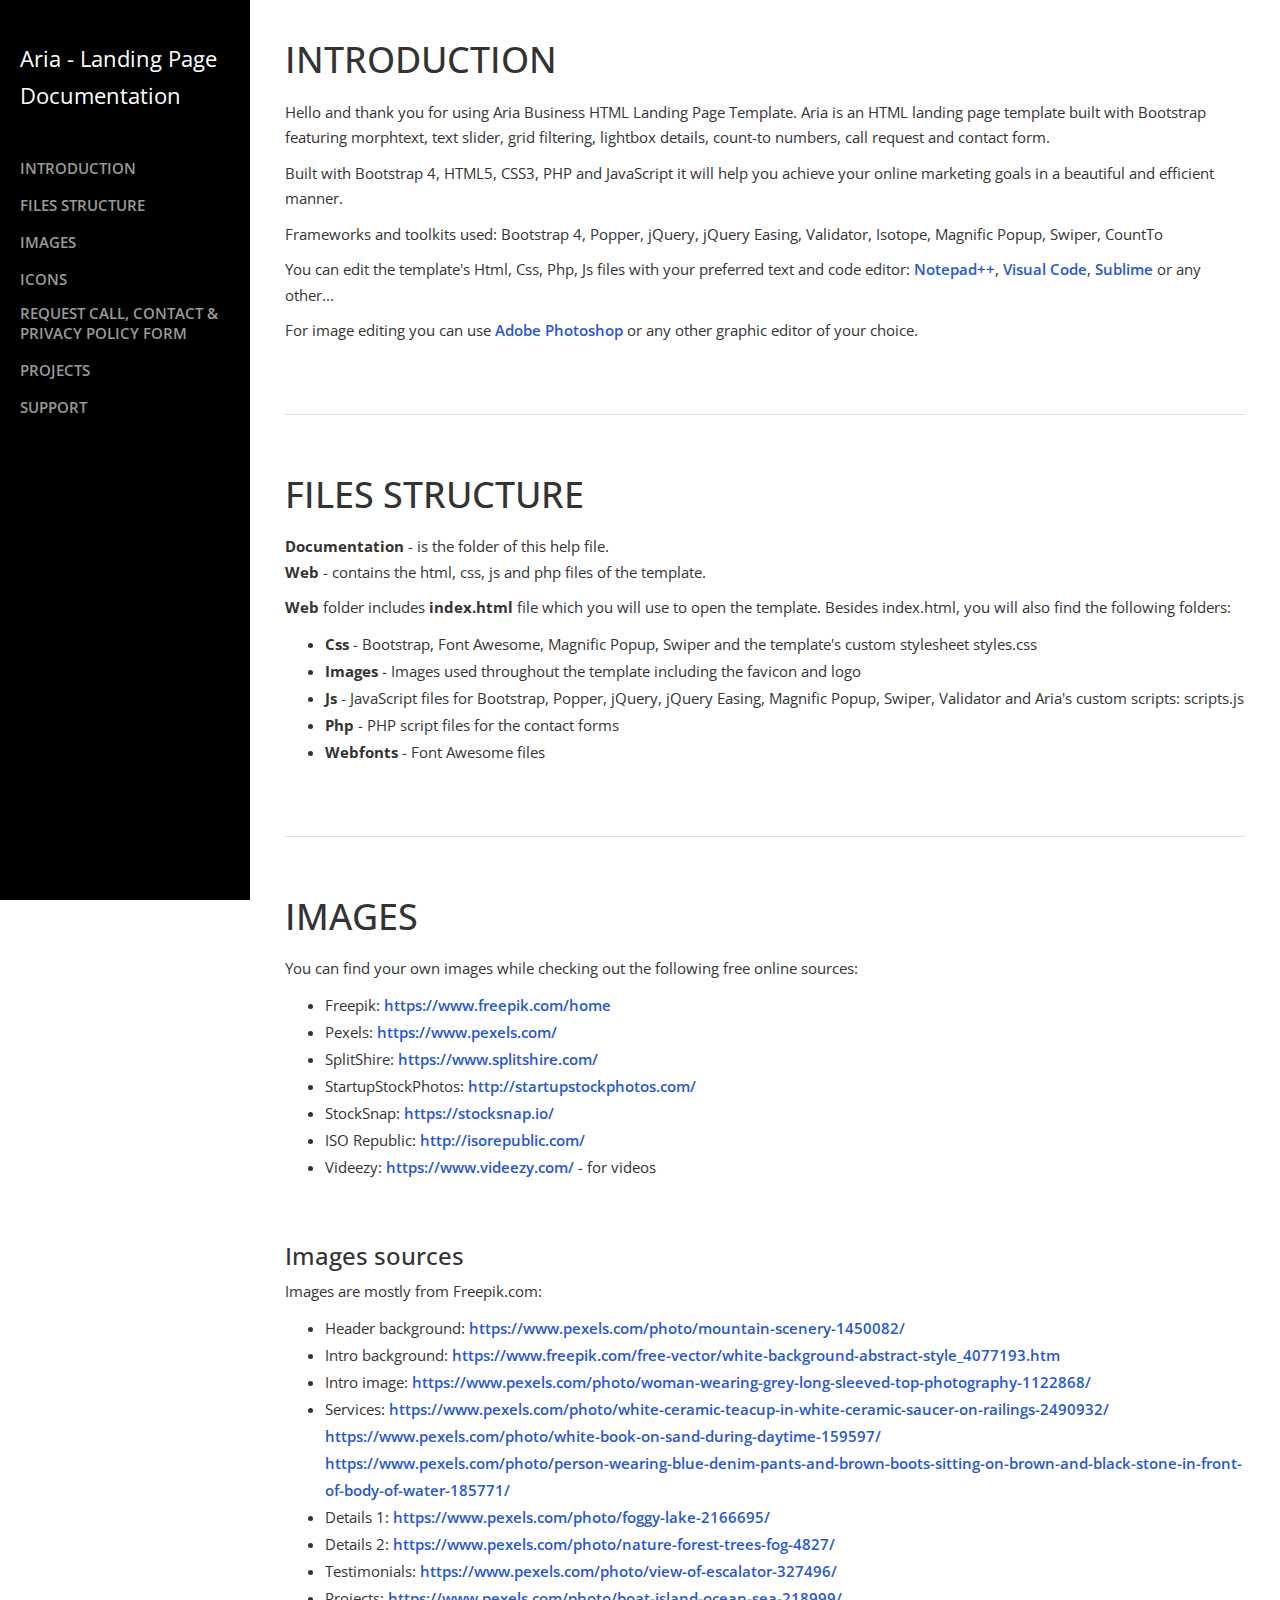
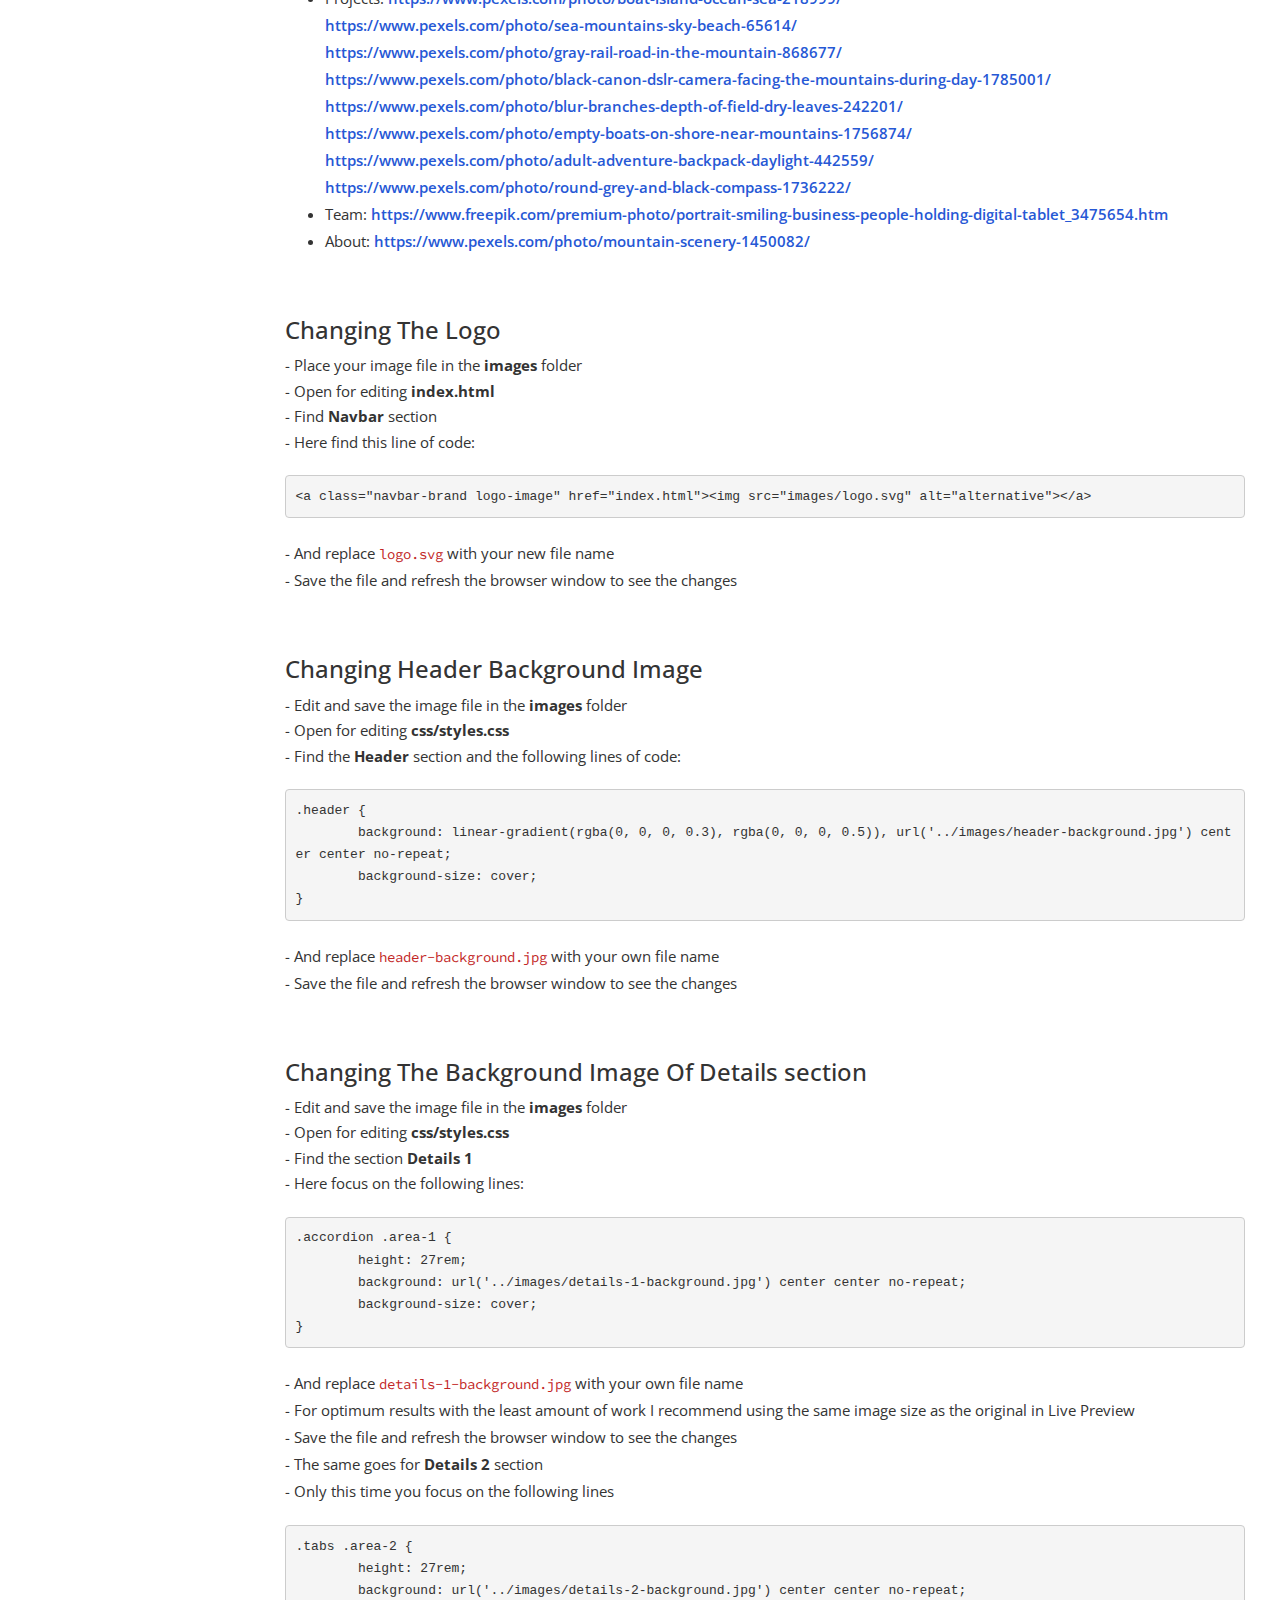
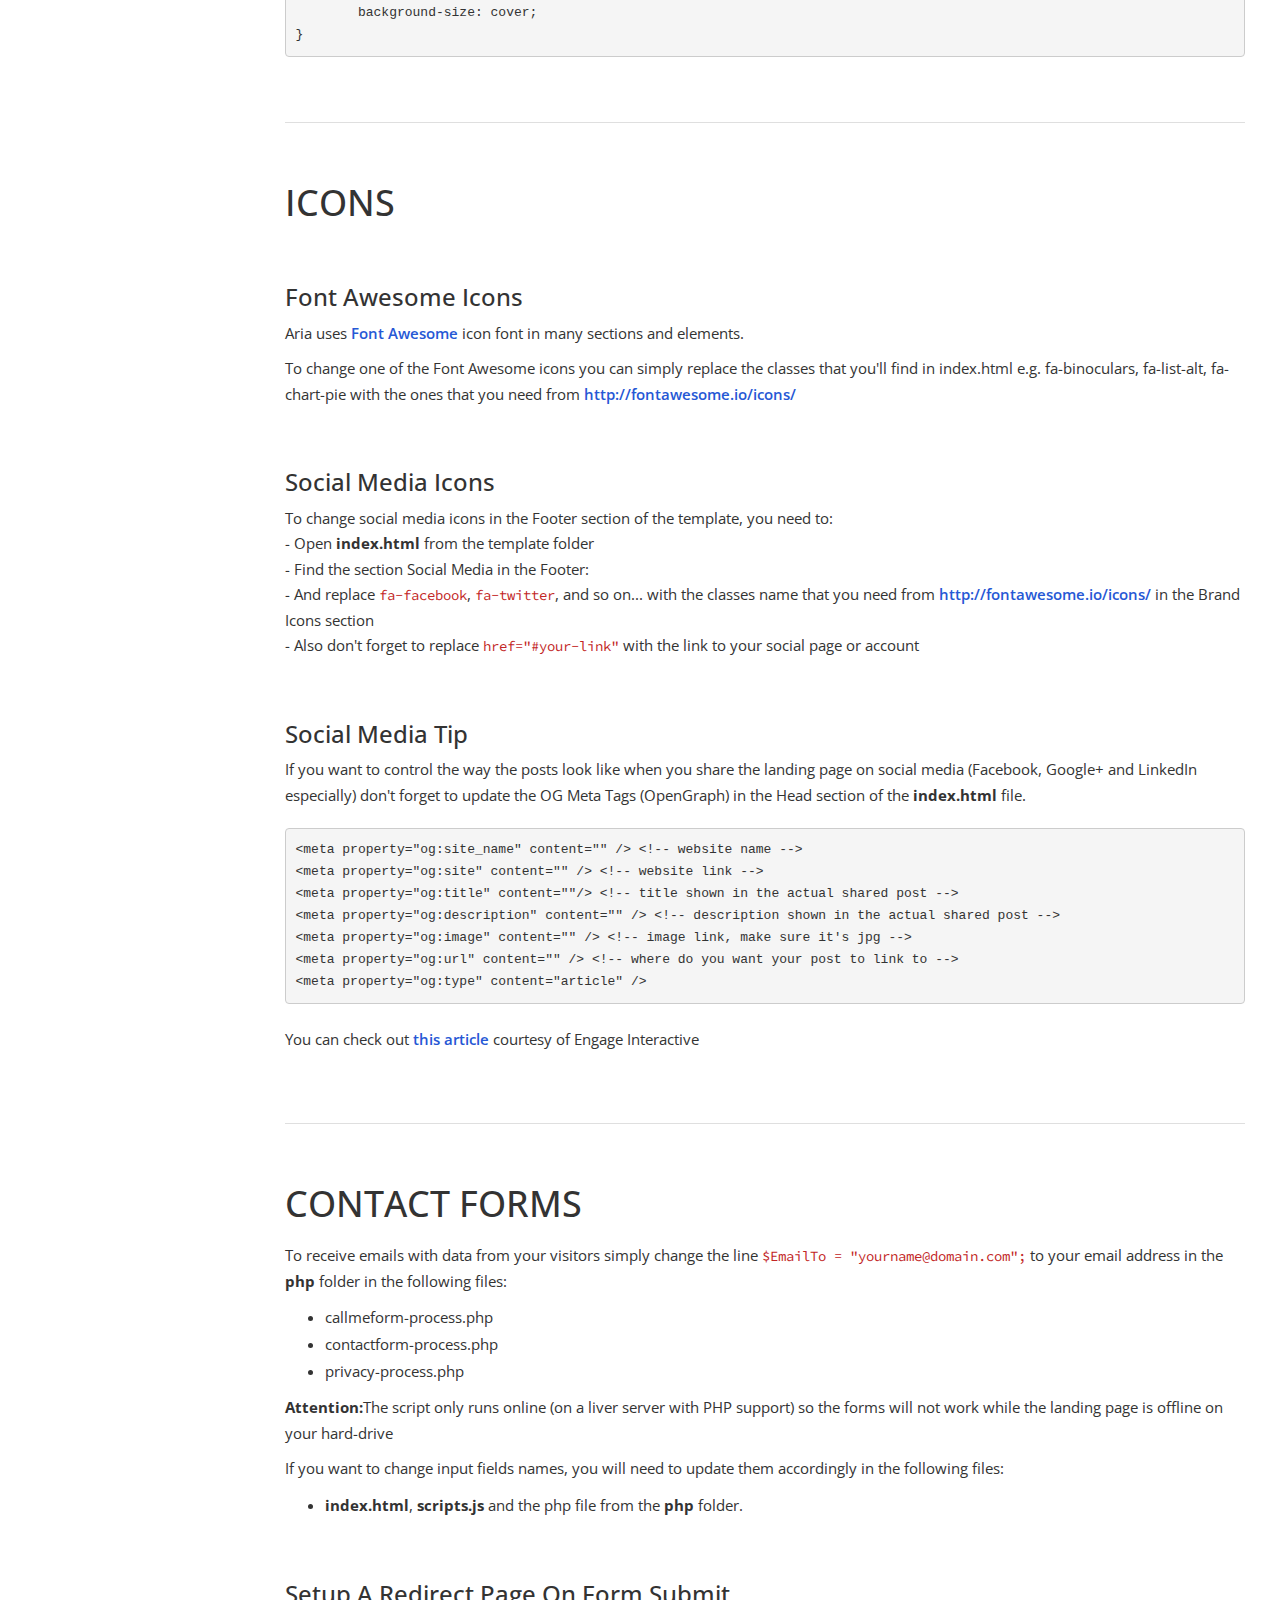
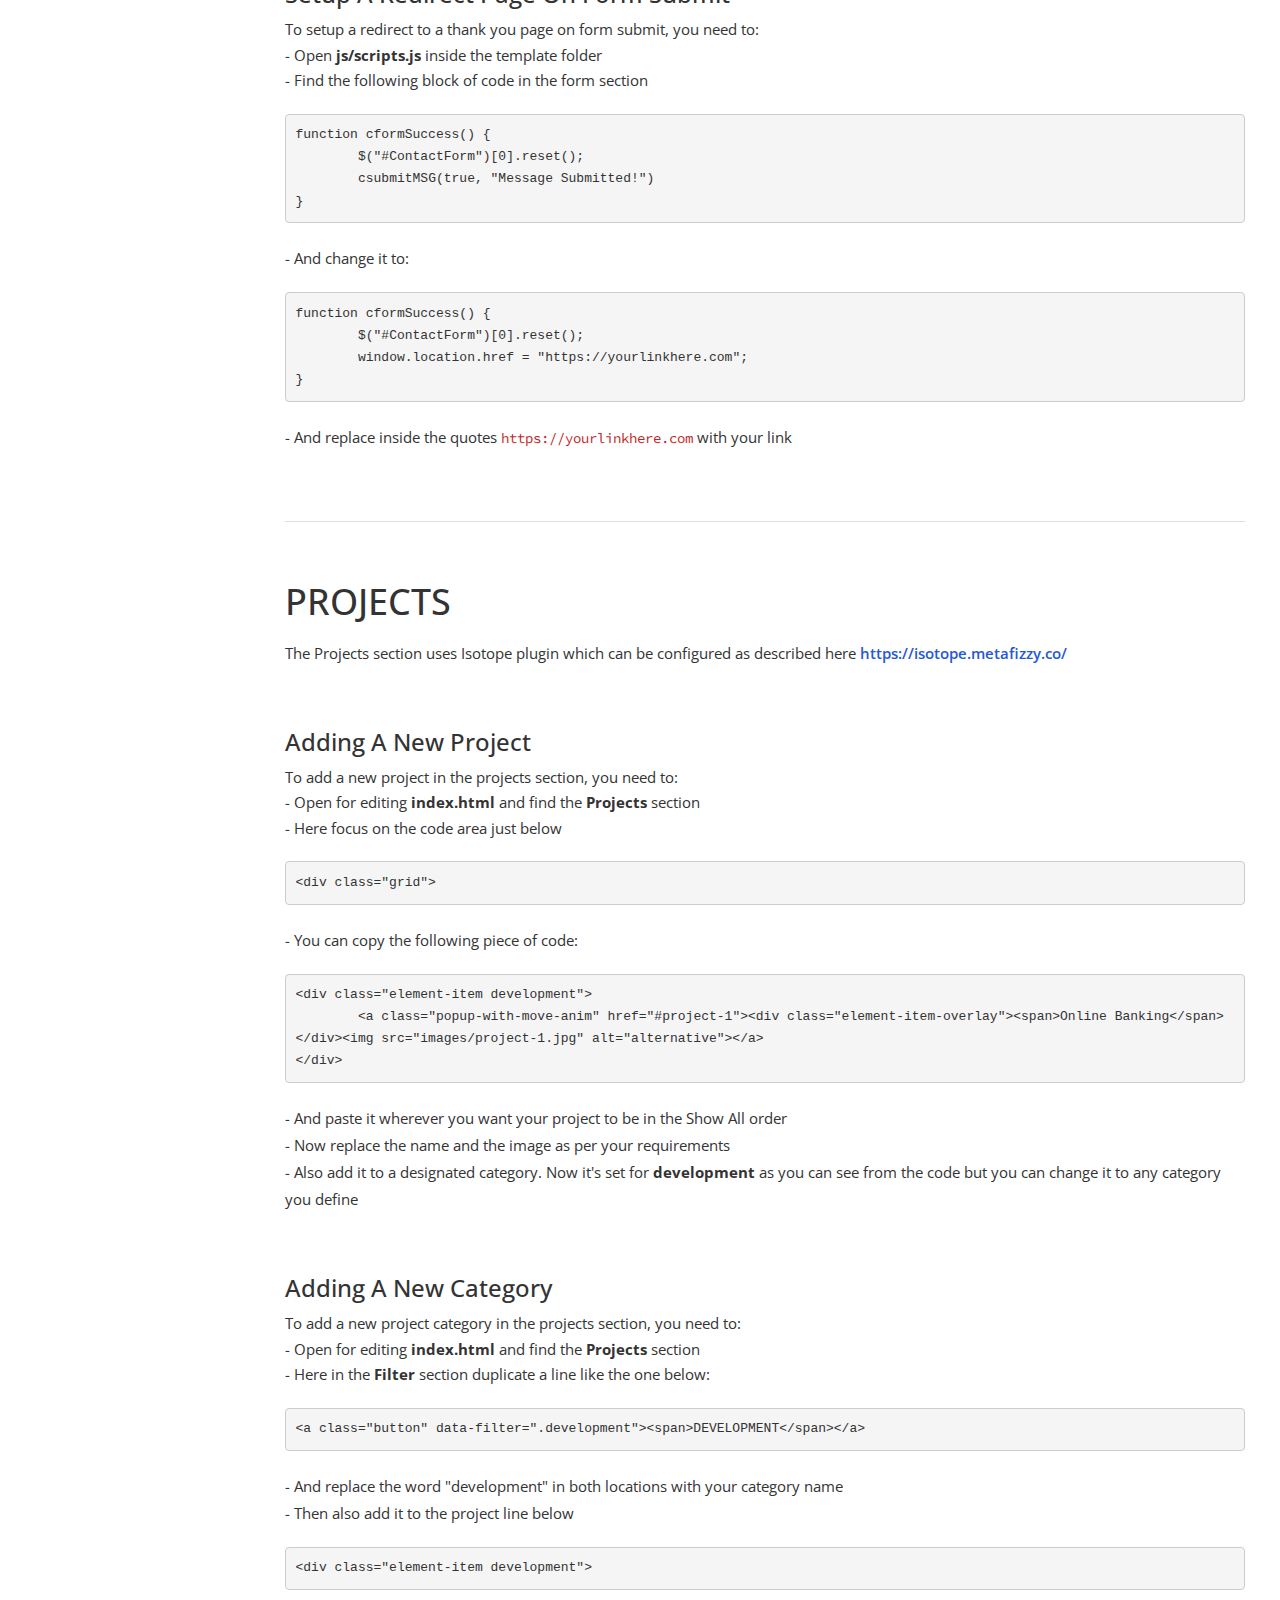
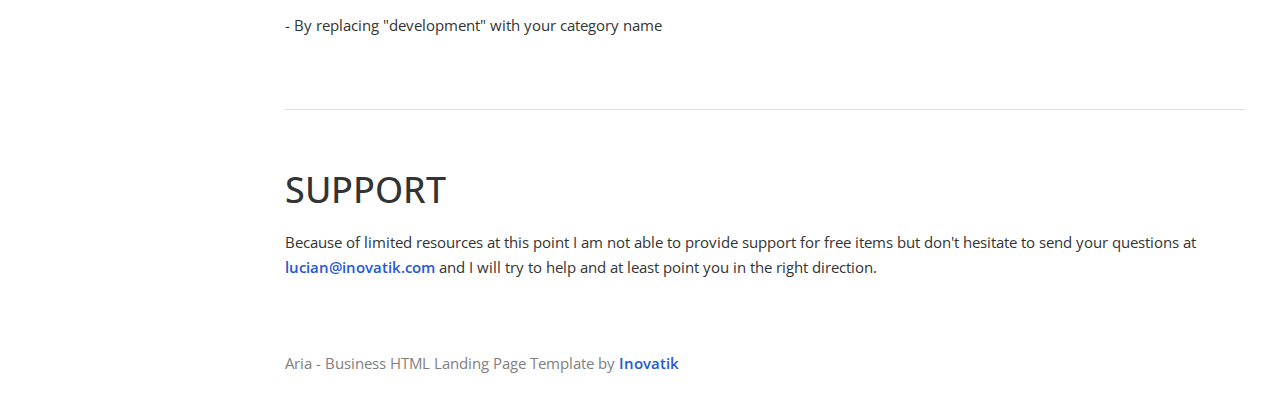
<file: ARia/documentation/index.html>
<!DOCTYPE html>
<html lang="en">
<head>

    <meta charset="utf-8">
    <meta http-equiv="X-UA-Compatible" content="IE=edge">
    <meta name="viewport" content="width=device-width, shrink-to-fit=no, initial-scale=1">
    <meta name="description" content="">
    <meta name="author" content="">
    <title>Documentation - Aria Business HTML Landing Page Template</title>

    <!-- Styles -->
	<link href="https://fonts.googleapis.com/css?family=Source+Code+Pro:300,400,600" rel="stylesheet">
	<link href="https://fonts.googleapis.com/css?family=Open+Sans:300,400,600" rel="stylesheet">
    <link href="css/bootstrap.min.css" rel="stylesheet">
    <link href="css/styles.css" rel="stylesheet">

    <!-- HTML5 Shim and Respond.js IE8 support of HTML5 elements and media queries -->
    <!-- WARNING: Respond.js doesn't work if you view the page via file:// -->
    <!--[if lt IE 9]>
        <script src="https://oss.maxcdn.com/libs/html5shiv/3.7.0/html5shiv.js"></script>
        <script src="https://oss.maxcdn.com/libs/respond.js/1.4.2/respond.min.js"></script>
    <![endif]-->

</head>
<body>
    <div id="wrapper">

        <!-- Sidebar -->
        <div id="sidebar-wrapper">
			<p>Aria - Landing Page<br> Documentation</p>
            <ul class="sidebar-nav">
                <li class="sidebar-brand">
                </li>
                <li>
                    <a href="#introduction">INTRODUCTION</a>
                </li>
                <li>
                    <a href="#files">FILES STRUCTURE</a>
				</li>
				<li>
                    <a href="#images">IMAGES</a>
                </li>
                <li>
                    <a href="#icons">ICONS</a>
				</li>
				<li>
                    <a href="#forms">REQUEST CALL, CONTACT & PRIVACY POLICY FORM</a>
                </li>
				<li>
					<a href="#projects">PROJECTS</a>
				</li>
				<li>
                    <a href="#support">SUPPORT</a>
                </li>
            </ul>
        </div>
        <!-- end of sidebar wrapper -->


        <!-- Page Content -->
        <div id="page-content-wrapper">
            <div class="container-fluid">
                <div class="row">
                    <div id="introduction" class="col-lg-12">
                        <h1>INTRODUCTION</h1>
                        <p>Hello and thank you for using Aria Business HTML Landing Page Template. Aria is an HTML landing page template built with Bootstrap featuring morphtext, text slider, grid filtering, lightbox details, count-to numbers, call request and contact form.</p>
						<p>Built with Bootstrap 4, HTML5, CSS3, PHP and JavaScript it will help you achieve your online marketing goals in a beautiful and efficient manner.</p>
						<p>Frameworks and toolkits used: Bootstrap 4, Popper, jQuery, jQuery Easing, Validator, Isotope, Magnific Popup, Swiper, CountTo</p>
						<p>You can edit the template's Html, Css, Php, Js files with your preferred text and code editor: <a href="https://notepad-plus-plus.org/">Notepad++</a>, <a href="https://code.visualstudio.com/">Visual Code</a>, <a href="https://www.sublimetext.com/">Sublime</a> or any other...</p>
						<p>For image editing you can use <a href="http://www.adobe.com/products/photoshop.html">Adobe Photoshop</a> or any other graphic editor of your choice.</p>
					</div> <!-- end of introduction -->
					
					
					<div class="col-lg-12"><hr></div> <!-- gray separator line -->
					
					
					<div id="files" class="col-lg-12">
                        <h1>FILES STRUCTURE</h1>
						<p>
							<b>Documentation</b> - is the folder of this help file.
							<br><b>Web</b> - contains the html, css, js and php files of the template.
						</p>
						<p><b>Web</b> folder includes <b>index.html</b> file which you will use to open the template. Besides index.html, you will also find the following folders:
							<ul>
								<li><b>Css</b> - Bootstrap, Font Awesome, Magnific Popup, Swiper and the template's custom stylesheet styles.css</li>
								<li><b>Images</b> - Images used throughout the template including the favicon and logo</li>
								<li><b>Js</b> - JavaScript files for Bootstrap, Popper, jQuery, jQuery Easing, Magnific Popup, Swiper, Validator and Aria's custom scripts: scripts.js</li>
								<li><b>Php</b> - PHP script files for the contact forms</li>
								<li><b>Webfonts</b> - Font Awesome files</li>
							</ul>
						</p>
					</div> <!-- end of files structure -->


					<div class="col-lg-12"><hr></div> <!-- gray separator line -->


					<div id="images" class="col-lg-12">
						<h1>IMAGES</h1>
						<p>You can find your own images while checking out the following free online sources:
							<ul>
								<li>Freepik: <a href="https://www.pexels.com/">https://www.freepik.com/home</a></li>
								<li>Pexels: <a href="https://www.pexels.com/">https://www.pexels.com/</a></li>
								<li>SplitShire: <a href="https://www.splitshire.com/">https://www.splitshire.com/</a></li>
								<li>StartupStockPhotos: <a href="http://startupstockphotos.com/">http://startupstockphotos.com/</a></li>
								<li>StockSnap: <a href="https://stocksnap.io/">https://stocksnap.io/</a></li>
								<li>ISO Republic: <a href="http://isorepublic.com/">http://isorepublic.com/</a></li>
								<li>Videezy: <a href="https://www.videezy.com/">https://www.videezy.com/</a> - for videos</li>
							</ul>
						</p>

						<h3>Images sources</h3>
						<p>Images are mostly from Freepik.com:
							<ul>
								<li>Header background: <a href="https://www.pexels.com/photo/mountain-scenery-1450082/">https://www.pexels.com/photo/mountain-scenery-1450082/</a></li>
								<li>Intro background: <a href="https://www.freepik.com/free-vector/white-background-abstract-style_4077193.htm">https://www.freepik.com/free-vector/white-background-abstract-style_4077193.htm</a></li>
								<li>Intro image: <a href="https://www.pexels.com/photo/woman-wearing-grey-long-sleeved-top-photography-1122868/">https://www.pexels.com/photo/woman-wearing-grey-long-sleeved-top-photography-1122868/</a></li>
								<li>Services: <a href="https://www.pexels.com/photo/white-ceramic-teacup-in-white-ceramic-saucer-on-railings-2490932/">https://www.pexels.com/photo/white-ceramic-teacup-in-white-ceramic-saucer-on-railings-2490932/</a> 
								<br><a href="https://www.pexels.com/photo/white-book-on-sand-during-daytime-159597/">https://www.pexels.com/photo/white-book-on-sand-during-daytime-159597/</a>
								<br><a href="https://www.pexels.com/photo/person-wearing-blue-denim-pants-and-brown-boots-sitting-on-brown-and-black-stone-in-front-of-body-of-water-185771/">https://www.pexels.com/photo/person-wearing-blue-denim-pants-and-brown-boots-sitting-on-brown-and-black-stone-in-front-of-body-of-water-185771/</a></li>
								<li>Details 1: <a href="https://www.pexels.com/photo/foggy-lake-2166695/">https://www.pexels.com/photo/foggy-lake-2166695/</a></li>
								<li>Details 2: <a href="https://www.pexels.com/photo/nature-forest-trees-fog-4827/">https://www.pexels.com/photo/nature-forest-trees-fog-4827/</a></li>
								<li>Testimonials: <a href="https://www.pexels.com/photo/view-of-escalator-327496/">https://www.pexels.com/photo/view-of-escalator-327496/</a></li>
								<li>Projects: <a href=" https://www.pexels.com/photo/boat-island-ocean-sea-218999/"> https://www.pexels.com/photo/boat-island-ocean-sea-218999/</a>
								<br><a href="https://www.pexels.com/photo/sea-mountains-sky-beach-65614/">https://www.pexels.com/photo/sea-mountains-sky-beach-65614/</a>
								<br><a href="https://www.pexels.com/photo/gray-rail-road-in-the-mountain-868677/">https://www.pexels.com/photo/gray-rail-road-in-the-mountain-868677/</a>
								<br><a href="https://www.pexels.com/photo/black-canon-dslr-camera-facing-the-mountains-during-day-1785001/">https://www.pexels.com/photo/black-canon-dslr-camera-facing-the-mountains-during-day-1785001/</a>
								<br><a href="https://www.pexels.com/photo/blur-branches-depth-of-field-dry-leaves-242201/">https://www.pexels.com/photo/blur-branches-depth-of-field-dry-leaves-242201/</a>
								<br><a href="https://www.pexels.com/photo/empty-boats-on-shore-near-mountains-1756874/">https://www.pexels.com/photo/empty-boats-on-shore-near-mountains-1756874/</a>
								<br><a href="https://www.pexels.com/photo/adult-adventure-backpack-daylight-442559/">https://www.pexels.com/photo/adult-adventure-backpack-daylight-442559/</a>
								<br><a href="https://www.pexels.com/photo/round-grey-and-black-compass-1736222/">https://www.pexels.com/photo/round-grey-and-black-compass-1736222/</a></li>
								<li>Team: <a href="https://www.freepik.com/premium-photo/portrait-smiling-business-people-holding-digital-tablet_3475654.htm">https://www.freepik.com/premium-photo/portrait-smiling-business-people-holding-digital-tablet_3475654.htm</a></li>
								<li>About: <a href="https://www.pexels.com/photo/mountain-scenery-1450082/">https://www.pexels.com/photo/mountain-scenery-1450082/</a></li>
							</ul>
						</p>
						
						<h3>Changing The Logo</h3>
						<p>
							- Place your image file in the <b>images</b> folder
							<br>- Open for editing <b>index.html</b>
							<br>- Find <b>Navbar</b> section
							<br>- Here find this line of code:
<pre class="code-format">
&lt;a class=&quot;navbar-brand logo-image&quot; href=&quot;index.html&quot;&gt;&lt;img src=&quot;images/logo.svg&quot; alt=&quot;alternative&quot;&gt;&lt;/a&gt;
</pre>							
							<br>- And replace <span class="code">logo.svg</span> with your new file name
							<br>- Save the file and refresh the browser window to see the changes
						</p>
						
						<h3>Changing Header Background Image</h3>
						<p>
							- Edit and save the image file in the <b>images</b> folder
							<br>- Open for editing <b>css/styles.css</b>
							<br>- Find the <b>Header</b> section and the following lines of code:
<pre class="code-format">
.header {
	background: linear-gradient(rgba(0, 0, 0, 0.3), rgba(0, 0, 0, 0.5)), url('../images/header-background.jpg') center center no-repeat;
	background-size: cover;
}
</pre>							
							<br>- And replace <span class="code">header-background.jpg</span> with your own file name
							<br>- Save the file and refresh the browser window to see the changes
						</p>
						
						<h3>Changing The Background Image Of Details section</h3>
						<p>
							- Edit and save the image file in the <b>images</b> folder
							<br>- Open for editing <b>css/styles.css</b>
							<br>- Find the section <b>Details 1</b>
							<br>- Here focus on the following lines:
<pre class="code-format">
.accordion .area-1 {
	height: 27rem;
	background: url('../images/details-1-background.jpg') center center no-repeat;
	background-size: cover;
}
</pre>							
							<br>- And replace <span class="code">details-1-background.jpg</span> with your own file name
							<br>- For optimum results with the least amount of work I recommend using the same image size as the original in Live Preview
							<br>- Save the file and refresh the browser window to see the changes
							<br>- The same goes for <b>Details 2</b> section
							<br>- Only this time you focus on the following lines
<pre class="code-format">
.tabs .area-2 {
	height: 27rem;
	background: url('../images/details-2-background.jpg') center center no-repeat;
	background-size: cover;
}
</pre>
						</p>
					</div> <!-- end of images -->


					<div class="col-lg-12"><hr></div> <!-- gray separator line -->
					
					
					<div id="icons" class="col-lg-12">
                        <h1>ICONS</h1>
						<h3>Font Awesome Icons</h3>
						<p>Aria uses <a href="http://fontawesome.io/">Font Awesome</a> icon font in many sections and elements.
						<p>To change one of the Font Awesome icons you can simply replace the classes that you'll find in index.html e.g. fa-binoculars, fa-list-alt, fa-chart-pie with the ones that you need from <a href="http://fontawesome.io/icons/">http://fontawesome.io/icons/</a></p>

						<h3>Social Media Icons</h3>
						<p>To change social media icons in the Footer section of the template, you need to: 
							<br>- Open <b>index.html</b> from the template folder
							<br>- Find the section Social Media in the Footer:
							<br>- And replace <span class="code">fa-facebook</span>, <span class="code">fa-twitter</span>, and so on... with the classes name that you need from <a href="http://fontawesome.io/icons/">http://fontawesome.io/icons/</a> in the Brand Icons section
							<br>- Also don't forget to replace <span class="code">href="#your-link"</span> with the link to your social page or account
						</p>

						<h3>Social Media Tip</h3>
						<p>If you want to control the way the posts look like when you share the landing page on social media (Facebook, Google+ and LinkedIn especially) don't forget to update the OG Meta Tags (OpenGraph) in the Head section of the <b>index.html</b> file.
<pre class="code-format">
&lt;meta property="og:site_name" content="" /&gt; &lt;!-- website name --&gt;
&lt;meta property="og:site" content="" /&gt; &lt;!-- website link --&gt;
&lt;meta property="og:title" content=""/&gt; &lt;!-- title shown in the actual shared post --&gt;
&lt;meta property="og:description" content="" /&gt; &lt;!-- description shown in the actual shared post --&gt;
&lt;meta property="og:image" content="" /&gt; &lt;!-- image link, make sure it's jpg --&gt;
&lt;meta property="og:url" content="" /&gt; &lt;!-- where do you want your post to link to --&gt;
&lt;meta property="og:type" content="article" /&gt;
</pre>
						<br>You can check out <a href="http://engageinteractive.co.uk/blog/an-introduction-to-using-facebooks-open-graph-protocol">this article</a> courtesy of Engage Interactive</p>
                    </div> <!-- end of icons -->
					

					<div class="col-lg-12"><hr></div> <!-- gray separator line -->
					

					<div id="forms" class="col-lg-12">
                        <h1>CONTACT FORMS</h1>
                        <p>To receive emails with data from your visitors simply change the line <span class="code">$EmailTo = "yourname@domain.com";</span> to your email address in the <b>php</b> folder in the following files:</p>
						<ul>
							<li>callmeform-process.php</li>
							<li>contactform-process.php</li>
							<li>privacy-process.php</li>
						</ul>
						<p><b>Attention:</b>The script only runs online (on a liver server with PHP support) so the forms will not work while the landing page is offline on your hard-drive</p>
						<p>If you want to change input fields names, you will need to update them accordingly in the following files:</p>
						<ul>
							<li><b>index.html</b>, <b>scripts.js</b> and the php file from the <b>php</b> folder.</li>
						</ul>

						<h3>Setup A Redirect Page On Form Submit</h3>
						<p>
							To setup a redirect to a thank you page on form submit, you need to: 
							<br>- Open <b>js/scripts.js</b> inside the template folder
							<br>- Find the following block of code in the form section 
<pre class="code-format">
function cformSuccess() {
	$("#ContactForm")[0].reset();
	csubmitMSG(true, "Message Submitted!")
}
</pre>
							<br>- And change it to:
<pre class="code-format">
function cformSuccess() {
	$("#ContactForm")[0].reset();
	window.location.href = "https://yourlinkhere.com";
}
</pre>
							<br>- And replace inside the quotes <span class="code">https://yourlinkhere.com</span> with your link
						</p>
					</div> <!-- end of contact forms -->
						
					
					<div class="col-lg-12"><hr></div> <!-- gray separator line -->
					

					<div id="projects" class="col-lg-12">
						<h1>PROJECTS</h1>
						<p>The Projects section uses Isotope plugin which can be configured as described here <a href="https://isotope.metafizzy.co/">https://isotope.metafizzy.co/</a></p>
						
						<h3>Adding A New Project</h3>
						<p>
							To add a new project in the projects section, you need to: 
							<br>- Open for editing <b>index.html</b> and find the <b>Projects</b> section
							<br>- Here focus on the code area just below 
<pre class="code-format">
&lt;div class=&quot;grid&quot;&gt;
</pre>
							<br>- You can copy the following piece of code:
<pre class="code-format">
&lt;div class=&quot;element-item development&quot;&gt;
	&lt;a class=&quot;popup-with-move-anim&quot; href=&quot;#project-1&quot;&gt;&lt;div class=&quot;element-item-overlay&quot;&gt;&lt;span&gt;Online Banking&lt;/span&gt;&lt;/div&gt;&lt;img src=&quot;images/project-1.jpg&quot; alt=&quot;alternative&quot;&gt;&lt;/a&gt;
&lt;/div&gt;
</pre>
							<br>- And paste it wherever you want your project to be in the Show All order
							<br>- Now replace the name and the image as per your requirements
							<br>- Also add it to a designated category. Now it's set for <b>development</b> as you can see from the code but you can change it to any category you define
						</p>

						<h3>Adding A New Category</h3>
						<p>
							To add a new project category in the projects section, you need to: 
							<br>- Open for editing <b>index.html</b> and find the <b>Projects</b> section
							<br>- Here in the <b>Filter</b> section duplicate a line like the one below:  
<pre class="code-format">
&lt;a class=&quot;button&quot; data-filter=&quot;.development&quot;&gt;&lt;span&gt;DEVELOPMENT&lt;/span&gt;&lt;/a&gt;
</pre>
							<br>- And replace the word "development" in both locations with your category name
							<br>- Then also add it to the project line below
<pre class="code-format">
&lt;div class=&quot;element-item development&quot;&gt;
</pre>
							<br>- By replacing "development" with your category name
						</p>
					</div> <!-- end of projects -->


					<div class="col-lg-12"><hr></div> <!-- gray separator line -->

					
					<div id="support" class="col-lg-12">
						<h1>SUPPORT</h1>
						<p>Because of limited resources at this point I am not able to provide support for free items but don't hesitate to send your questions at <a href="mailto:lucian@inovatik.com">lucian@inovatik.com</a> and I will try to help and at least point you in the right direction.</p>
					</div> <!-- end of support -->
										
					<div class="col-lg-12">
						<p class="footer">Aria - Business HTML Landing Page Template by <a href="https://inovatik.com">Inovatik</a></p>
					</div>
                </div>
            </div>
        </div> <!-- end of page-content-wrapper -->
    </div> <!-- end of wrapper -->
    

    <!-- Scripts Libraries -->
    <script src="js/jquery.js" type="text/javascript"></script>
    <script src="js/bootstrap.min.js" type="text/javascript"></script>

	
	<!-- Custom Scripts -->
    <script>
    <!-- Menu Toggle Script -->
	$("#menu-toggle").click(function(e) {
        e.preventDefault();
        $("#wrapper").toggleClass("toggled");
    });
	
	/* Smooth Scrolling To Anchors  */
		$(function() {
			$('a[href*="#"]:not([data-toggle="tab"])').click(function() {
				if (location.pathname.replace(/^\//,'') == this.pathname.replace(/^\//,'') && location.hostname == this.hostname) {
					var target = $(this.hash);
					target = target.length ? target : $('[name=' + this.hash.slice(1) +']');
					if (target.length) {
						$('html, body').animate({
							scrollTop: target.offset().top
						}, 700);
						return false;
					}
				}
			});
		});
	</script>

</body>
</html>
</file>
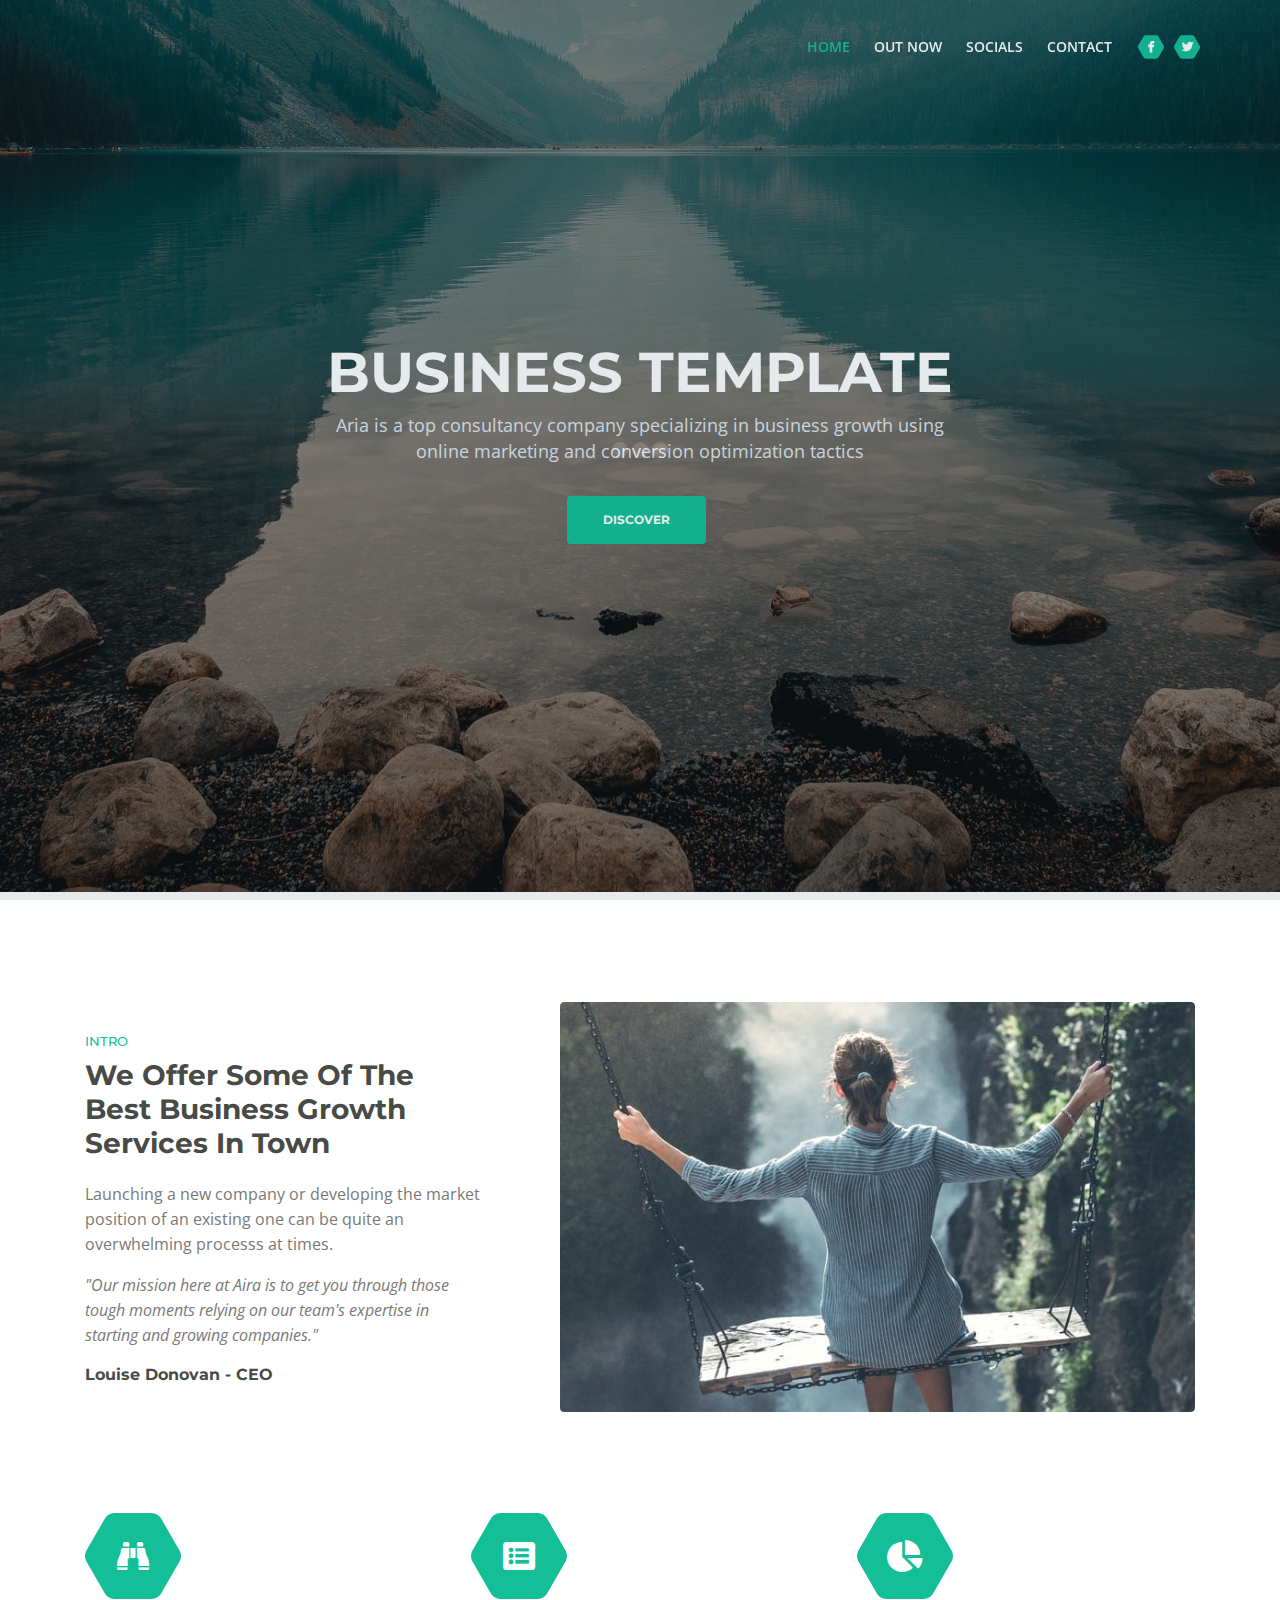
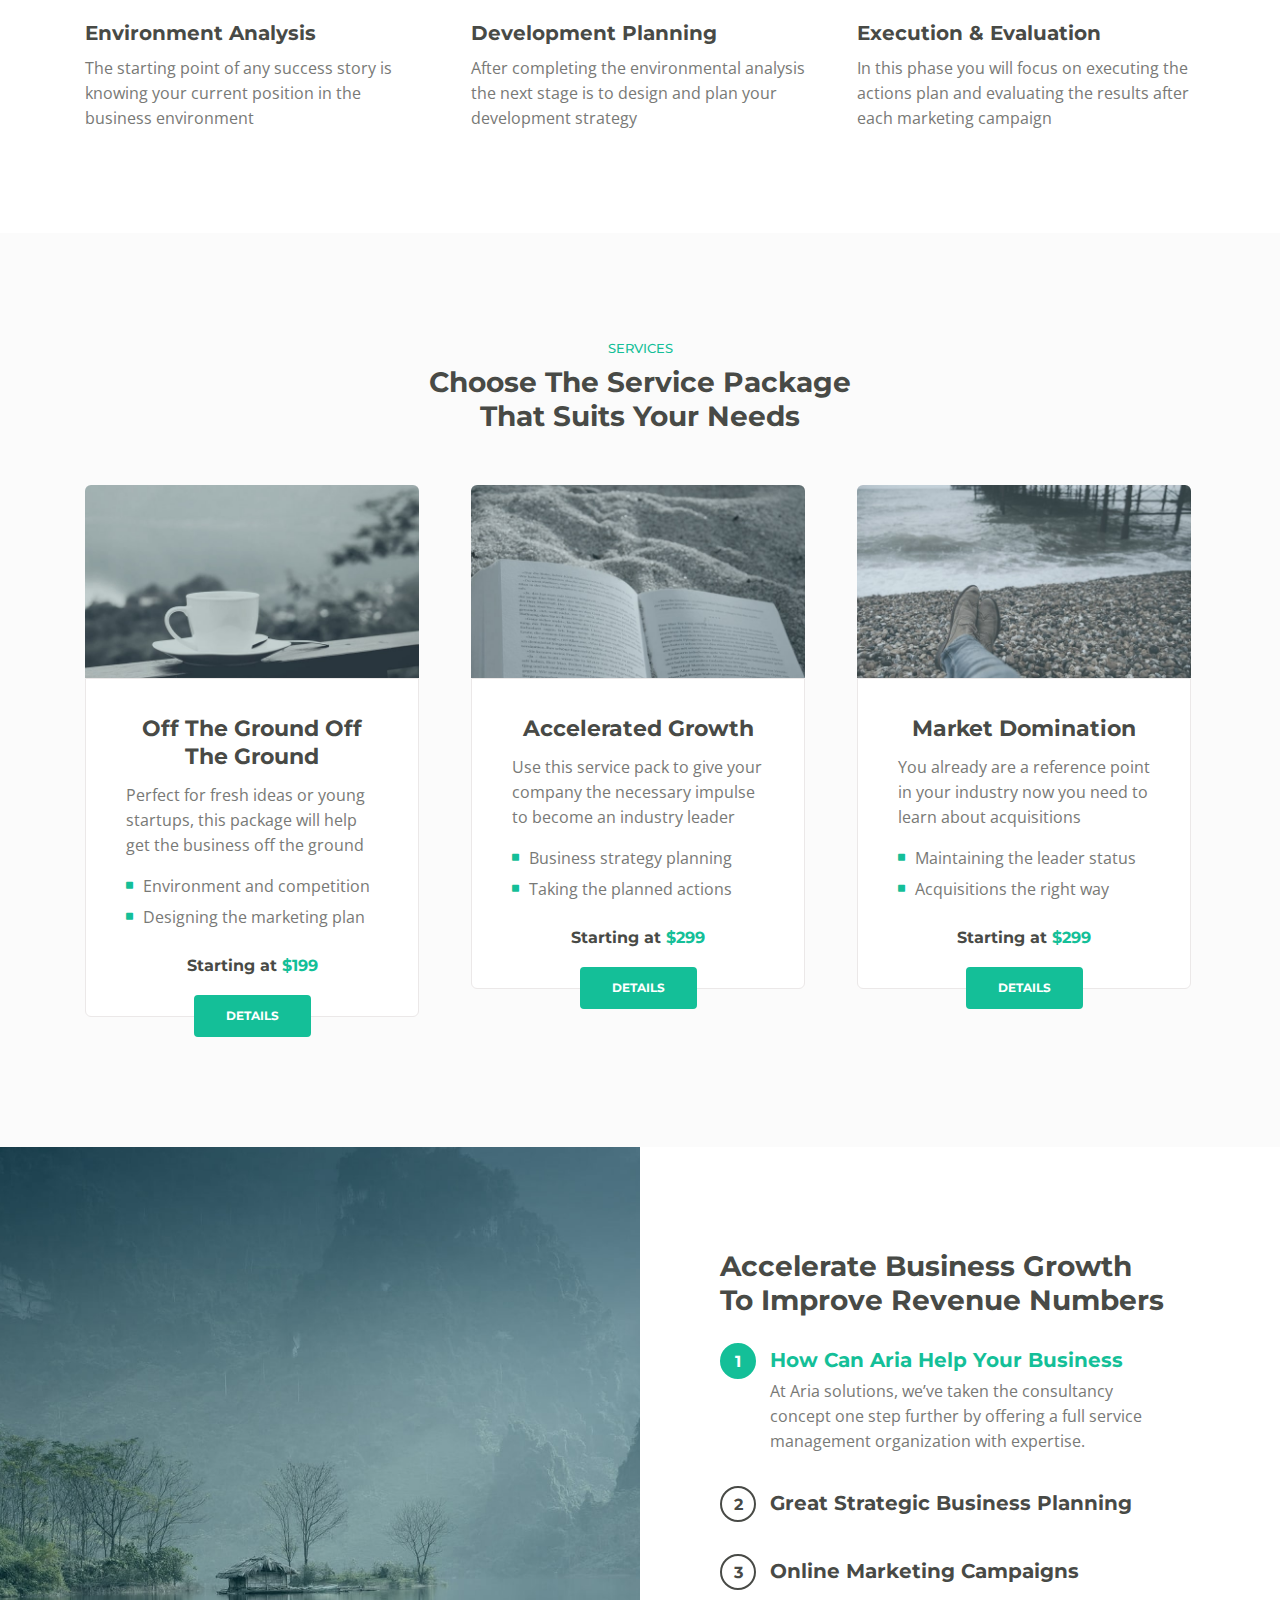
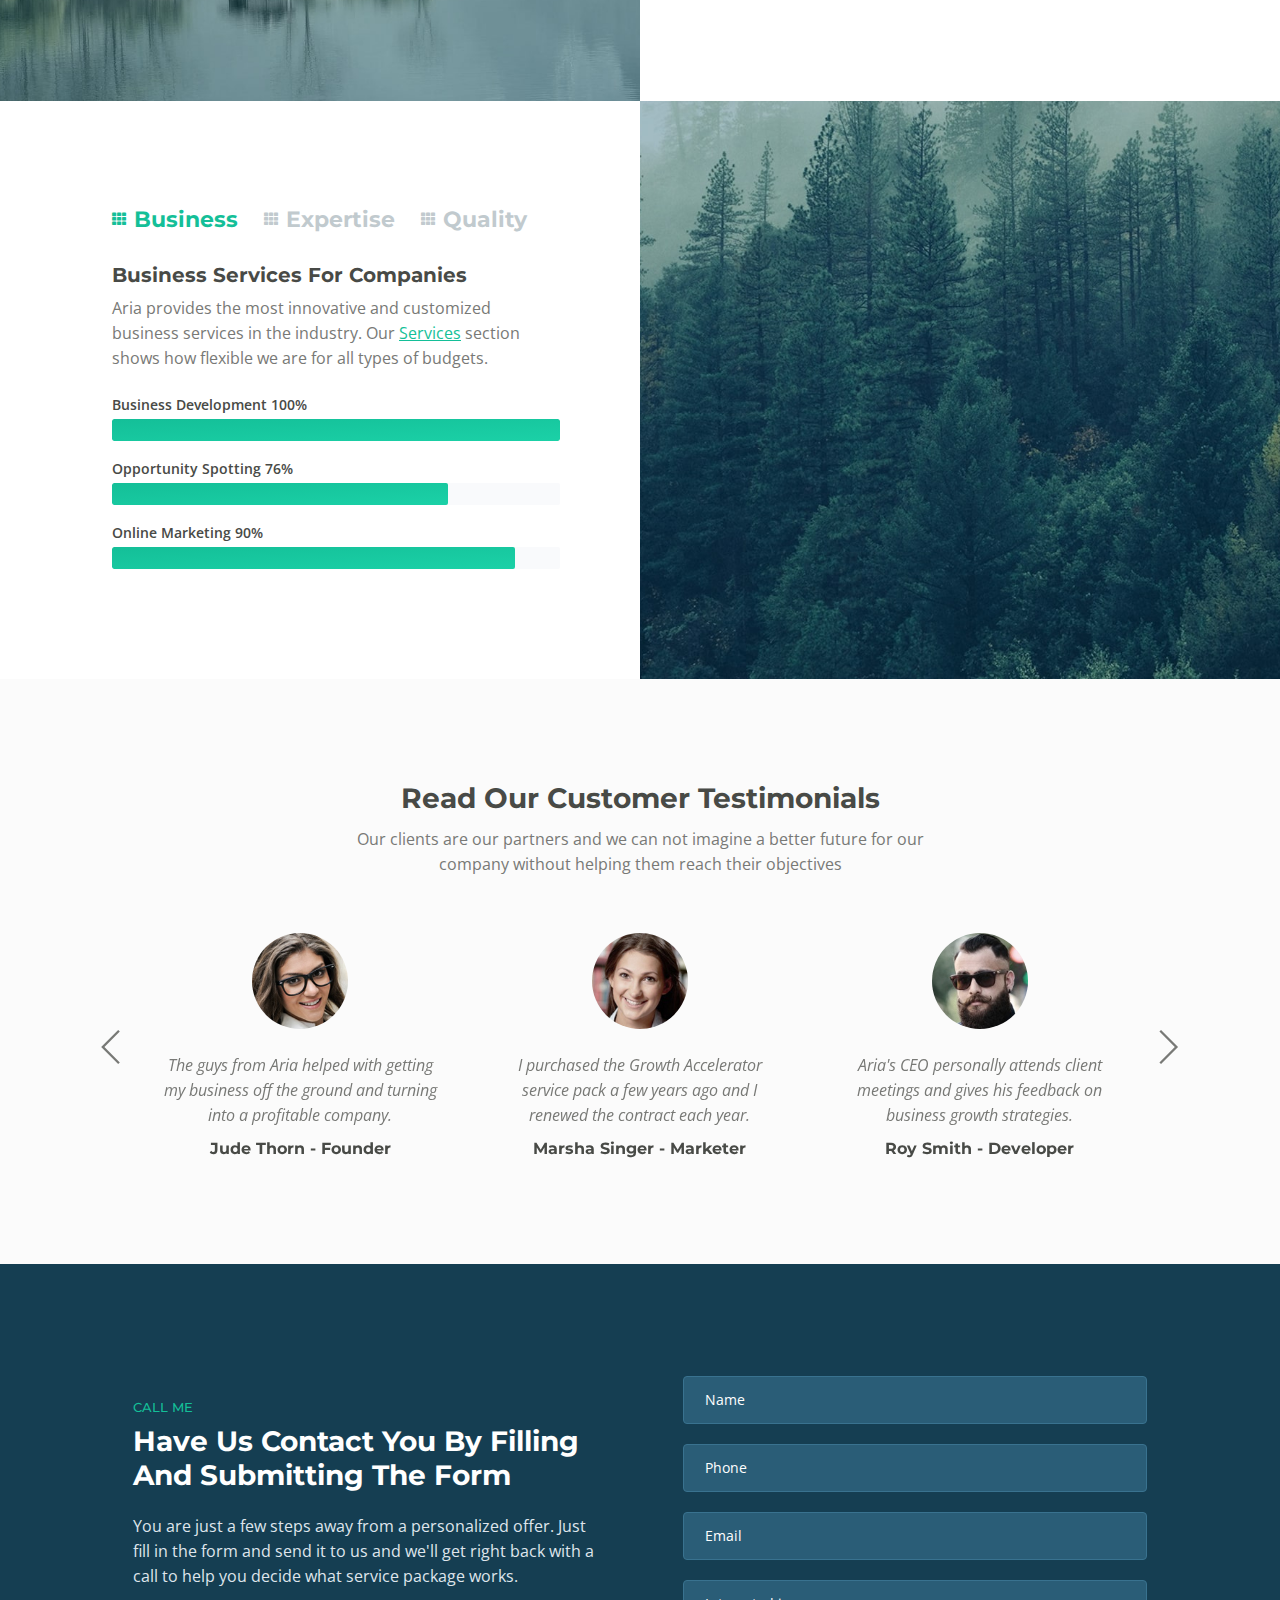
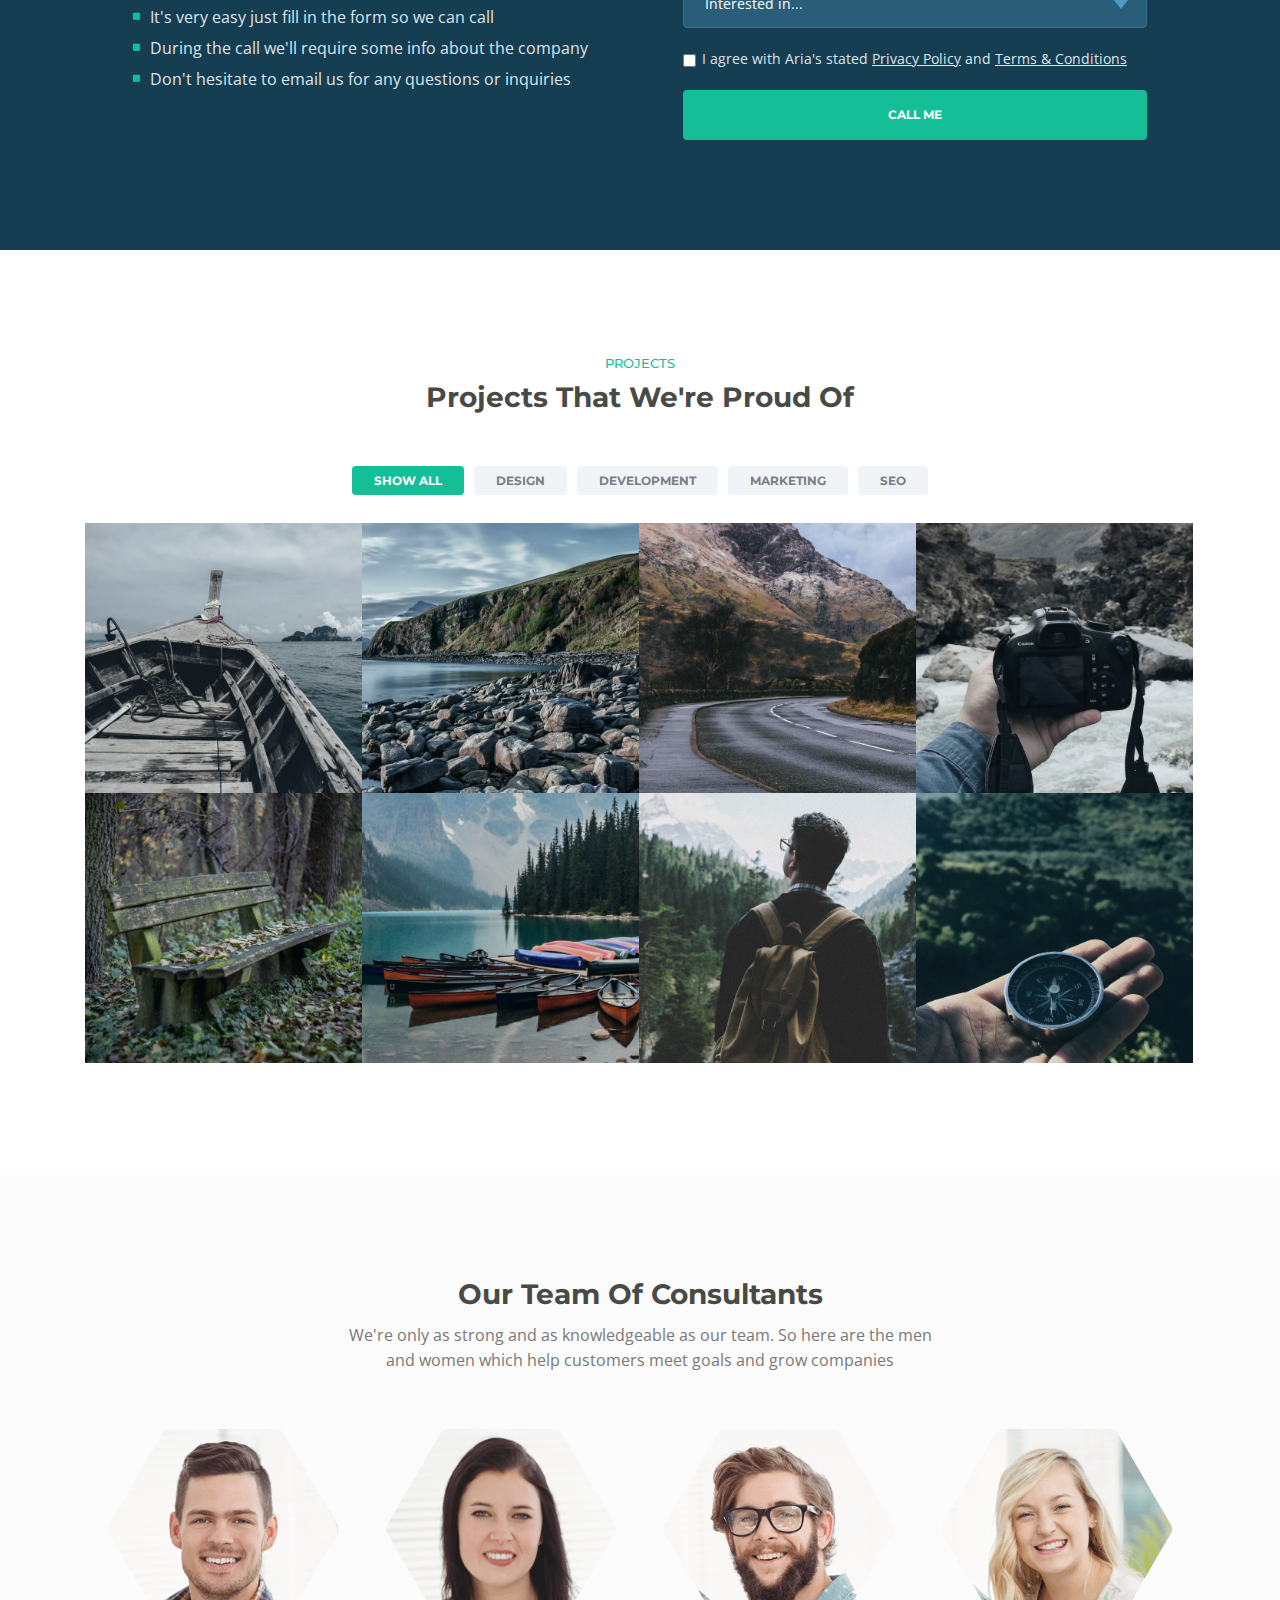
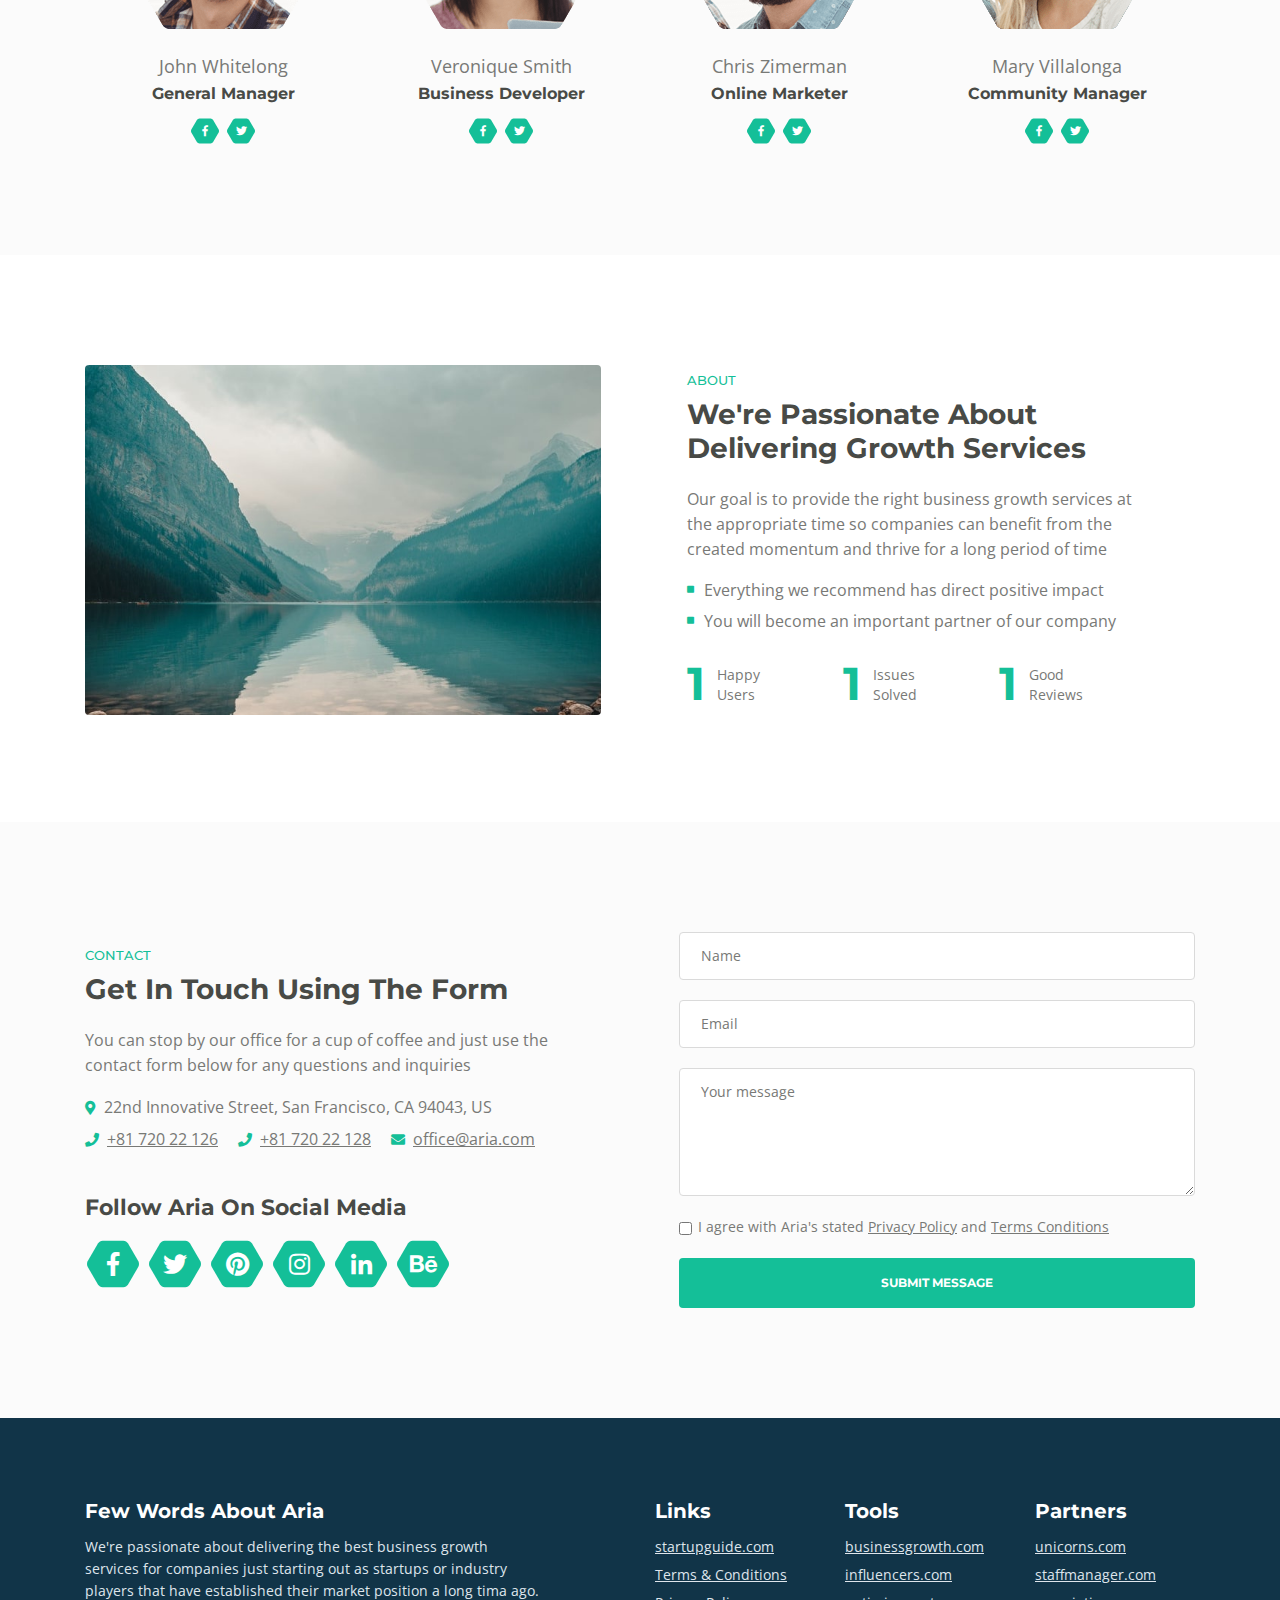
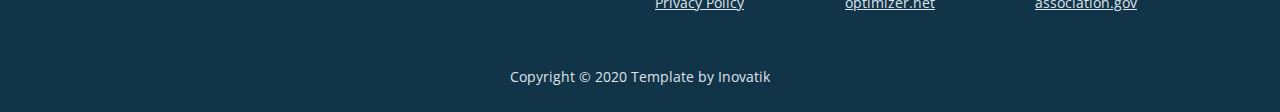
<file: ARia/web/index.html>
<!DOCTYPE html>
<html lang="en">
<head>
    <meta charset="utf-8">
    <meta name="viewport" content="width=device-width, initial-scale=1, shrink-to-fit=no">
    
    <!-- SEO Meta Tags -->
    <meta name="description" content="Aria is a business focused HTML landing page template built with Bootstrap to help you create lead generation websites for companies and their services.">
    <meta name="author" content="Inovatik">

    <!-- OG Meta Tags to improve the way the post looks when you share the page on LinkedIn, Facebook, Google+ -->
	<meta property="og:site_name" content="" /> <!-- website name -->
	<meta property="og:site" content="" /> <!-- website link -->
	<meta property="og:title" content=""/> <!-- title shown in the actual shared post -->
	<meta property="og:description" content="" /> <!-- description shown in the actual shared post -->
	<meta property="og:image" content="" /> <!-- image link, make sure it's jpg -->
	<meta property="og:url" content="" /> <!-- where do you want your post to link to -->
	<meta property="og:type" content="article" />

    <!-- Website Title -->
    <title>Aria - Business HTML Landing Page Template</title>
    
    <!-- Styles -->
    <link href="https://fonts.googleapis.com/css?family=Montserrat:500,700&display=swap&subset=latin-ext" rel="stylesheet">
    <link href="https://fonts.googleapis.com/css?family=Open+Sans:400,400i,600&display=swap&subset=latin-ext" rel="stylesheet">
    <link href="css/bootstrap.css" rel="stylesheet">
    <link href="css/fontawesome-all.css" rel="stylesheet">
    <link href="css/swiper.css" rel="stylesheet">
	<link href="css/magnific-popup.css" rel="stylesheet">
	<link href="css/styles.css" rel="stylesheet">
	
	<!-- Favicon  -->
    <link rel="icon" href="images/favicon.png">
</head>
<body data-spy="scroll" data-target=".fixed-top">
    
    <!-- Preloader -->
	<div class="spinner-wrapper">
        <div class="spinner">
            <div class="bounce1"></div>
            <div class="bounce2"></div>
            <div class="bounce3"></div>
        </div>
    </div>
    <!-- end of preloader -->
    

    <!-- Navbar -->
    <nav class="navbar navbar-expand-md navbar-dark navbar-custom fixed-top">
        <!-- Text Logo - Use this if you don't have a graphic logo -->
        <!-- <a class="navbar-brand logo-text page-scroll" href="index.html">Aria</a> -->

        <!-- Image Logo 
        <a class="navbar-brand logo-image" href="index.html"><img src="images/logo.svg" alt="alternative"></a>
        -->
        <!-- Mobile Menu Toggle Button -->
        <button class="navbar-toggler" type="button" data-toggle="collapse" data-target="#navbarsExampleDefault" aria-controls="navbarsExampleDefault" aria-expanded="false" aria-label="Toggle navigation">
            <span class="navbar-toggler-awesome fas fa-bars"></span>
            <span class="navbar-toggler-awesome fas fa-times"></span>
        </button>
        <!-- end of mobile menu toggle button -->

        <div class="collapse navbar-collapse" id="navbarsExampleDefault">
            <ul class="navbar-nav ml-auto">
                <li class="nav-item">
                    <a class="nav-link page-scroll" href="#header">HOME <span class="sr-only">(current)</span></a>
                </li>
                <li class="nav-item">
                    <a class="nav-link page-scroll" href="#intro">OUT NOW</a>
                </li>
                <li class="nav-item">
                    <a class="nav-link page-scroll" href="#services">SOCIALS</a>
                </li>
                <!--<li class="nav-item">
                    <a class="nav-link page-scroll" href="#callMe">something</a>
                </li>
                <li class="nav-item">
                    <a class="nav-link page-scroll" href="#projects">PROJECTS</a>
                </li>
                -->
                <!-- Dropdown Menu         
                <li class="nav-item dropdown">
                    <a class="nav-link dropdown-toggle page-scroll" href="#about" id="navbarDropdown" role="button" aria-haspopup="true" aria-expanded="false">ABOUT</a>
                    <div class="dropdown-menu" aria-labelledby="navbarDropdown">
                        <a class="dropdown-item" href="terms-conditions.html"><span class="item-text">TERMS CONDITIONS</span></a>
                        <div class="dropdown-items-divide-hr"></div>
                        <a class="dropdown-item" href="privacy-policy.html"><span class="item-text">PRIVACY POLICY</span></a>
                    </div>
                </li>
                -->
                <!-- end of dropdown menu -->

                <li class="nav-item">
                    <a class="nav-link page-scroll" href="#contact">CONTACT</a>
                </li>
            </ul>
            <span class="nav-item social-icons">
                <span class="fa-stack">
                    <a href="#your-link">
                        <span class="hexagon"></span>
                        <i class="fab fa-facebook-f fa-stack-1x"></i>
                    </a>
                </span>
                <span class="fa-stack">
                    <a href="https://soundcloud.com/willhopkinsperformer">
                        <span class="hexagon"></span>
                        <i class="fab fa-twitter fa-stack-1x"></i>
                    </a>
                </span>
            </span>
        </div>
    </nav> <!-- end of navbar -->
    <!-- end of navbar -->


    <!-- Header -->
    <header id="header" class="header">
        <div class="header-content">
            <div class="container">
                <div class="row">
                    <div class="col-lg-12">
                        <div class="text-container">
                            <h1>BUSINESS <span id="js-rotating">TEMPLATE, SERVICES, SOLUTIONS</span></h1>
                            <p class="p-heading p-large">Aria is a top consultancy company specializing in business growth using online marketing and conversion optimization tactics</p>
                            <a class="btn-solid-lg page-scroll" href="#intro">DISCOVER</a>
                        </div>
                    </div> <!-- end of col -->
                </div> <!-- end of row -->
            </div> <!-- end of container -->
        </div> <!-- end of header-content -->
    </header> <!-- end of header -->
    <!-- end of header -->


    <!-- Intro -->
    <div id="intro" class="basic-1">
        <div class="container">
            <div class="row">
                <div class="col-lg-5">
                    <div class="text-container">
                        <div class="section-title">INTRO</div>
                        <h2>We Offer Some Of The Best Business Growth Services In Town</h2>
                        <p>Launching a new company or developing the market position of an existing one can be quite an overwhelming processs at times.</p>
                        <p class="testimonial-text">"Our mission here at Aira is to get you through those tough moments relying on our team's expertise in starting and growing companies."</p>
                        <div class="testimonial-author">Louise Donovan - CEO</div>
                    </div> <!-- end of text-container -->
                </div> <!-- end of col -->
                <div class="col-lg-7">
                    <div class="image-container">
                        <img class="img-fluid" src="images/intro-office.jpg" alt="alternative">
                    </div> <!-- end of image-container -->
                </div> <!-- end of col -->
            </div> <!-- end of row -->
        </div> <!-- end of container -->
    </div> <!-- end of basic-1 -->
    <!-- end of intro -->


    <!-- Description -->
    <div class="cards-1">
        <div class="container">
            <div class="row">
                <div class="col-lg-12">
                    
                    <!-- Card -->
                    <div class="card">
                        <span class="fa-stack">
                            <span class="hexagon"></span>
                            <i class="fas fa-binoculars fa-stack-1x"></i>
                        </span>
                        <div class="card-body">
                            <h4 class="card-title">Environment Analysis</h4>
                            <p>The starting point of any success story is knowing your current position in the business environment</p>
                        </div>
                    </div>
                    <!-- end of card -->

                    <!-- Card -->
                    <div class="card">
                        <span class="fa-stack">
                            <span class="hexagon"></span>
                            <i class="fas fa-list-alt fa-stack-1x"></i>
                        </span>
                        <div class="card-body">
                            <h4 class="card-title">Development Planning</h4>
                            <p>After completing the environmental analysis the next stage is to design and  plan your development strategy</p>
                        </div>
                    </div>
                    <!-- end of card -->

                    <!-- Card -->
                    <div class="card">
                        <span class="fa-stack">
                            <span class="hexagon"></span>
                            <i class="fas fa-chart-pie fa-stack-1x"></i>
                        </span>
                        <div class="card-body">
                            <h4 class="card-title">Execution & Evaluation</h4>
                            <p>In this phase you will focus on executing the actions plan and evaluating the results after each marketing campaign</p>
                        </div>
                    </div>
                    <!-- end of card -->

                </div> <!-- end of col -->
            </div> <!-- end of row -->
        </div> <!-- end of container -->
    </div> <!-- end of cards-1 -->
    <!-- end of description -->


    <!-- Services -->
    <div id="services" class="cards-2">
        <div class="container">
            <div class="row">
                <div class="col-lg-12">
                    <div class="section-title">SERVICES</div>
                    <h2>Choose The Service Package<br> That Suits Your Needs</h2>
                </div> <!-- end of col -->
            </div> <!-- end of row -->
            <div class="row">
                <div class="col-lg-12">
                    
                    <!-- Card -->
                    <div class="card">
                        <div class="card-image">
                            <img class="img-fluid" src="images/services-1.jpg" alt="alternative">
                        </div>
                        <div class="card-body">
                            <h3 class="card-title">Off The Ground Off The Ground</h3>
                            <p>Perfect for fresh ideas or young startups, this package will help get the business off the ground</p>
                            <ul class="list-unstyled li-space-lg">
                                <li class="media">
                                    <i class="fas fa-square"></i>
                                    <div class="media-body">Environment and competition</div>
                                </li>
                                <li class="media">
                                    <i class="fas fa-square"></i>
                                    <div class="media-body">Designing the marketing plan</div>
                                </li>
                            </ul>
                            <p class="price">Starting at <span>$199</span></p>
                        </div>
                        <div class="button-container">
                            <a class="btn-solid-reg page-scroll" href="#callMe">DETAILS</a>
                        </div> <!-- end of button-container -->
                    </div>
                    <!-- end of card -->

                    <!-- Card -->
                    <div class="card">
                        <div class="card-image">
                            <img class="img-fluid" src="images/services-2.jpg" alt="alternative">
                        </div>
                        <div class="card-body">
                            <h3 class="card-title">Accelerated Growth</h3>
                            <p>Use this service pack to give your company the necessary impulse to become an industry leader</p>
                            <ul class="list-unstyled li-space-lg">
                                <li class="media">
                                    <i class="fas fa-square"></i>
                                    <div class="media-body">Business strategy planning</div>
                                </li>
                                <li class="media">
                                    <i class="fas fa-square"></i>
                                    <div class="media-body">Taking the planned actions</div>
                                </li>
                            </ul>
                            <p class="price">Starting at <span>$299</span></p>
                        </div>
                        <div class="button-container">
                            <a class="btn-solid-reg page-scroll" href="#callMe">DETAILS</a>
                        </div> <!-- end of button-container -->
                    </div>
                    <!-- end of card -->

                    <!-- Card -->
                    <div class="card">
                        <div class="card-image">
                            <img class="img-fluid" src="images/services-3.jpg" alt="alternative">
                        </div>
                        <div class="card-body">
                            <h3 class="card-title">Market Domination</h3>
                            <p>You already are a reference point in your industry now you need to learn about acquisitions</p>
                            <ul class="list-unstyled li-space-lg">
                                <li class="media">
                                    <i class="fas fa-square"></i>
                                    <div class="media-body">Maintaining the leader status</div>
                                </li>
                                <li class="media">
                                    <i class="fas fa-square"></i>
                                    <div class="media-body">Acquisitions the right way</div>
                                </li>
                            </ul>
                            <p class="price">Starting at <span>$299</span></p>
                        </div>
                        <div class="button-container">
                            <a class="btn-solid-reg page-scroll" href="#callMe">DETAILS</a>
                        </div> <!-- end of button-container -->
                    </div>
                    <!-- end of card -->

                </div> <!-- end of col -->
            </div> <!-- end of row -->
        </div> <!-- end of container -->
    </div> <!-- end of cards-2 -->
    <!-- end of services -->
    

    <!-- Details 1 -->
	<div id="details" class="accordion">
		<div class="area-1">
		</div><!-- end of area-1 on same line and no space between comments to eliminate margin white space --><div class="area-2">
            
            <!-- Accordion -->
            <div class="accordion-container" id="accordionOne">
                <h2>Accelerate Business Growth To Improve Revenue Numbers</h2>
                <div class="item">
                    <div id="headingOne">
                        <span data-toggle="collapse" data-target="#collapseOne" aria-expanded="true" aria-controls="collapseOne" role="button">
                            <span class="circle-numbering">1</span><span class="accordion-title">How Can Aria Help Your Business</span>
                        </span>
                    </div>
                    <div id="collapseOne" class="collapse show" aria-labelledby="headingOne" data-parent="#accordionOne">
                        <div class="accordion-body">
                            At Aria solutions, we’ve taken the consultancy concept one step further by offering a full service management organization with expertise.
                        </div>
                    </div>
                </div> <!-- end of item -->
            
                <div class="item">
                    <div id="headingTwo">
                        <span class="collapsed" data-toggle="collapse" data-target="#collapseTwo" aria-expanded="false" aria-controls="collapseTwo" role="button">
                            <span class="circle-numbering">2</span><span class="accordion-title">Great Strategic Business Planning</span>
                        </span>
                    </div>
                    <div id="collapseTwo" class="collapse" aria-labelledby="headingTwo" data-parent="#accordionOne">
                        <div class="accordion-body">
                            Aria partners with businesses to business growth and development ideas including environment analysis, plan execution and evaluation.
                        </div>
                    </div>
                </div> <!-- end of item -->
            
                <div class="item">
                    <div id="headingThree">
                        <span class="collapsed" data-toggle="collapse" data-target="#collapseThree" aria-expanded="false" aria-controls="collapseThree" role="button">
                            <span class="circle-numbering">3</span><span class="accordion-title">Online Marketing Campaigns</span>
                        </span>
                    </div>
                    <div id="collapseThree" class="collapse" aria-labelledby="headingThree" data-parent="#accordionOne">
                        <div class="accordion-body">
                            An awesome online marketing plan won't save your bad product but paired with a good product, the sky is the limit for what can be achieved.
                        </div>
                    </div>
                </div> <!-- end of item -->
            </div> <!-- end of accordion-container -->
            <!-- end of accordion -->

		</div> <!-- end of area-2 -->
    </div> <!-- end of accordion -->
    <!-- end of details 1 -->


    <!-- Details 2 -->
	<div class="tabs">
        <div class="area-1">
            <div class="tabs-container">
                
                <!-- Tabs Links -->
                <ul class="nav nav-tabs" id="ariaTabs" role="tablist">
                    <li class="nav-item">
                        <a class="nav-link active" id="nav-tab-1" data-toggle="tab" href="#tab-1" role="tab" aria-controls="tab-1" aria-selected="true"><i class="fas fa-th"></i> Business</a>
                    </li>
                    <li class="nav-item">
                        <a class="nav-link" id="nav-tab-2" data-toggle="tab" href="#tab-2" role="tab" aria-controls="tab-2" aria-selected="false"><i class="fas fa-th"></i> Expertise</a>
                    </li>
                    <li class="nav-item">
                        <a class="nav-link" id="nav-tab-3" data-toggle="tab" href="#tab-3" role="tab" aria-controls="tab-3" aria-selected="false"><i class="fas fa-th"></i> Quality</a>
                    </li>
                </ul>
                <!-- end of tabs links -->
                
                <!-- Tabs Content -->
                <div class="tab-content" id="ariaTabsContent">

                    <!-- Tab -->
                    <div class="tab-pane fade show active" id="tab-1" role="tabpanel" aria-labelledby="tab-1">
                        <h4>Business Services For Companies</h4>
                        <p>Aria provides the most innovative and customized business services in the industry. Our <a class="green page-scroll" href="#services">Services</a> section shows how flexible we are for all types of budgets.</p>
                        
                        <!-- Progress Bars -->
                        <div class="progress-container">
                            <div class="title">Business Development 100%</div>
                            <div class="progress">
                                <div class="progress-bar first" role="progressbar" aria-valuenow="0" aria-valuemin="0" aria-valuemax="100"></div>
                            </div>
                            <div class="title">Opportunity Spotting 76%</div>
                            <div class="progress">
                                <div class="progress-bar second" role="progressbar" aria-valuenow="75" aria-valuemin="0" aria-valuemax="100"></div>
                            </div>
                            <div class="title">Online Marketing 90%</div>
                            <div class="progress">
                                <div class="progress-bar third" role="progressbar" aria-valuenow="90" aria-valuemin="0" aria-valuemax="100"></div>
                            </div>
                        </div> <!-- end of progress-container -->
                        <!-- end of progress bars -->
                        
                    </div> <!-- end of tab-pane --> 
                    <!-- end of tab -->

                    <!-- Tab -->
                    <div class="tab-pane fade" id="tab-2" role="tabpanel" aria-labelledby="tab-2">
                        <ul class="list-unstyled li-space-lg first">
                            <li class="media">
                                <div class="media-bullet">1</div>
                                <div class="media-body"><strong>High quality</strong> is on top of our list when it comes to the way we deliver the services</div>
                            </li>
                            <li class="media">
                                <div class="media-bullet">2</div>
                                <div class="media-body"><strong>Maximum impact</strong> is what we look for in our actions</div>
                            </li>
                            <li class="media">
                                <div class="media-bullet">3</div>
                                <div class="media-body"><strong>Quality standards</strong> are important but meant to be exceeded</div>
                            </li>
                        </ul>
                        <ul class="list-unstyled li-space-lg last">
                            <li class="media">
                                <div class="media-bullet">4</div>
                                <div class="media-body"><strong>We're always looking</strong> for industry leaders to help them win their market position</div>
                            </li>
                            <li class="media">
                                <div class="media-bullet">5</div>
                                <div class="media-body"><strong>Evaluation</strong> is a key aspect of this business and important</div>
                            </li>
                            <li class="media">
                                <div class="media-bullet">6</div>
                                <div class="media-body"><strong>Ethic</strong> procedures ar alwasy at the base of everything we do</div>
                            </li>
                        </ul>
                    </div> <!-- end of tab-pane -->
                    <!-- end of tab -->

                    <!-- Tab -->
                    <div class="tab-pane fade" id="tab-3" role="tabpanel" aria-labelledby="tab-3">
                        <p><strong>We strive to achieve</strong> 100% customer satisfaction for both types of customers: hiring companies and job seekers. Types of customers: <a class="green" href="#your-link">with huge potential</a></p>
                        <p><strong>Our goal is to help</strong> your company achieve its full potential and establish long term stability for <a class="green" href="#your-link">the stakeholders</a></p>
                        <ul class="list-unstyled li-space-lg">
                            <li class="media">
                                <i class="fas fa-square"></i>
                                <div class="media-body">It's easy to get a quotation, just call our office anytime</div>
                            </li>
                            <li class="media">
                                <i class="fas fa-square"></i>
                                <div class="media-body">We'll get back to you with an initial estimate soon</div>
                            </li>
                            <li class="media">
                                <i class="fas fa-square"></i>
                                <div class="media-body">Get ready to see results even after only 30 days</div>
                            </li>
                            <li class="media">
                                <i class="fas fa-square"></i>
                                <div class="media-body">Ask for a quote and start improving your business</div>
                            </li>
                            <li class="media">
                                <i class="fas fa-square"></i>
                                <div class="media-body">Just fill out the form and we'll call you right away</div>
                            </li>
                        </ul>
                    </div> <!-- end of tab-pane -->
                    <!-- end of tab -->

                </div> <!-- end of tab-content -->
                <!-- end of tabs content -->

            </div> <!-- end of tabs-container -->
        </div><!-- end of area-1 on same line and no space between comments to eliminate margin white space --><div class="area-2"></div> <!-- end of area-2 -->
    </div> <!-- end of tabs -->
    <!-- end of details 2 -->


    <!-- Testimonials -->
    <div class="slider">
        <div class="container">
            <div class="row">
                <div class="col-lg-12">
                    <h2>Read Our Customer Testimonials</h2>
                    <p class="p-heading">Our clients are our partners and we can not imagine a better future for our company without helping them reach their objectives</p>
                </div> <!-- end of col -->
            </div> <!-- end of row -->
            <div class="row">
                <div class="col-lg-12">

                    <!-- Card Slider -->
                    <div class="slider-container">
                        <div class="swiper-container card-slider">
                            <div class="swiper-wrapper">
                                
                                <!-- Slide -->
                                <div class="swiper-slide">
                                    <div class="card">
                                        <img class="card-image" src="images/testimonial-1.jpg" alt="alternative">
                                        <div class="card-body">
                                            <div class="testimonial-text">The guys from Aria helped with getting my business off the ground and turning into a profitable company.</div>
                                            <div class="testimonial-author">Jude Thorn - Founder</div>
                                        </div>
                                    </div>
                                </div> <!-- end of swiper-slide -->
                                <!-- end of slide -->
        
                                <!-- Slide -->
                                <div class="swiper-slide">
                                    <div class="card">
                                        <img class="card-image" src="images/testimonial-2.jpg" alt="alternative">
                                        <div class="card-body">
                                            <div class="testimonial-text">I purchased the Growth Accelerator service pack a few years ago and I renewed the contract each year. </div>
                                            <div class="testimonial-author">Marsha Singer - Marketer</div>
                                        </div>
                                    </div>        
                                </div> <!-- end of swiper-slide -->
                                <!-- end of slide -->
        
                                <!-- Slide -->
                                <div class="swiper-slide">
                                    <div class="card">
                                        <img class="card-image" src="images/testimonial-3.jpg" alt="alternative">
                                        <div class="card-body">
                                            <div class="testimonial-text">Aria's CEO personally attends client meetings and gives his feedback on business growth strategies.</div>
                                            <div class="testimonial-author">Roy Smith - Developer</div>
                                        </div>
                                    </div>        
                                </div> <!-- end of swiper-slide -->
                                <!-- end of slide -->
        
                                <!-- Slide -->
                                <div class="swiper-slide">
                                    <div class="card">
                                        <img class="card-image" src="images/testimonial-4.jpg" alt="alternative">
                                        <div class="card-body">
                                            <div class="testimonial-text">At the beginning I thought the prices are a little high for what they offer but they over deliver each and every time.</div>
                                            <div class="testimonial-author">Ronald Spice - Owner</div>
                                        </div>
                                    </div>
                                </div> <!-- end of swiper-slide -->
                                <!-- end of slide -->
        
                                <!-- Slide -->
                                <div class="swiper-slide">
                                    <div class="card">
                                        <img class="card-image" src="images/testimonial-5.jpg" alt="alternative">
                                        <div class="card-body">
                                            <div class="testimonial-text">I recommend Aria to every business owner or growth leader that wants to take his company to the next level.</div>
                                            <div class="testimonial-author">Lindsay Rune - Manager</div>
                                        </div>
                                    </div>        
                                </div> <!-- end of swiper-slide -->
                                <!-- end of slide -->
        
                                <!-- Slide -->
                                <div class="swiper-slide">
                                    <div class="card">
                                        <img class="card-image" src="images/testimonial-6.jpg" alt="alternative">
                                        <div class="card-body">
                                            <div class="testimonial-text">My goals for using Aria's services seemed high when I first set them but they've met them with no problems.</div>
                                            <div class="testimonial-author">Ann Black - Consultant</div>
                                        </div>
                                    </div>        
                                </div> <!-- end of swiper-slide -->
                                <!-- end of slide -->
                            
                            </div> <!-- end of swiper-wrapper -->
        
                            <!-- Add Arrows -->
                            <div class="swiper-button-next"></div>
                            <div class="swiper-button-prev"></div>
                            <!-- end of add arrows -->
        
                        </div> <!-- end of swiper-container -->
                    </div> <!-- end of sliedr-container -->
                    <!-- end of card slider -->

                </div> <!-- end of col -->
            </div> <!-- end of row -->
        </div> <!-- end of container -->
    </div> <!-- end of slider -->
    <!-- end of testimonials -->


    <!-- Call Me -->
    <div id="callMe" class="form-1">
        <div class="container">
            <div class="row">
                <div class="col-lg-6">
                    <div class="text-container">
                        <div class="section-title">CALL ME</div>
                        <h2 class="white">Have Us Contact You By Filling And Submitting The Form</h2>
                        <p class="white">You are just a few steps away from a personalized offer. Just fill in the form and send it to us and we'll get right back with a call to help you decide what service package works.</p>
                        <ul class="list-unstyled li-space-lg white">
                            <li class="media">
                                <i class="fas fa-square"></i>
                                <div class="media-body">It's very easy just fill in the form so we can call</div>
                            </li>
                            <li class="media">
                                <i class="fas fa-square"></i>
                                <div class="media-body">During the call we'll require some info about the company</div>
                            </li>
                            <li class="media">
                                <i class="fas fa-square"></i>
                                <div class="media-body">Don't hesitate to email us for any questions or inquiries</div>
                            </li>
                        </ul>
                    </div>
                </div> <!-- end of col -->
                <div class="col-lg-6">
                   
                    <!-- Call Me Form -->
                    <form id="callMeForm" data-toggle="validator" data-focus="false">
                        <div class="form-group">
                            <input type="text" class="form-control-input" id="lname" name="lname" required>
                            <label class="label-control" for="lname">Name</label>
                            <div class="help-block with-errors"></div>
                        </div>
                        <div class="form-group">
                            <input type="text" class="form-control-input" id="lphone" name="lphone" required>
                            <label class="label-control" for="lphone">Phone</label>
                            <div class="help-block with-errors"></div>
                        </div>
                        <div class="form-group">
                            <input type="email" class="form-control-input" id="lemail" name="lemail" required>
                            <label class="label-control" for="lemail">Email</label>
                            <div class="help-block with-errors"></div>
                        </div>
                        <div class="form-group">
                            <select class="form-control-select" id="lselect" required>
                                <option class="select-option" value="" disabled selected>Interested in...</option>
                                <option class="select-option" value="Off The Ground">Off The Ground</option>
                                <option class="select-option" value="Accelerated Growth">Accelerated Growth</option>
                                <option class="select-option" value="Market Domination">Market Domination</option>
                            </select>
                            <div class="help-block with-errors"></div>
                        </div>
                        <div class="form-group checkbox white">
                            <input type="checkbox" id="lterms" value="Agreed-to-Terms" name="lterms" required>I agree with Aria's stated <a class="white" href="privacy-policy.html">Privacy Policy</a> and <a class="white" href="terms-conditions.html">Terms & Conditions</a>
                            <div class="help-block with-errors"></div>
                        </div>
                        <div class="form-group">
                            <button type="submit" class="form-control-submit-button">CALL ME</button>
                        </div>
                        <div class="form-message">
                            <div id="lmsgSubmit" class="h3 text-center hidden"></div>
                        </div>
                    </form>
                    <!-- end of call me form -->
                    
                </div> <!-- end of col -->
            </div> <!-- end of row -->
        </div> <!-- end of container -->
    </div> <!-- end of form-1 -->
    <!-- end of call me -->


    <!-- Projects -->
	<div id="projects" class="filter">
		<div class="container">
            <div class="row">
                <div class="col-lg-12">
                    <div class="section-title">PROJECTS</div>
                    <h2>Projects That We're Proud Of</h2>
                </div> <!-- end of col -->
            </div> <!-- end of row -->
            <div class="row">
                <div class="col-lg-12">
                    <!-- Filter -->
                    <div class="button-group filters-button-group">
                        <a class="button is-checked" data-filter="*"><span>SHOW ALL</span></a>
                        <a class="button" data-filter=".design"><span>DESIGN</span></a>
                        <a class="button" data-filter=".development"><span>DEVELOPMENT</span></a>
                        <a class="button" data-filter=".marketing"><span>MARKETING</span></a>
                        <a class="button" data-filter=".seo"><span>SEO</span></a>
                    </div> <!-- end of button group -->
                    <div class="grid">
                        <div class="element-item development">
                            <a class="popup-with-move-anim" href="#project-1"><div class="element-item-overlay"><span>Online Banking</span></div><img src="images/project-1.jpg" alt="alternative"></a>
                        </div>
                        <div class="element-item development">
                            <a class="popup-with-move-anim" href="#project-2"><div class="element-item-overlay"><span>Classic Industry</span></div><img src="images/project-2.jpg" alt="alternative"></a>
                        </div>
                        <div class="element-item design development marketing">
                            <a class="popup-with-move-anim" href="#project-3"><div class="element-item-overlay"><span>BoomBap Audio</span></div><img src="images/project-3.jpg" alt="alternative"></a>
                        </div>
                        <div class="element-item design development marketing">
                            <a class="popup-with-move-anim" href="#project-4"><div class="element-item-overlay"><span>Van Moose</span></div><img src="images/project-4.jpg" alt="alternative"></a>
                        </div>
                        <div class="element-item design development marketing seo">
                            <a class="popup-with-move-anim" href="#project-5"><div class="element-item-overlay"><span>Joy Moments</span></div><img src="images/project-5.jpg" alt="alternative"></a>
                        </div>
                        <div class="element-item design marketing seo">
                            <a class="popup-with-move-anim" href="#project-6"><div class="element-item-overlay"><span>Spark Events</span></div><img src="images/project-6.jpg" alt="alternative"></a>
                        </div>
                        <div class="element-item design marketing">
                            <a class="popup-with-move-anim" href="#project-7"><div class="element-item-overlay"><span>Casual Wear</span></div><img src="images/project-7.jpg" alt="alternative"></a>
                        </div>
                        <div class="element-item design marketing">
                            <a class="popup-with-move-anim" href="#project-8"><div class="element-item-overlay"><span>Zazoo Apps</span></div><img src="images/project-8.jpg" alt="alternative"></a>
                        </div>
                    </div> <!-- end of grid -->
                    <!-- end of filter -->
                    
                </div> <!-- end of col -->
            </div> <!-- end of row -->
		</div> <!-- end of container -->
    </div> <!-- end of filter -->
    <!-- end of projects -->


    <!-- Project Lightboxes -->
    <!-- Lightbox -->
    <div id="project-1" class="lightbox-basic zoom-anim-dialog mfp-hide">
        <div class="row">
            <button title="Close (Esc)" type="button" class="mfp-close x-button">×</button>
            <div class="col-lg-8">
                <img class="img-fluid" src="images/project-1.jpg" alt="alternative">
            </div> <!-- end of col -->
            <div class="col-lg-4">
                <h3>Online Banking</h3>
                <hr class="line-heading">
                <h6>Strategy Development</h6>
                <p>Need a solid foundation for your business growth plans? Aria will help you manage sales and meet your current needs</p>
                <p>By offering the best professional services and quality products in the market. Don't hesitate and get in touch with us.</p>
                <div class="testimonial-container">
                    <p class="testimonial-text">Need a solid foundation for your business growth plans? Aria will help you manage sales and meet your current requirements.</p>
                    <p class="testimonial-author">General Manager</p>
                </div>
                <a class="btn-solid-reg" href="#your-link">DETAILS</a> <a class="btn-outline-reg mfp-close as-button" href="#projects">BACK</a> 
            </div> <!-- end of col -->
        </div> <!-- end of row -->
    </div> <!-- end of lightbox-basic -->
    <!-- end of lightbox -->

    <!-- Lightbox -->
    <div id="project-2" class="lightbox-basic zoom-anim-dialog mfp-hide">
        <div class="row">
            <button title="Close (Esc)" type="button" class="mfp-close x-button">×</button>
            <div class="col-lg-8">
                <img class="img-fluid" src="images/project-2.jpg" alt="alternative">
            </div> <!-- end of col -->
            <div class="col-lg-4">
                <h3>Classic Industry</h3>
                <hr class="line-heading">
                <h6>Strategy Development</h6>
                <p>Need a solid foundation for your business growth plans? Aria will help you manage sales and meet your current needs</p>
                <p>By offering the best professional services and quality products in the market. Don't hesitate and get in touch with us.</p>
                <div class="testimonial-container">
                    <p class="testimonial-text">Need a solid foundation for your business growth plans? Aria will help you manage sales and meet your current requirements.</p>
                    <p class="testimonial-author">General Manager</p>
                </div>
                <a class="btn-solid-reg" href="#your-link">DETAILS</a> <a class="btn-outline-reg mfp-close as-button" href="#projects">BACK</a> 
            </div> <!-- end of col -->
        </div> <!-- end of row -->
    </div> <!-- end of lightbox-basic -->
    <!-- end of lightbox -->

    <!-- Lightbox -->
    <div id="project-3" class="lightbox-basic zoom-anim-dialog mfp-hide">
        <div class="row">
            <button title="Close (Esc)" type="button" class="mfp-close x-button">×</button>
            <div class="col-lg-8">
                <img class="img-fluid" src="images/project-3.jpg" alt="alternative">
            </div> <!-- end of col -->
            <div class="col-lg-4">
                <h3>BoomBap Audio</h3>
                <hr class="line-heading">
                <h6>Strategy Development</h6>
                <p>Need a solid foundation for your business growth plans? Aria will help you manage sales and meet your current needs</p>
                <p>By offering the best professional services and quality products in the market. Don't hesitate and get in touch with us.</p>
                <div class="testimonial-container">
                    <p class="testimonial-text">Need a solid foundation for your business growth plans? Aria will help you manage sales and meet your current requirements.</p>
                    <p class="testimonial-author">General Manager</p>
                </div>
                <a class="btn-solid-reg" href="#your-link">DETAILS</a> <a class="btn-outline-reg mfp-close as-button" href="#projects">BACK</a> 
            </div> <!-- end of col -->
        </div> <!-- end of row -->
    </div> <!-- end of lightbox-basic -->
    <!-- end of lightbox -->

    <!-- Lightbox -->
    <div id="project-4" class="lightbox-basic zoom-anim-dialog mfp-hide">
        <div class="row">
            <button title="Close (Esc)" type="button" class="mfp-close x-button">×</button>
            <div class="col-lg-8">
                <img class="img-fluid" src="images/project-4.jpg" alt="alternative">
            </div> <!-- end of col -->
            <div class="col-lg-4">
                <h3>Van Moose</h3>
                <hr class="line-heading">
                <h6>Strategy Development</h6>
                <p>Need a solid foundation for your business growth plans? Aria will help you manage sales and meet your current needs</p>
                <p>By offering the best professional services and quality products in the market. Don't hesitate and get in touch with us.</p>
                <div class="testimonial-container">
                    <p class="testimonial-text">Need a solid foundation for your business growth plans? Aria will help you manage sales and meet your current requirements.</p>
                    <p class="testimonial-author">General Manager</p>
                </div>
                <a class="btn-solid-reg" href="#your-link">DETAILS</a> <a class="btn-outline-reg mfp-close as-button" href="#projects">BACK</a> 
            </div> <!-- end of col -->
        </div> <!-- end of row -->
    </div> <!-- end of lightbox-basic -->
    <!-- end of lightbox -->

    <!-- Lightbox -->
    <div id="project-5" class="lightbox-basic zoom-anim-dialog mfp-hide">
        <div class="row">
            <button title="Close (Esc)" type="button" class="mfp-close x-button">×</button>
            <div class="col-lg-8">
                <img class="img-fluid" src="images/project-5.jpg" alt="alternative">
            </div> <!-- end of col -->
            <div class="col-lg-4">
                <h3>Joy Moments</h3>
                <hr class="line-heading">
                <h6>Strategy Development</h6>
                <p>Need a solid foundation for your business growth plans? Aria will help you manage sales and meet your current needs</p>
                <p>By offering the best professional services and quality products in the market. Don't hesitate and get in touch with us.</p>
                <div class="testimonial-container">
                    <p class="testimonial-text">Need a solid foundation for your business growth plans? Aria will help you manage sales and meet your current requirements.</p>
                    <p class="testimonial-author">General Manager</p>
                </div>
                <a class="btn-solid-reg" href="#your-link">DETAILS</a> <a class="btn-outline-reg mfp-close as-button" href="#projects">BACK</a> 
            </div> <!-- end of col -->
        </div> <!-- end of row -->
    </div> <!-- end of lightbox-basic -->
    <!-- end of lightbox -->

    <!-- Lightbox -->
    <div id="project-6" class="lightbox-basic zoom-anim-dialog mfp-hide">
        <div class="row">
            <button title="Close (Esc)" type="button" class="mfp-close x-button">×</button>
            <div class="col-lg-8">
                <img class="img-fluid" src="images/project-6.jpg" alt="alternative">
            </div> <!-- end of col -->
            <div class="col-lg-4">
                <h3>Spark Events</h3>
                <hr class="line-heading">
                <h6>Strategy Development</h6>
                <p>Need a solid foundation for your business growth plans? Aria will help you manage sales and meet your current needs</p>
                <p>By offering the best professional services and quality products in the market. Don't hesitate and get in touch with us.</p>
                <div class="testimonial-container">
                    <p class="testimonial-text">Need a solid foundation for your business growth plans? Aria will help you manage sales and meet your current requirements.</p>
                    <p class="testimonial-author">General Manager</p>
                </div>
                <a class="btn-solid-reg" href="#your-link">DETAILS</a> <a class="btn-outline-reg mfp-close as-button" href="#projects">BACK</a> 
            </div> <!-- end of col -->
        </div> <!-- end of row -->
    </div> <!-- end of lightbox-basic -->
    <!-- end of lightbox -->

    <!-- Lightbox -->
    <div id="project-7" class="lightbox-basic zoom-anim-dialog mfp-hide">
        <div class="row">
            <button title="Close (Esc)" type="button" class="mfp-close x-button">×</button>
            <div class="col-lg-8">
                <img class="img-fluid" src="images/project-7.jpg" alt="alternative">
            </div> <!-- end of col -->
            <div class="col-lg-4">
                <h3>Casual Wear</h3>
                <hr class="line-heading">
                <h6>Strategy Development</h6>
                <p>Need a solid foundation for your business growth plans? Aria will help you manage sales and meet your current needs</p>
                <p>By offering the best professional services and quality products in the market. Don't hesitate and get in touch with us.</p>
                <div class="testimonial-container">
                    <p class="testimonial-text">Need a solid foundation for your business growth plans? Aria will help you manage sales and meet your current requirements.</p>
                    <p class="testimonial-author">General Manager</p>
                </div>
                <a class="btn-solid-reg" href="#your-link">DETAILS</a> <a class="btn-outline-reg mfp-close as-button" href="#projects">BACK</a> 
            </div> <!-- end of col -->
        </div> <!-- end of row -->
    </div> <!-- end of lightbox-basic -->
    <!-- end of lightbox -->

    <!-- Lightbox -->
    <div id="project-8" class="lightbox-basic zoom-anim-dialog mfp-hide">
        <div class="row">
            <button title="Close (Esc)" type="button" class="mfp-close x-button">×</button>
            <div class="col-lg-8">
                <img class="img-fluid" src="images/project-8.jpg" alt="alternative">
            </div> <!-- end of col -->
            <div class="col-lg-4">
                <h3>Zazoo Apps</h3>
                <hr class="line-heading">
                <h6>Strategy Development</h6>
                <p>Need a solid foundation for your business growth plans? Aria will help you manage sales and meet your current needs</p>
                <p>By offering the best professional services and quality products in the market. Don't hesitate and get in touch with us.</p>
                <div class="testimonial-container">
                    <p class="testimonial-text">Need a solid foundation for your business growth plans? Aria will help you manage sales and meet your current requirements.</p>
                    <p class="testimonial-author">General Manager</p>
                </div>
                <a class="btn-solid-reg" href="#your-link">DETAILS</a> <a class="btn-outline-reg mfp-close as-button" href="#projects">BACK</a> 
            </div> <!-- end of col -->
        </div> <!-- end of row -->
    </div> <!-- end of lightbox-basic -->
    <!-- end of lightbox -->
    <!-- end of project lightboxes -->


    <!-- Team -->
    <div class="basic-2">
        <div class="container">
            <div class="row">
                <div class="col-lg-12">
                    <h2>Our Team Of Consultants</h2>
                    <p class="p-heading">We're only as strong and as knowledgeable as our team. So here are the men and women which help customers meet goals and grow companies</p>
                </div> <!-- end of col -->
            </div> <!-- end of row -->
            <div class="row">
                <div class="col-lg-12">

                    <!-- Team Member -->
                    <div class="team-member">
                        <div class="image-wrapper">
                            <img class="img-fluid" src="images/team-1.png" alt="alternative">
                        </div> <!-- end of image-wrapper -->
                        <p class="p-large">John Whitelong</p>
                        <p class="job-title">General Manager</p>
                        <span class="social-icons">
                            <span class="fa-stack">
                                <a href="#your-link">
                                    <span class="hexagon"></span>
                                    <i class="fab fa-facebook-f fa-stack-1x"></i>
                                </a>
                            </span>
                            <span class="fa-stack">
                                <a href="#your-link">
                                    <span class="hexagon"></span>
                                    <i class="fab fa-twitter fa-stack-1x"></i>
                                </a>
                            </span>
                        </span>
                    </div> <!-- end of team-member -->
                    <!-- end of team member -->

                    <!-- Team Member -->
                    <div class="team-member">
                        <div class="image-wrapper">
                            <img class="img-fluid" src="images/team-2.png" alt="alternative">
                        </div> <!-- end of image wrapper -->
                        <p class="p-large">Veronique Smith</p>
                        <p class="job-title">Business Developer</p>
                        <span class="social-icons">
                            <span class="fa-stack">
                                <a href="#your-link">
                                    <span class="hexagon"></span>
                                    <i class="fab fa-facebook-f fa-stack-1x"></i>
                                </a>
                            </span>
                            <span class="fa-stack">
                                <a href="#your-link">
                                    <span class="hexagon"></span>
                                    <i class="fab fa-twitter fa-stack-1x"></i>
                                </a>
                            </span>
                        </span>
                    </div> <!-- end of team-member -->
                    <!-- end of team member -->

                    <!-- Team Member -->
                    <div class="team-member">
                        <div class="image-wrapper">
                            <img class="img-fluid" src="images/team-3.png" alt="alternative">
                        </div> <!-- end of image wrapper -->
                        <p class="p-large">Chris Zimerman</p>
                        <p class="job-title">Online Marketer</p>
                        <span class="social-icons">
                            <span class="fa-stack">
                                <a href="#your-link">
                                    <span class="hexagon"></span>
                                    <i class="fab fa-facebook-f fa-stack-1x"></i>
                                </a>
                            </span>
                            <span class="fa-stack">
                                <a href="#your-link">
                                    <span class="hexagon"></span>
                                    <i class="fab fa-twitter fa-stack-1x"></i>
                                </a>
                            </span>
                        </span>
                    </div> <!-- end of team-member -->
                    <!-- end of team member -->

                    <!-- Team Member -->
                    <div class="team-member">
                        <div class="image-wrapper">
                            <img class="img-fluid" src="images/team-4.png" alt="alternative">
                        </div> <!-- end of image wrapper -->
                        <p class="p-large">Mary Villalonga</p>
                        <p class="job-title">Community Manager</p>
                        <span class="social-icons">
                            <span class="fa-stack">
                                <a href="#your-link">
                                    <span class="hexagon"></span>
                                    <i class="fab fa-facebook-f fa-stack-1x"></i>
                                </a>
                            </span>
                            <span class="fa-stack">
                                <a href="#your-link">
                                    <span class="hexagon"></span>
                                    <i class="fab fa-twitter fa-stack-1x"></i>
                                </a>
                            </span>
                        </span>
                    </div> <!-- end of team-member -->
                    <!-- end of team member -->

                </div> <!-- end of col -->
            </div> <!-- end of row -->
        </div> <!-- end of container -->
    </div> <!-- end of basic-2 -->
    <!-- end of team -->


    <!-- About -->
    <div id="about" class="counter">
        <div class="container">
            <div class="row">
                <div class="col-lg-5 col-xl-6">
                    <div class="image-container">
                        <img class="img-fluid" src="images/about.jpg" alt="alternative">
                    </div> <!-- end of image-container -->
                </div> <!-- end of col -->
                <div class="col-lg-7 col-xl-6">
                    <div class="text-container">
                        <div class="section-title">ABOUT</div>
                        <h2>We're Passionate About Delivering Growth Services</h2>
                        <p>Our goal is to provide the right business growth services at the appropriate time so companies can benefit from the created momentum and thrive for a long period of time</p>
                        <ul class="list-unstyled li-space-lg">
                            <li class="media">
                                <i class="fas fa-square"></i>
                                <div class="media-body">Everything we recommend has direct positive impact</div>
                            </li>
                            <li class="media">
                                <i class="fas fa-square"></i>
                                <div class="media-body">You will become an important partner of our company</div>
                            </li>
                        </ul>

                        <!-- Counter -->
                        <div id="counter">
                            <div class="cell">
                                <div class="counter-value number-count" data-count="231">1</div>
                                <div class="counter-info">Happy<br>Users</div>
                            </div>
                            <div class="cell">
                                <div class="counter-value number-count" data-count="121">1</div>
                                <div class="counter-info">Issues<br>Solved</div>
                            </div>
                            <div class="cell">
                                <div class="counter-value number-count" data-count="159">1</div>
                                <div class="counter-info">Good<br>Reviews</div>
                            </div>
                        </div>
                        <!-- end of counter -->

                    </div> <!-- end of text-container -->      
                </div> <!-- end of col -->
            </div> <!-- end of row -->
        </div> <!-- end of container -->
    </div> <!-- end of counter -->
    <!-- end of about -->


    <!-- Contact -->
    <div id="contact" class="form-2">
        <div class="container">
            <div class="row">
                <div class="col-lg-6">
                    <div class="text-container">
                        <div class="section-title">CONTACT</div>
                        <h2>Get In Touch Using The Form</h2>
                        <p>You can stop by our office for a cup of coffee and just use the contact form below for any questions and inquiries</p>
                        <ul class="list-unstyled li-space-lg">
                            <li class="address"><i class="fas fa-map-marker-alt"></i>22nd Innovative Street, San Francisco, CA 94043, US</li>
                            <li><i class="fas fa-phone"></i><a href="tel:003024630820">+81 720 22 126</a></li>
                            <li><i class="fas fa-phone"></i><a href="tel:003024630820">+81 720 22 128</a></li>
                            <li><i class="fas fa-envelope"></i><a href="mailto:office@aria.com">office@aria.com</a></li>
                        </ul>
                        <h3>Follow Aria On Social Media</h3>

                        <span class="fa-stack">
                            <a href="#your-link">
                                <span class="hexagon"></span>
                                <i class="fab fa-facebook-f fa-stack-1x"></i>
                            </a>
                        </span>
                        <span class="fa-stack">
                            <a href="#your-link">
                                <span class="hexagon"></span>
                                <i class="fab fa-twitter fa-stack-1x"></i>
                            </a>
                        </span>
                        <span class="fa-stack">
                            <a href="#your-link">
                                <span class="hexagon"></span>
                                <i class="fab fa-pinterest fa-stack-1x"></i>
                            </a>
                        </span>
                        <span class="fa-stack">
                            <a href="#your-link">
                                <span class="hexagon"></span>
                                <i class="fab fa-instagram fa-stack-1x"></i>
                            </a>
                        </span>
                        <span class="fa-stack">
                            <a href="#your-link">
                                <span class="hexagon"></span>
                                <i class="fab fa-linkedin-in fa-stack-1x"></i>
                            </a>
                        </span>
                        <span class="fa-stack">
                            <a href="#your-link">
                                <span class="hexagon"></span>
                                <i class="fab fa-behance fa-stack-1x"></i>
                            </a>
                        </span>
                    </div> <!-- end of text-container -->
                </div> <!-- end of col -->
                <div class="col-lg-6">
                    
                    <!-- Contact Form -->
                    <form id="contactForm" data-toggle="validator" data-focus="false">
                        <div class="form-group">
                            <input type="text" class="form-control-input" id="cname" required>
                            <label class="label-control" for="cname">Name</label>
                            <div class="help-block with-errors"></div>
                        </div>
                        <div class="form-group">
                            <input type="email" class="form-control-input" id="cemail" required>
                            <label class="label-control" for="cemail">Email</label>
                            <div class="help-block with-errors"></div>
                        </div>
                        <div class="form-group">
                            <textarea class="form-control-textarea" id="cmessage" required></textarea>
                            <label class="label-control" for="cmessage">Your message</label>
                            <div class="help-block with-errors"></div>
                        </div>
                        <div class="form-group checkbox">
                            <input type="checkbox" id="cterms" value="Agreed-to-Terms" required>I agree with Aria's stated <a href="privacy-policy.html">Privacy Policy</a> and <a href="terms-conditions.html">Terms Conditions</a> 
                            <div class="help-block with-errors"></div>
                        </div>
                        <div class="form-group">
                            <button type="submit" class="form-control-submit-button">SUBMIT MESSAGE</button>
                        </div>
                        <div class="form-message">
                            <div id="cmsgSubmit" class="h3 text-center hidden"></div>
                        </div>
                    </form>
                    <!-- end of contact form -->

                </div> <!-- end of col -->
            </div> <!-- end of row -->
        </div> <!-- end of container -->
    </div> <!-- end of form-2 -->
    <!-- end of contact -->


    <!-- Footer -->
    <div class="footer">
        <div class="container">
            <div class="row">
                <div class="col-md-6">
                    <div class="text-container about">
                        <h4>Few Words About Aria</h4>
                        <p class="white">We're passionate about delivering the best business growth services for companies just starting out as startups or industry players that have established their market position a long tima ago.</p>
                    </div> <!-- end of text-container -->
                </div> <!-- end of col -->
                <div class="col-md-2">
                    <div class="text-container">
                        <h4>Links</h4>
                        <ul class="list-unstyled li-space-lg white">
                            <li>
                                <a class="white" href="#your-link">startupguide.com</a>
                            </li>
                            <li>
                                <a class="white" href="terms-conditions.html">Terms & Conditions</a>
                            </li>
                            <li>
                                <a class="white" href="privacy-policy.html">Privacy Policy</a>
                            </li>
                        </ul>
                    </div> <!-- end of text-container -->
                </div> <!-- end of col -->
                <div class="col-md-2">
                    <div class="text-container">
                        <h4>Tools</h4>
                        <ul class="list-unstyled li-space-lg">
                            <li>
                                <a class="white" href="#your-link">businessgrowth.com</a>
                            </li>
                            <li>
                               <a class="white" href="#your-link">influencers.com</a>
                            </li>
                            <li class="media">
                                <a class="white" href="#your-link">optimizer.net</a>
                            </li>
                        </ul>
                    </div> <!-- end of text-container -->
                </div> <!-- end of col -->
                <div class="col-md-2">
                    <div class="text-container">
                        <h4>Partners</h4>
                        <ul class="list-unstyled li-space-lg">
                            <li>
                                <a class="white" href="#your-link">unicorns.com</a>
                            </li>
                            <li>
                                <a class="white" href="#your-link">staffmanager.com</a>
                            </li>
                            <li>
                                <a class="white" href="#your-link">association.gov</a>
                            </li>
                        </ul>
                    </div> <!-- end of text-container -->
                </div> <!-- end of col -->
            </div> <!-- end of row -->
        </div> <!-- end of container -->
    </div> <!-- end of footer -->  
    <!-- end of footer -->


    <!-- Copyright -->
    <div class="copyright">
        <div class="container">
            <div class="row">
                <div class="col-lg-12">
                    <p class="p-small">Copyright © 2020 <a href="https://inovatik.com">Template by Inovatik</a></p>
                </div> <!-- end of col -->
            </div> <!-- enf of row -->
        </div> <!-- end of container -->
    </div> <!-- end of copyright --> 
    <!-- end of copyright -->
    
    	
    <!-- Scripts -->
    <script src="js/jquery.min.js"></script> <!-- jQuery for Bootstrap's JavaScript plugins -->
    <script src="js/popper.min.js"></script> <!-- Popper tooltip library for Bootstrap -->
    <script src="js/bootstrap.min.js"></script> <!-- Bootstrap framework -->
    <script src="js/jquery.easing.min.js"></script> <!-- jQuery Easing for smooth scrolling between anchors -->
    <script src="js/swiper.min.js"></script> <!-- Swiper for image and text sliders -->
    <script src="js/jquery.magnific-popup.js"></script> <!-- Magnific Popup for lightboxes -->
    <script src="js/morphext.min.js"></script> <!-- Morphtext rotating text in the header -->
    <script src="js/isotope.pkgd.min.js"></script> <!-- Isotope for filter -->
    <script src="js/validator.min.js"></script> <!-- Validator.js - Bootstrap plugin that validates forms -->
    <script src="js/scripts.js"></script> <!-- Custom scripts -->
</body>
</html>
</file>
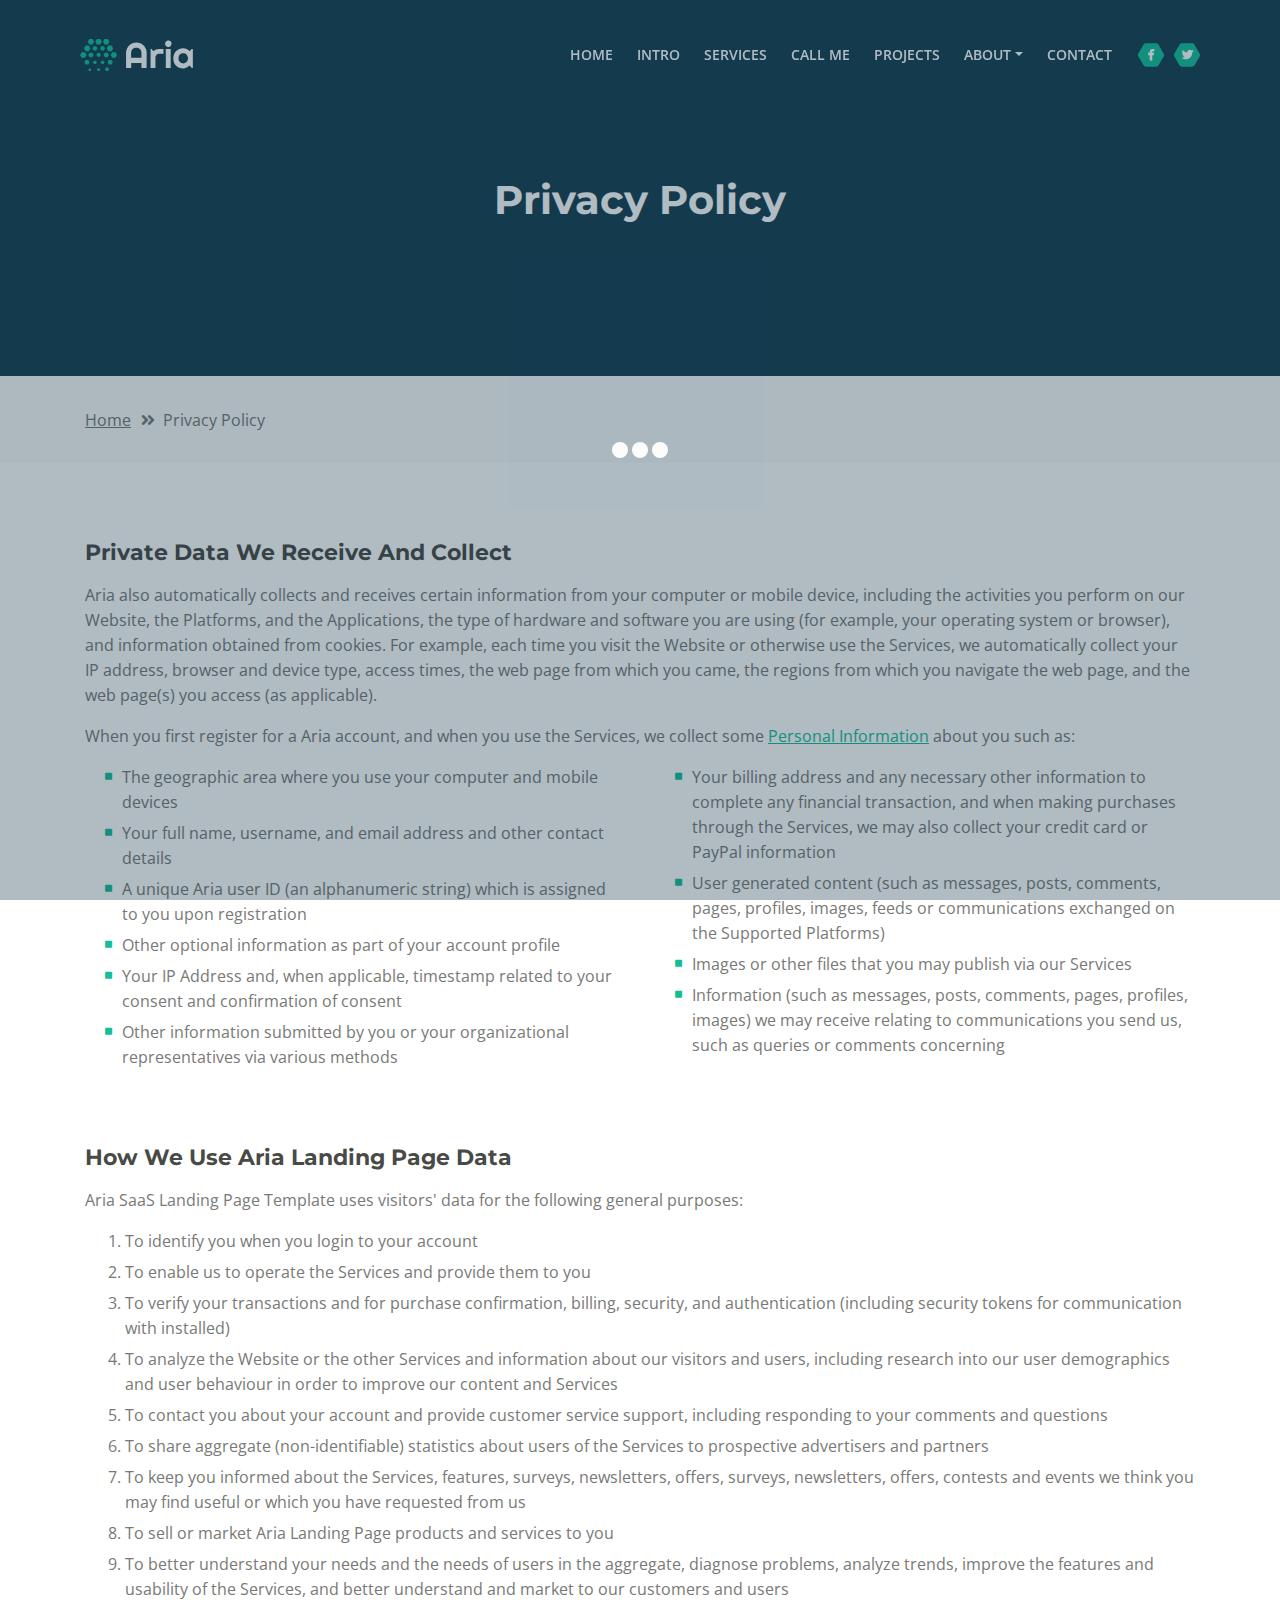
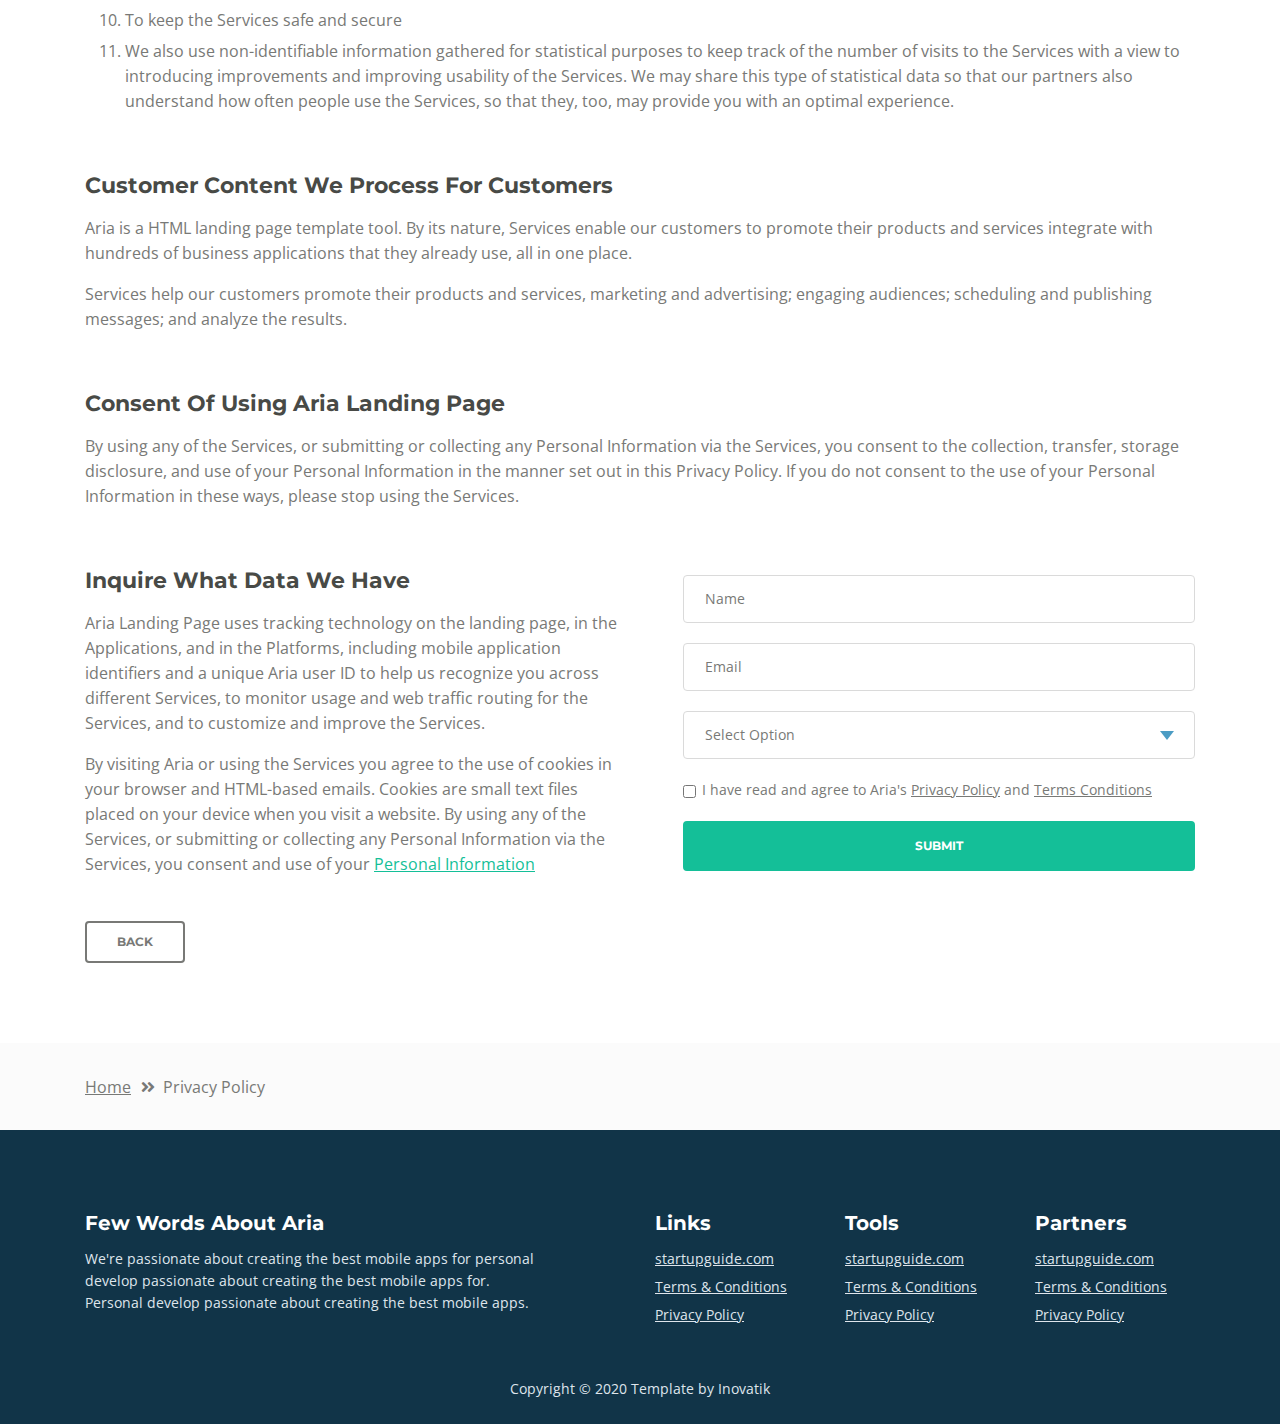
<file: web/privacy-policy.html>
<!DOCTYPE html>
<html lang="en">
<head>
    <meta charset="utf-8">
    <meta name="viewport" content="width=device-width, initial-scale=1, shrink-to-fit=no">
    
    <!-- SEO Meta Tags -->
    <meta name="description" content="Aria is a business focused HTML landing page template built with Bootstrap to help you create lead generation websites for companies and their services.">
    <meta name="author" content="Inovatik">

    <!-- OG Meta Tags to improve the way the post looks when you share the page on LinkedIn, Facebook, Google+ -->
	<meta property="og:site_name" content="" /> <!-- website name -->
	<meta property="og:site" content="" /> <!-- website link -->
	<meta property="og:title" content=""/> <!-- title shown in the actual shared post -->
	<meta property="og:description" content="" /> <!-- description shown in the actual shared post -->
	<meta property="og:image" content="" /> <!-- image link, make sure it's jpg -->
	<meta property="og:url" content="" /> <!-- where do you want your post to link to -->
	<meta property="og:type" content="article" />

    <!-- Website Title -->
    <title>Privacy Policy - Aria - Business HTML Landing Page Template</title>
    
    <!-- Styles -->
    <link href="https://fonts.googleapis.com/css?family=Montserrat:500,700&display=swap&subset=latin-ext" rel="stylesheet">
    <link href="https://fonts.googleapis.com/css?family=Open+Sans:400,400i,600&display=swap&subset=latin-ext" rel="stylesheet">
    <link href="css/bootstrap.css" rel="stylesheet">
    <link href="css/fontawesome-all.css" rel="stylesheet">
    <link href="css/swiper.css" rel="stylesheet">
	<link href="css/magnific-popup.css" rel="stylesheet">
    <link href="css/styles.css" rel="stylesheet">
	
	<!-- Favicon  -->
    <link rel="icon" href="images/favicon.png">
</head>
<body data-spy="scroll" data-target=".fixed-top">
    
    <!-- Preloader -->
	<div class="spinner-wrapper">
        <div class="spinner">
            <div class="bounce1"></div>
            <div class="bounce2"></div>
            <div class="bounce3"></div>
        </div>
    </div>
    <!-- end of preloader -->
    

    <!-- Navbar -->
    <nav class="navbar navbar-expand-md navbar-dark navbar-custom fixed-top">
        <!-- Text Logo - Use this if you don't have a graphic logo -->
        <!-- <a class="navbar-brand logo-text page-scroll" href="index.html">Aria</a> -->

        <!-- Image Logo -->
        <a class="navbar-brand logo-image" href="index.html"><img src="images/logo.svg" alt="alternative"></a>
        
        <!-- Mobile Menu Toggle Button -->
        <button class="navbar-toggler" type="button" data-toggle="collapse" data-target="#navbarsExampleDefault" aria-controls="navbarsExampleDefault" aria-expanded="false" aria-label="Toggle navigation">
            <span class="navbar-toggler-awesome fas fa-bars"></span>
            <span class="navbar-toggler-awesome fas fa-times"></span>
        </button>
        <!-- end of mobile menu toggle button -->

        <div class="collapse navbar-collapse" id="navbarsExampleDefault">
            <ul class="navbar-nav ml-auto">
                <li class="nav-item">
                    <a class="nav-link page-scroll" href="index.html#header">HOME <span class="sr-only">(current)</span></a>
                </li>
                <li class="nav-item">
                    <a class="nav-link page-scroll" href="index.html#intro">INTRO</a>
                </li>
                <li class="nav-item">
                    <a class="nav-link page-scroll" href="index.html#services">SERVICES</a>
                </li>
                <li class="nav-item">
                    <a class="nav-link page-scroll" href="index.html#callMe">CALL ME</a>
                </li>
                <li class="nav-item">
                    <a class="nav-link page-scroll" href="index.html#projects">PROJECTS</a>
                </li>

                <!-- Dropdown Menu -->          
                <li class="nav-item dropdown">
                    <a class="nav-link dropdown-toggle page-scroll" href="index.html#about" id="navbarDropdown" role="button" aria-haspopup="true" aria-expanded="false">ABOUT</a>
                    <div class="dropdown-menu" aria-labelledby="navbarDropdown">
                        <a class="dropdown-item" href="terms-conditions.html"><span class="item-text">TERMS CONDITIONS</span></a>
                        <div class="dropdown-items-divide-hr"></div>
                        <a class="dropdown-item" href="privacy-policy.html"><span class="item-text">PRIVACY POLICY</span></a>
                    </div>
                </li>
                <!-- end of dropdown menu -->

                <li class="nav-item">
                    <a class="nav-link page-scroll" href="index.html#contact">CONTACT</a>
                </li>
            </ul>
            <span class="nav-item social-icons">
                <span class="fa-stack">
                    <a href="#your-link">
                        <span class="hexagon"></span>
                        <i class="fab fa-facebook-f fa-stack-1x"></i>
                    </a>
                </span>
                <span class="fa-stack">
                    <a href="#your-link">
                        <span class="hexagon"></span>
                        <i class="fab fa-twitter fa-stack-1x"></i>
                    </a>
                </span>
            </span>
        </div>
    </nav> <!-- end of navbar -->
    <!-- end of navbar -->


    <!-- Header -->
    <header id="header" class="ex-header">
        <div class="container">
            <div class="row">
                <div class="col-md-12">
                    <h1>Privacy Policy</h1>
                </div> <!-- end of col -->
            </div> <!-- end of row -->
        </div> <!-- end of container -->
    </header> <!-- end of ex-header -->
    <!-- end of header -->


    <!-- Breadcrumbs -->
    <div class="ex-basic-1">
        <div class="container">
            <div class="row">
                <div class="col-lg-12">
                    <div class="breadcrumbs">
                        <a href="index.html">Home</a><i class="fa fa-angle-double-right"></i><span>Privacy Policy</span>
                    </div> <!-- end of breadcrumbs -->
                </div> <!-- end of col -->
            </div> <!-- end of row -->
        </div> <!-- end of container -->
    </div> <!-- end of ex-basic-1 -->
    <!-- end of breadcrumbs -->


    <!-- Privacy Content -->
    <div class="ex-basic-2">
        <div class="container">
            <div class="row">
                <div class="col-lg-12">
                    <div class="text-container">
                        <h3>Private Data We Receive And Collect</h3>
                        <p>Aria also automatically collects and receives certain information from your computer or mobile device, including the activities you perform on our Website, the Platforms, and the Applications, the type of hardware and software you are using (for example, your operating system or browser), and information obtained from cookies. For example, each time you visit the Website or otherwise use the Services, we automatically collect your IP address, browser and device type, access times, the web page from which you came, the regions from which you navigate the web page, and the web page(s) you access (as applicable).</p>
                        <p>When you first register for a Aria account, and when you use the Services, we collect some <a class="green" href="#your-link">Personal Information</a> about you such as:</p>
                        <div class="row">
                            <div class="col-md-6">
                                <ul class="list-unstyled li-space-lg indent">
                                    <li class="media">
                                        <i class="fas fa-square"></i>
                                        <div class="media-body">The geographic area where you use your computer and mobile devices</div>
                                    </li>
                                    <li class="media">
                                        <i class="fas fa-square"></i>
                                        <div class="media-body">Your full name, username, and email address and other contact details</div>
                                    </li>
                                    <li class="media">
                                        <i class="fas fa-square"></i>
                                        <div class="media-body">A unique Aria user ID (an alphanumeric string) which is assigned to you upon registration</div>
                                    </li>
                                    <li class="media">
                                        <i class="fas fa-square"></i>
                                        <div class="media-body">Other optional information as part of your account profile</div>
                                    </li>
                                    <li class="media">
                                        <i class="fas fa-square"></i>
                                        <div class="media-body">Your IP Address and, when applicable, timestamp related to your consent and confirmation of consent</div>
                                    </li>
                                    <li class="media">
                                        <i class="fas fa-square"></i>
                                        <div class="media-body">Other information submitted by you or your organizational representatives via various methods</div>
                                    </li>
                                </ul>
                            </div> <!-- end of col -->

                            <div class="col-md-6">
                                <ul class="list-unstyled li-space-lg indent">
                                    <li class="media">
                                        <i class="fas fa-square"></i>
                                        <div class="media-body">Your billing address and any necessary other information to complete any financial transaction, and when making purchases through the Services, we may also collect your credit card or PayPal information</div>
                                    </li>
                                    <li class="media">
                                        <i class="fas fa-square"></i>
                                        <div class="media-body">User generated content (such as messages, posts, comments, pages, profiles, images, feeds or communications exchanged on the Supported Platforms)</div>
                                    </li>
                                    <li class="media">
                                        <i class="fas fa-square"></i>
                                        <div class="media-body">Images or other files that you may publish via our Services</div>
                                    </li>
                                    <li class="media">
                                        <i class="fas fa-square"></i>
                                        <div class="media-body">Information (such as messages, posts, comments, pages, profiles, images) we may receive relating to communications you send us, such as queries or comments concerning</div>
                                    </li>
                                </ul>
                            </div> <!-- end of col -->
                        </div> <!-- end of row -->
                    </div> <!-- end of text-container-->
                    
                    <div class="text-container">
                        <h3>How We Use Aria Landing Page Data</h3>
                        <p>Aria SaaS Landing Page Template uses visitors' data for the following general purposes:</p>
                        <ol class="li-space-lg">
                            <li>To identify you when you login to your account</li>
                            <li>To enable us to operate the Services and provide them to you</li>
                            <li>To verify your transactions and for purchase confirmation, billing, security, and authentication (including security tokens for communication with installed)</li>
                            <li>To analyze the Website or the other Services and information about our visitors and users, including research into our user demographics and user behaviour in order to improve our content and Services</li>
                            <li>To contact you about your account and provide customer service support, including responding to your comments and questions</li>
                            <li>To share aggregate (non-identifiable) statistics about users of the Services to prospective advertisers and partners</li>
                            <li>To keep you informed about the Services, features, surveys, newsletters, offers, surveys, newsletters, offers, contests and events we think you may find useful or which you have requested from us</li>
                            <li>To sell or market Aria Landing Page products and services to you</li>
                            <li>To better understand your needs and the needs of users in the aggregate, diagnose problems, analyze trends, improve the features and usability of the Services, and better understand and market to our customers and users</li>
                            <li>To keep the Services safe and secure</li>
                            <li>We also use non-identifiable information gathered for statistical purposes to keep track of the number of visits to the Services with a view to introducing improvements and improving usability of the Services. We may share this type of statistical data so that our partners also understand how often people use the Services, so that they, too, may provide you with an optimal experience.</li>
                        </ol>
                    </div> <!-- end of text-container -->

                    <div class="text-container">
                        <h3>Customer Content We Process For Customers</h3>
                        <p>Aria is a HTML landing page template tool. By its nature, Services enable our customers to promote their products and services integrate with hundreds of business applications that they already use, all in one place.</p>
                        <p>Services help our customers promote their products and services, marketing and advertising; engaging audiences; scheduling and publishing messages; and analyze the results.</p>
                    </div> <!-- end of text container -->

                    <div class="text-container">
                        <h3>Consent Of Using Aria Landing Page</h3>
					    <p class="mb-5">By using any of the Services, or submitting or collecting any Personal Information via the Services, you consent to the collection, transfer, storage disclosure, and use of your Personal Information in the manner set out in this Privacy Policy. If you do not consent to the use of your Personal Information in these ways, please stop using the Services.</p>
                    </div> <!-- end of text-container -->
                                       
                    <div class="row">
                        <div class="col-md-6">
                            <div class="text-container last">
                                <h3>Inquire What Data We Have</h3>
                                <p>Aria Landing Page uses tracking technology on the landing page, in the Applications, and in the Platforms, including mobile application identifiers and a unique Aria user ID to help us recognize you across different Services, to monitor usage and web traffic routing for the Services, and to customize and improve the Services.</p>
                                <p> By visiting Aria or using the Services you agree to the use of cookies in your browser and HTML-based emails. Cookies are small text files placed on your device when you visit a website. By using any of the Services, or submitting or collecting any Personal Information via the Services, you consent and use of your <a class="green" href="#your-link">Personal Information</a></p>
                            </div> <!-- end of text container -->
                        </div> <!-- end of col-->
                        <div class="col-md-6">

                            <!-- Privacy Form -->
                            <div class="form-container">
                                <form id="privacyForm" data-toggle="validator" data-focus="false">
                                    <div class="form-group">
                                        <input type="text" class="form-control-input" id="pname" required>
                                        <label class="label-control" for="pname">Name</label>
                                        <div class="help-block with-errors"></div>
                                    </div>
                                    <div class="form-group">
                                        <input type="email" class="form-control-input" id="pemail" required>
                                        <label class="label-control" for="pemail">Email</label>
                                        <div class="help-block with-errors"></div>
                                    </div>
                                    <div class="form-group">
                                        <select class="form-control-select" id="pselect" required>
                                            <option class="select-option" value="" disabled selected>Select Option</option>
                                            <option class="select-option" value="Delete data">Delete my data</option>
                                            <option class="select-option" value="Show me data">Show me my data</option>
                                        </select>
                                        <div class="help-block with-errors"></div>
                                    </div>
                                    <div class="form-group checkbox">
                                        <input type="checkbox" id="pterms" value="Agreed-to-Terms" required>I have read and agree to Aria's <a href="privacy-policy.html">Privacy Policy</a> and <a href="terms-conditions.html">Terms Conditions</a>
                                        <div class="help-block with-errors"></div>
                                    </div>
                                    <div class="form-group">
                                        <button type="submit" class="form-control-submit-button">SUBMIT</button>
                                    </div>
                                    <div class="form-message">
                                        <div id="pmsgSubmit" class="h3 text-center hidden"></div>
                                    </div>
                                </form>
                            </div> <!-- end of form container -->
                            <!-- end of privacy form -->

                        </div> <!-- end of col--> 
                    </div> <!-- end of row -->
                    <a class="btn-outline-reg back" href="index.html">BACK</a>
                </div> <!-- end of col-->
            </div> <!-- end of row -->
        </div> <!-- end of container -->
    </div> <!-- end of ex-basic-2 -->
    <!-- end of privacy content -->


    <!-- Breadcrumbs -->
    <div class="ex-basic-1">
        <div class="container">
            <div class="row">
                <div class="col-lg-12">
                    <div class="breadcrumbs">
                        <a href="index.html">Home</a><i class="fa fa-angle-double-right"></i><span>Privacy Policy</span>
                    </div> <!-- end of breadcrumbs -->
                </div> <!-- end of col -->
            </div> <!-- end of row -->
        </div> <!-- end of container -->
    </div> <!-- end of ex-basic-1 -->
    <!-- end of breadcrumbs -->

    
    <!-- Footer -->
    <div class="footer">
        <div class="container">
            <div class="row">
                <div class="col-md-6">
                    <div class="text-container about">
                        <h4>Few Words About Aria</h4>
                        <p class="white">We're passionate about creating the best mobile apps for personal develop passionate about creating the best mobile apps for. Personal develop passionate about creating the best mobile apps.</p>
                    </div> <!-- end of text-container -->
                </div> <!-- end of col -->
                <div class="col-md-2">
                    <div class="text-container">
                        <h4>Links</h4>
                        <ul class="list-unstyled li-space-lg white">
                            <li>
                                <a class="white" href="#your-link">startupguide.com</a>
                            </li>
                            <li>
                                <a class="white" href="terms-conditions.html">Terms & Conditions</a>
                            </li>
                            <li>
                                <a class="white" href="privacy-policy.html">Privacy Policy</a>
                            </li>
                        </ul>
                    </div> <!-- end of text-container -->
                </div> <!-- end of col -->
                <div class="col-md-2">
                    <div class="text-container">
                        <h4>Tools</h4>
                        <ul class="list-unstyled li-space-lg">
                            <li>
                                <a class="white" href="#your-link">startupguide.com</a>
                            </li>
                            <li>
                                <a class="white" href="terms-conditions.html">Terms & Conditions</a>
                            </li>
                            <li class="media">
                                <a class="white" href="privacy-policy.html">Privacy Policy</a>
                            </li>
                        </ul>
                    </div> <!-- end of text-container -->
                </div> <!-- end of col -->
                <div class="col-md-2">
                    <div class="text-container">
                        <h4>Partners</h4>
                        <ul class="list-unstyled li-space-lg">
                            <li>
                                <a class="white" href="#your-link">startupguide.com</a>
                            </li>
                            <li>
                                <a class="white" href="terms-conditions.html">Terms & Conditions</a>
                            </li>
                            <li>
                                <a class="white" href="privacy-policy.html">Privacy Policy</a>
                            </li>
                        </ul>
                    </div> <!-- end of text-container -->
                </div> <!-- end of col -->
            </div> <!-- end of row -->
        </div> <!-- end of container -->
    </div> <!-- end of footer -->  
    <!-- end of footer -->


    <!-- Copyright -->
    <div class="copyright">
        <div class="container">
            <div class="row">
                <div class="col-lg-12">
                    <p class="p-small">Copyright © 2020 <a href="https://inovatik.com">Template by Inovatik</a></p>
                </div> <!-- end of col -->
            </div> <!-- enf of row -->
        </div> <!-- end of container -->
    </div> <!-- end of copyright --> 
    <!-- end of copyright -->

    
    <!-- Scripts -->
    <script src="js/jquery.min.js"></script> <!-- jQuery for Bootstrap's JavaScript plugins -->
    <script src="js/popper.min.js"></script> <!-- Popper tooltip library for Bootstrap -->
    <script src="js/bootstrap.min.js"></script> <!-- Bootstrap framework -->
    <script src="js/jquery.easing.min.js"></script> <!-- jQuery Easing for smooth scrolling between anchors -->
    <script src="js/swiper.min.js"></script> <!-- Swiper for image and text sliders -->
    <script src="js/jquery.magnific-popup.js"></script> <!-- Magnific Popup for lightboxes -->
    <script src="js/morphext.min.js"></script> <!-- Morphtext rotating text in the header -->
    <script src="js/isotope.pkgd.min.js"></script> <!-- Isotope for filter -->
    <script src="js/validator.min.js"></script> <!-- Validator.js - Bootstrap plugin that validates forms -->
    <script src="js/scripts.js"></script> <!-- Custom scripts -->
</body>
</html>
</file>
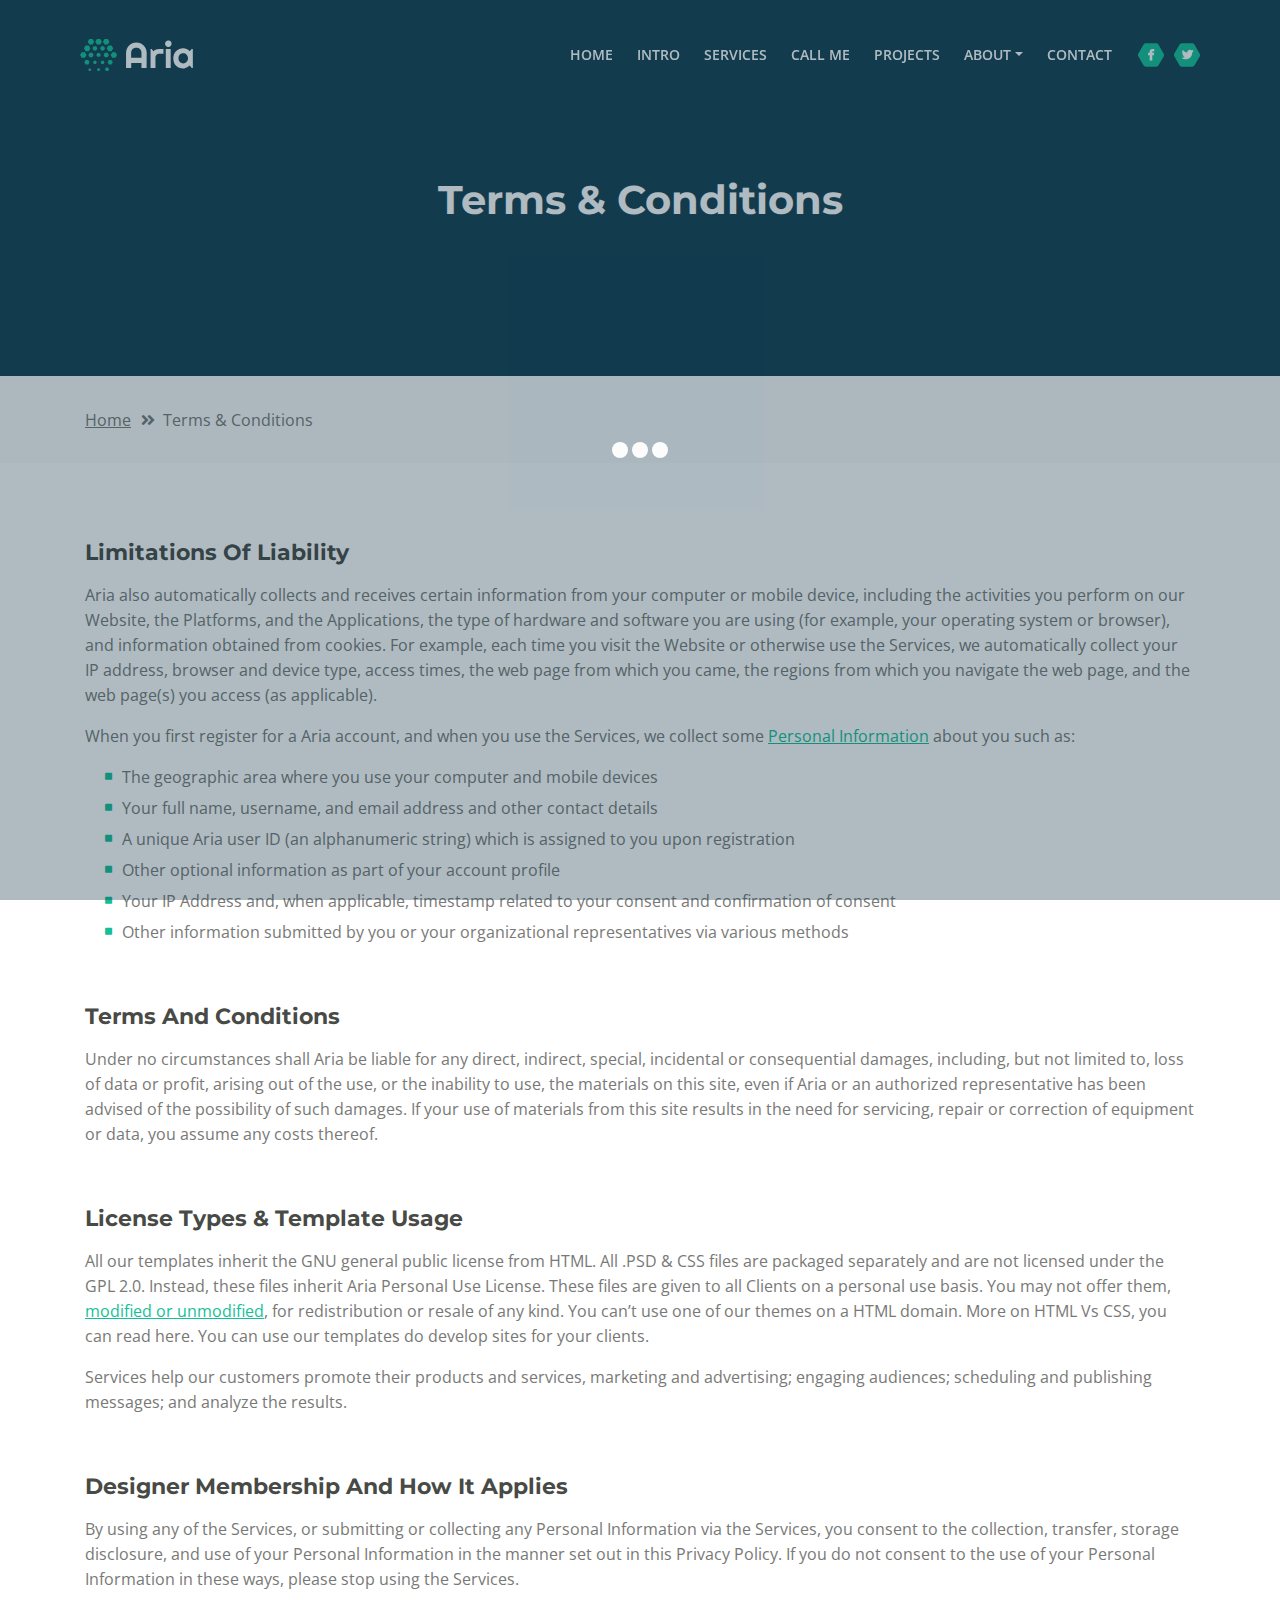
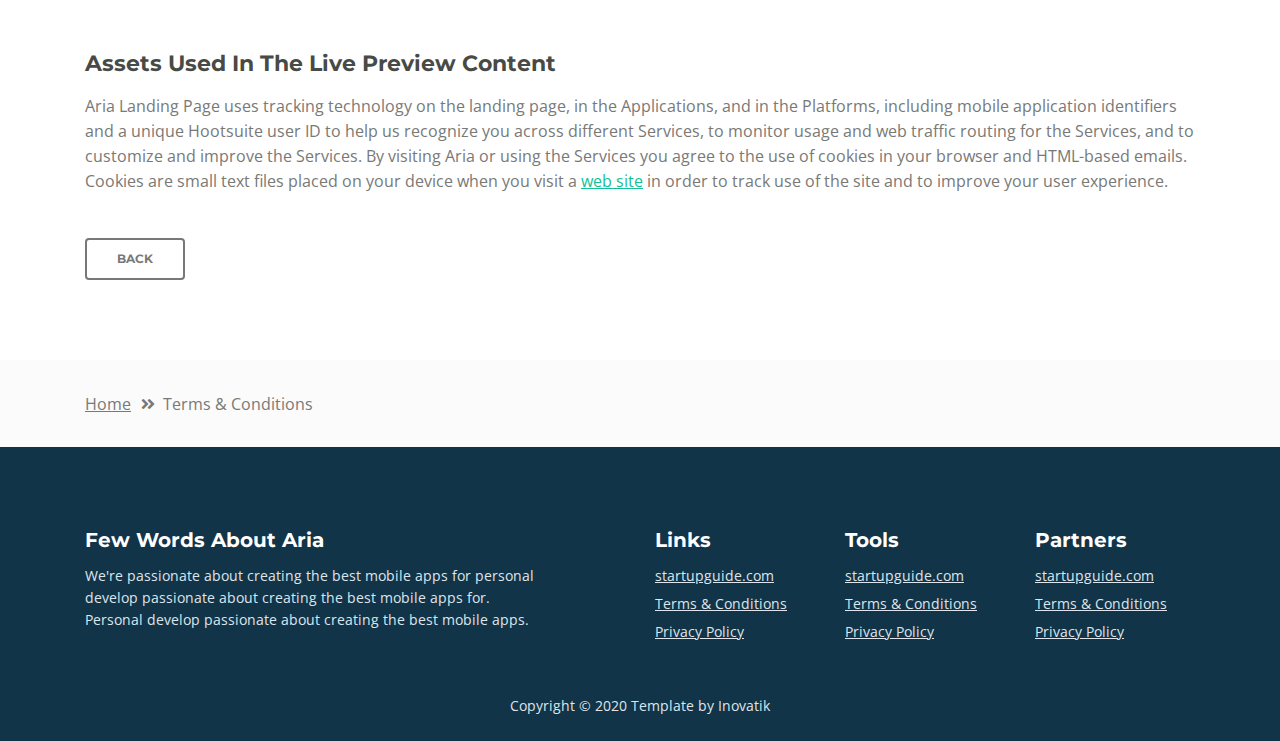
<file: web/terms-conditions.html>
<!DOCTYPE html>
<html lang="en">
<head>
    <meta charset="utf-8">
    <meta name="viewport" content="width=device-width, initial-scale=1, shrink-to-fit=no">
    
    <!-- SEO Meta Tags -->
    <meta name="description" content="Aria is a business focused HTML landing page template built with Bootstrap to help you create lead generation websites for companies and their services.">
    <meta name="author" content="Inovatik">

    <!-- OG Meta Tags to improve the way the post looks when you share the page on LinkedIn, Facebook, Google+ -->
	<meta property="og:site_name" content="" /> <!-- website name -->
	<meta property="og:site" content="" /> <!-- website link -->
	<meta property="og:title" content=""/> <!-- title shown in the actual shared post -->
	<meta property="og:description" content="" /> <!-- description shown in the actual shared post -->
	<meta property="og:image" content="" /> <!-- image link, make sure it's jpg -->
	<meta property="og:url" content="" /> <!-- where do you want your post to link to -->
	<meta property="og:type" content="article" />

    <!-- Website Title -->
    <title>Terms Conditions - Aria - Business HTML Landing Page Template</title>
    
    <!-- Styles -->
    <link href="https://fonts.googleapis.com/css?family=Montserrat:500,700&display=swap&subset=latin-ext" rel="stylesheet">
    <link href="https://fonts.googleapis.com/css?family=Open+Sans:400,400i,600&display=swap&subset=latin-ext" rel="stylesheet">
    <link href="css/bootstrap.css" rel="stylesheet">
    <link href="css/fontawesome-all.css" rel="stylesheet">
    <link href="css/swiper.css" rel="stylesheet">
	<link href="css/magnific-popup.css" rel="stylesheet">
    <link href="css/styles.css" rel="stylesheet">
	
	<!-- Favicon  -->
    <link rel="icon" href="images/favicon.png">
</head>
<body data-spy="scroll" data-target=".fixed-top">
    
    <!-- Preloader -->
	<div class="spinner-wrapper">
        <div class="spinner">
            <div class="bounce1"></div>
            <div class="bounce2"></div>
            <div class="bounce3"></div>
        </div>
    </div>
    <!-- end of preloader -->
    

    <!-- Navbar -->
    <nav class="navbar navbar-expand-md navbar-dark navbar-custom fixed-top">
        <!-- Text Logo - Use this if you don't have a graphic logo -->
        <!-- <a class="navbar-brand logo-text page-scroll" href="index.html">Aria</a> -->

        <!-- Image Logo -->
        <a class="navbar-brand logo-image" href="index.html"><img src="images/logo.svg" alt="alternative"></a>
        
        <!-- Mobile Menu Toggle Button -->
        <button class="navbar-toggler" type="button" data-toggle="collapse" data-target="#navbarsExampleDefault" aria-controls="navbarsExampleDefault" aria-expanded="false" aria-label="Toggle navigation">
            <span class="navbar-toggler-awesome fas fa-bars"></span>
            <span class="navbar-toggler-awesome fas fa-times"></span>
        </button>
        <!-- end of mobile menu toggle button -->

        <div class="collapse navbar-collapse" id="navbarsExampleDefault">
            <ul class="navbar-nav ml-auto">
                <li class="nav-item">
                    <a class="nav-link page-scroll" href="index.html#header">HOME <span class="sr-only">(current)</span></a>
                </li>
                <li class="nav-item">
                    <a class="nav-link page-scroll" href="index.html#intro">INTRO</a>
                </li>
                <li class="nav-item">
                    <a class="nav-link page-scroll" href="index.html#services">SERVICES</a>
                </li>
                <li class="nav-item">
                    <a class="nav-link page-scroll" href="index.html#callMe">CALL ME</a>
                </li>
                <li class="nav-item">
                    <a class="nav-link page-scroll" href="index.html#projects">PROJECTS</a>
                </li>

                <!-- Dropdown Menu -->          
                <li class="nav-item dropdown">
                    <a class="nav-link dropdown-toggle page-scroll" href="index.html#about" id="navbarDropdown" role="button" aria-haspopup="true" aria-expanded="false">ABOUT</a>
                    <div class="dropdown-menu" aria-labelledby="navbarDropdown">
                        <a class="dropdown-item" href="terms-conditions.html"><span class="item-text">TERMS CONDITIONS</span></a>
                        <div class="dropdown-items-divide-hr"></div>
                        <a class="dropdown-item" href="privacy-policy.html"><span class="item-text">PRIVACY POLICY</span></a>
                    </div>
                </li>
                <!-- end of dropdown menu -->

                <li class="nav-item">
                    <a class="nav-link page-scroll" href="index.html#contact">CONTACT</a>
                </li>
            </ul>
            <span class="nav-item social-icons">
                <span class="fa-stack">
                    <a href="#your-link">
                        <span class="hexagon"></span>
                        <i class="fab fa-facebook-f fa-stack-1x"></i>
                    </a>
                </span>
                <span class="fa-stack">
                    <a href="#your-link">
                        <span class="hexagon"></span>
                        <i class="fab fa-twitter fa-stack-1x"></i>
                    </a>
                </span>
            </span>
        </div>
    </nav> <!-- end of navbar -->
    <!-- end of navbar -->


    <!-- Header -->
    <header id="header" class="ex-header">
        <div class="container">
            <div class="row">
                <div class="col-lg-12">
                    <h1>Terms & Conditions</h1>
                </div> <!-- end of col -->
            </div> <!-- end of row -->
        </div> <!-- end of container -->
    </header> <!-- end of ex-header -->
    <!-- end of header -->


    <!-- Breadcrumbs -->
    <div class="ex-basic-1">
        <div class="container">
            <div class="row">
                <div class="col-lg-12">
                    <div class="breadcrumbs">
                        <a href="index.html">Home</a><i class="fa fa-angle-double-right"></i><span>Terms & Conditions</span>
                    </div> <!-- end of breadcrumbs -->
                </div> <!-- end of col -->
            </div> <!-- end of row -->
        </div> <!-- end of container -->
    </div> <!-- end of ex-basic-1 -->
    <!-- end of breadcrumbs -->


    <!-- Terms Content -->
    <div class="ex-basic-2">
        <div class="container">
            <div class="row">
                <div class="col-lg-12">
                    <div class="text-container">
                        <h3>Limitations Of Liability</h3>
                        <p>Aria also automatically collects and receives certain information from your computer or mobile device, including the activities you perform on our Website, the Platforms, and the Applications, the type of hardware and software you are using (for example, your operating system or browser), and information obtained from cookies. For example, each time you visit the Website or otherwise use the Services, we automatically collect your IP address, browser and device type, access times, the web page from which you came, the regions from which you navigate the web page, and the web page(s) you access (as applicable).</p>
                        <p>When you first register for a Aria account, and when you use the Services, we collect some <a class="green" href="#your-link">Personal Information</a> about you such as:</p>
                        <ul class="list-unstyled li-space-lg indent">
                            <li class="media">
                                <i class="fas fa-square"></i>
                                <div class="media-body">The geographic area where you use your computer and mobile devices</div>
                            </li>
                            <li class="media">
                                <i class="fas fa-square"></i>
                                <div class="media-body">Your full name, username, and email address and other contact details</div>
                            </li>
                            <li class="media">
                                <i class="fas fa-square"></i>
                                <div class="media-body">A unique Aria user ID (an alphanumeric string) which is assigned to you upon registration</div>
                            </li>
                            <li class="media">
                                <i class="fas fa-square"></i>
                                <div class="media-body">Other optional information as part of your account profile</div>
                            </li>
                            <li class="media">
                                <i class="fas fa-square"></i>
                                <div class="media-body">Your IP Address and, when applicable, timestamp related to your consent and confirmation of consent</div>
                            </li>
                            <li class="media">
                                <i class="fas fa-square"></i>
                                <div class="media-body">Other information submitted by you or your organizational representatives via various methods</div>
                            </li>
                        </ul>
                    </div> <!-- end of text-container -->
                    
                    <div class="text-container">
                        <h3>Terms And Conditions</h3>
                        <p>Under no circumstances shall Aria be liable for any direct, indirect, special, incidental or consequential damages, including, but not limited to, loss of data or profit, arising out of the use, or the inability to use, the materials on this site, even if Aria or an authorized representative has been advised of the possibility of such damages. If your use of materials from this site results in the need for servicing, repair or correction of equipment or data, you assume any costs thereof.</p>
                    </div> <!-- end of text-container -->

                    <div class="text-container">
                        <h3>License Types & Template Usage</h3>
                        <p>All our templates inherit the GNU general public license from HTML. All .PSD & CSS files are packaged separately and are not licensed under the GPL 2.0. Instead, these files inherit Aria Personal Use License. These files are given to all Clients on a personal use basis. You may not offer them, <a class="green" href="#your-link">modified or unmodified</a>, for redistribution or resale of any kind. You can’t use one of our themes on a HTML domain. More on HTML Vs CSS, you can read here. You can use our templates do develop sites for your clients.</p>
                        <p>Services help our customers promote their products and services, marketing and advertising; engaging audiences; scheduling and publishing messages; and analyze the results.</p>
                    </div> <!-- end of text-container -->

                    <div class="text-container">
                        <h3>Designer Membership And How It Applies</h3>
                        <p>By using any of the Services, or submitting or collecting any Personal Information via the Services, you consent to the collection, transfer, storage disclosure, and use of your Personal Information in the manner set out in this Privacy Policy. If you do not consent to the use of your Personal Information in these ways, please stop using the Services.</p>
                    </div> <!-- end of text-container -->
                    
                    <div class="text-container last">
                        <h3>Assets Used In The Live Preview Content</h3>
                        <p>Aria Landing Page uses tracking technology on the landing page, in the Applications, and in the Platforms, including mobile application identifiers and a unique Hootsuite user ID to help us recognize you across different Services, to monitor usage and web traffic routing for the Services, and to customize and improve the Services. By visiting Aria or using the Services you agree to the use of cookies in your browser and HTML-based emails. Cookies are small text files placed on your device when you visit a <a class="green" href="#your-link">web site</a> in order to track use of the site and to improve your user experience.</p>
                        <a class="btn-outline-reg" href="index.html">BACK</a>
                    </div> <!-- end of text-container -->
                </div>
            </div> <!-- end of row -->
        </div> <!-- end of container -->
    </div> <!-- end of ex-basic -->
    <!-- end of terms content -->

    
    <!-- Breadcrumbs -->
    <div class="ex-basic-1">
        <div class="container">
            <div class="row">
                <div class="col-lg-12">
                    <div class="breadcrumbs">
                        <a href="index.html">Home</a><i class="fa fa-angle-double-right"></i><span>Terms & Conditions</span>
                    </div> <!-- end of breadcrumbs -->
                </div> <!-- end of col -->
            </div> <!-- end of row -->
        </div> <!-- end of container -->
    </div> <!-- end of ex-basic-1 -->
    <!-- end of breadcrumbs -->


    <!-- Footer -->
    <div class="footer">
        <div class="container">
            <div class="row">
                <div class="col-md-6">
                    <div class="text-container about">
                        <h4>Few Words About Aria</h4>
                        <p class="white">We're passionate about creating the best mobile apps for personal develop passionate about creating the best mobile apps for. Personal develop passionate about creating the best mobile apps.</p>
                    </div> <!-- end of text-container -->
                </div> <!-- end of col -->
                <div class="col-md-2">
                    <div class="text-container">
                        <h4>Links</h4>
                        <ul class="list-unstyled li-space-lg white">
                            <li>
                                <a class="white" href="#your-link">startupguide.com</a>
                            </li>
                            <li>
                                <a class="white" href="terms-conditions.html">Terms & Conditions</a>
                            </li>
                            <li>
                                <a class="white" href="privacy-policy.html">Privacy Policy</a>
                            </li>
                        </ul>
                    </div> <!-- end of text-container -->
                </div> <!-- end of col -->
                <div class="col-md-2">
                    <div class="text-container">
                        <h4>Tools</h4>
                        <ul class="list-unstyled li-space-lg">
                            <li>
                                <a class="white" href="#your-link">startupguide.com</a>
                            </li>
                            <li>
                                <a class="white" href="terms-conditions.html">Terms & Conditions</a>
                            </li>
                            <li class="media">
                                <a class="white" href="privacy-policy.html">Privacy Policy</a>
                            </li>
                        </ul>
                    </div> <!-- end of text-container -->
                </div> <!-- end of col -->
                <div class="col-md-2">
                    <div class="text-container">
                        <h4>Partners</h4>
                        <ul class="list-unstyled li-space-lg">
                            <li>
                                <a class="white" href="#your-link">startupguide.com</a>
                            </li>
                            <li>
                                <a class="white" href="terms-conditions.html">Terms & Conditions</a>
                            </li>
                            <li>
                                <a class="white" href="privacy-policy.html">Privacy Policy</a>
                            </li>
                        </ul>
                    </div> <!-- end of text-container -->
                </div> <!-- end of col -->
            </div> <!-- end of row -->
        </div> <!-- end of container -->
    </div> <!-- end of footer -->  
    <!-- end of footer -->


    <!-- Copyright -->
    <div class="copyright">
        <div class="container">
            <div class="row">
                <div class="col-lg-12">
                    <p class="p-small">Copyright © 2020 <a href="https://inovatik.com">Template by Inovatik</a></p>
                </div> <!-- end of col -->
            </div> <!-- enf of row -->
        </div> <!-- end of container -->
    </div> <!-- end of copyright --> 
    <!-- end of copyright -->

	
    <!-- Scripts -->
    <script src="js/jquery.min.js"></script> <!-- jQuery for Bootstrap's JavaScript plugins -->
    <script src="js/popper.min.js"></script> <!-- Popper tooltip library for Bootstrap -->
    <script src="js/bootstrap.min.js"></script> <!-- Bootstrap framework -->
    <script src="js/jquery.easing.min.js"></script> <!-- jQuery Easing for smooth scrolling between anchors -->
    <script src="js/swiper.min.js"></script> <!-- Swiper for image and text sliders -->
    <script src="js/jquery.magnific-popup.js"></script> <!-- Magnific Popup for lightboxes -->
    <script src="js/morphext.min.js"></script> <!-- Morphtext rotating text in the header -->
    <script src="js/isotope.pkgd.min.js"></script> <!-- Isotope for filter -->
    <script src="js/validator.min.js"></script> <!-- Validator.js - Bootstrap plugin that validates forms -->
    <script src="js/scripts.js"></script> <!-- Custom scripts -->
</body>
</html>
</file>
<file: ARia/documentation/css/styles.css>
/**************************/
/*     General Styles     */
/**************************/
body {
	overflow-x: hidden;
	font: 400 15px/1.8em "Open Sans", sans-serif; 
}

p {
	font: 400 15px/1.7em "Open Sans", sans-serif; 
}

h1 {
	margin-bottom: 20px;
}

h3 {
	margin-top: 62px;
}

a {
	color: #2658d5;
	font-weight: 600;
	text-decoration: none;
}
 
a:hover {
	text-decoration: none;
}

hr {
	margin-top: 60px;
	margin-bottom: 40px;
}

pre.code-format {
	max-width: 1000px;
	line-height:1.7em;
	white-space: pre-wrap;       /* Since CSS 2.1 */
    white-space: -moz-pre-wrap;  /* Mozilla, since 1999 */
    white-space: -pre-wrap;      /* Opera 4-6 */
    white-space: -o-pre-wrap;    /* Opera 7 */
    word-wrap: break-word;       /* Internet Explorer 5.5+ */
	margin-top: 20px;
	margin-bottom: -5px;
}



/************************/
/*     Page Content     */
/************************/
#wrapper {
    padding-left: 0;
    -webkit-transition: all 0.5s ease;
    -moz-transition: all 0.5s ease;
    -o-transition: all 0.5s ease;
    transition: all 0.5s ease;
}

#wrapper.toggled {
    padding-left: 250px;
}

#sidebar-wrapper {
    z-index: 1000;
    position: fixed;
    left: 250px;
    width: 0;
    height: 100%;
    margin-left: -250px;
    overflow-y: auto;
    background: #000;
    -webkit-transition: all 0.5s ease;
    -moz-transition: all 0.5s ease;
    -o-transition: all 0.5s ease;
    transition: all 0.5s ease;
}

#sidebar-wrapper p {
	display: block;
	color: #fff;
	font-size: 22px;
	margin-left: 20px;
	margin-top: 40px;
}

#wrapper.toggled #sidebar-wrapper {
    width: 250px;
}

#page-content-wrapper {
    width: 100%;
    position: absolute;
    padding: 15px;
}

#page-content-wrapper .code {
	font: 400 14px/1.6em "Source Code Pro", sans-serif; 
	color: #c22525;
}

#page-content-wrapper hr {
	border-top: 1px solid #dfdfdf; 
}

#wrapper.toggled #page-content-wrapper {
    position: absolute;
    margin-right: -250px;
}

.separator {
	margin-bottom: 15px;
}

.footer {
	margin-top: 60px;
	color: grey;
}


/**************************/
/*     Sidebar Styles     */
/**************************/
.sidebar-nav {
    position: absolute;
    top: 0;
    width: 250px;
    margin: 0;
    padding: 0;
    list-style: none;
}

.sidebar-nav li {
    padding-top: 0.5rem;
    padding-bottom: 0.5rem;
}

.sidebar-nav li a {
    padding-left: 20px;
    line-height: 20px;
}

.sidebar-nav li a {
    display: inline-block;
    text-decoration: none;
    color: #999999;
}

.sidebar-nav li:hover {
    text-decoration: none;
    background: rgba(255,255,255,0.2);
}

.sidebar-nav li:hover a {
    color: #fff;
}

.sidebar-nav li a:active,
.sidebar-nav li a:focus {
	color: #fff;
}

.sidebar-nav > .sidebar-brand {
    font-size: 18px;
    line-height: 22px;
	margin-top: 140px;
	color: #fff;
	text-align: left;
}

.sidebar-nav > .sidebar-brand a {
    color: #999999;
}

.sidebar-nav > .sidebar-brand a:hover {
    color: #fff;
    background: none;
}


/*************************/
/*     Media Queries     */
/*************************/
@media(min-width:768px) {
    #wrapper {
        padding-left: 250px;
    }

    #wrapper.toggled {
        padding-left: 0;
    }

    #sidebar-wrapper {
        width: 250px;
    }

    #wrapper.toggled #sidebar-wrapper {
        width: 0;
    }

    #page-content-wrapper {
        padding: 20px;
        position: relative;
    }

    #wrapper.toggled #page-content-wrapper {
        position: relative;
        margin-right: 0;
    }
}
</file>
<file: ARia/web/css/styles.css>
/* Template: Aria - Business HTML Landing Page Template
   Author: Inovatik
   Created: Jul 2019
   Description: Master CSS file
*/

/*****************************************
Table Of Contents:

01. General Styles
02. Preloader
03. Navigation
04. Header
05. Intro
06. Description
07. Services
08. Details 1
09. Details 2
10. Testimonials
11. Call Me
12. Projects
13. Project Lightboxes
14. Team
15. About
16. Contact
17. Footer
18. Copyright
19. Back To Top Button
20. Extra Pages
21. Media Queries
******************************************/

/*****************************************
Colors:

- Backgrounds - light gray #fbfbfb
- Background - dark blue #153e52
- Backgrounds navbar, footer - dark gray #113448
- Buttons, bullets, icons - green #14bf98
- Headings text - black #484a46
- Body text - gray #787976
- Body text - light gray #dfe5ec
******************************************/


/******************************/
/*     01. General Styles     */
/******************************/
body,
html {
    width: 100%;
	height: 100%;
}

body, p {
	color: #787976; 
	font: 400 1rem/1.5625rem "Open Sans", sans-serif;
}

.p-large {
	font: 400 1.125rem/1.625rem "Open Sans", sans-serif;
}

.p-small {
	font: 400 0.875rem/1.375rem "Open Sans", sans-serif;
}

.p-heading {
	margin-bottom: 3.5rem;
	text-align: center;
}

.li-space-lg li {
	margin-bottom: 0.375rem;
}

.indent {
	padding-left: 1.25rem;
}

h1 {
	color: #484a46;
	font: 700 2.5rem/3rem "Montserrat", sans-serif;
}

h2 {
	color: #484a46;
	font: 700 1.75rem/2.125rem "Montserrat", sans-serif;
}

h3 {
	color: #484a46;
	font: 700 1.375rem/1.75rem "Montserrat", sans-serif;
}

h4 {
	color: #484a46;
	font: 700 1.25rem/1.625rem "Montserrat", sans-serif;
}

h5 {
	color: #484a46;
	font: 700 1.125rem/1.5rem "Montserrat", sans-serif;
}

h6 {
	color: #484a46;
	font: 700 1rem/1.375rem "Montserrat", sans-serif;
}

a {
	color: #787976;
	text-decoration: underline;
}

a:hover {
	color: #787976;
	text-decoration: underline;
}

a.green {
	color: #14bf98;
}

a.white,
.white {
	color: #dfe5ec;
}

.testimonial-text {
	font-style: italic;
}

.testimonial-author {
	font: 700 1rem/1.375rem "Montserrat", sans-serif;
}

strong {
	color: #484a46;
}

.section-title {
	color: #14bf98;
	font: 500 0.8125rem/1.125rem "Montserrat", sans-serif;
}

.btn-solid-reg {
	display: inline-block;
	padding: 1.1875rem 1.875rem 1.1875rem 1.875rem;
	border: 0.125rem solid #14bf98;
	border-radius: 0.25rem;
	background-color: #14bf98;
	color: #fff;
	font: 700 0.75rem/0 "Montserrat", sans-serif;
	text-decoration: none;
	transition: all 0.2s;
}

.btn-solid-reg:hover {
	background-color: transparent;
	color: #14bf98;
	text-decoration: none;
}

.btn-solid-lg {
	display: inline-block;
	padding: 1.375rem 2.125rem 1.375rem 2.125rem;
	border: 0.125rem solid #14bf98;
	border-radius: 0.25rem;
	background-color: #14bf98;
	color: #fff;
	font: 700 0.75rem/0 "Montserrat", sans-serif;
	text-decoration: none;
	transition: all 0.2s;
}

.btn-solid-lg:hover {
	background-color: transparent;
	color: #14bf98;
	text-decoration: none;
}

.btn-outline-reg {
	display: inline-block;
	padding: 1.1875rem 1.875rem 1.1875rem 1.875rem;
	border: 0.125rem solid #787976;
	border-radius: 0.25rem;
	background-color: transparent;
	color: #787976;
	font: 700 0.75rem/0 "Montserrat", sans-serif;
	text-decoration: none;
	transition: all 0.2s;
}

.btn-outline-reg:hover {
	background-color: #787976;
	color: #fff;
	text-decoration: none;
}

.btn-outline-lg {
	display: inline-block;
	padding: 1.375rem 2.125rem 1.375rem 2.125rem;
	border: 0.125rem solid #787976;
	border-radius: 0.25rem;
	background-color: transparent;
	color: #787976;
	font: 700 0.75rem/0 "Montserrat", sans-serif;
	text-decoration: none;
	transition: all 0.2s;
}

.btn-outline-lg:hover {
	background-color: #787976;
	color: #fff;
	text-decoration: none;
}

.btn-outline-sm {
	display: inline-block;
	padding: 1rem 1.625rem 0.9375rem 1.625rem;
	border: 0.125rem solid #787976;
	border-radius: 0.25rem;
	background-color: transparent;
	color: #787976;
	font: 700 0.75rem/0 "Montserrat", sans-serif;
	text-decoration: none;
	transition: all 0.2s;
}

.btn-outline-sm:hover {
	background-color: #787976;
	color: #fff;
	text-decoration: none;
}

.form-group {
	position: relative;
	margin-bottom: 1.25rem;
}

.form-group.has-error.has-danger {
	margin-bottom: 0.625rem;
}

.form-group.has-error.has-danger .help-block.with-errors ul {
	margin-top: 0.375rem;
}

.label-control {
	position: absolute;
	top: 0.8125rem;
	left: 1.375rem;
	color: #787976;
	opacity: 1;
	font: 400 0.875rem/1.375rem "Open Sans", sans-serif;
	cursor: text;
	transition: all 0.2s ease;
}

/* IE10+ hack to solve lower label text position compared to the rest of the browsers */
@media screen and (-ms-high-contrast: active), screen and (-ms-high-contrast: none) {  
	.label-control {
		top: 0.9375rem;
	}
}

.form-control-input:focus + .label-control,
.form-control-input.notEmpty + .label-control,
.form-control-textarea:focus + .label-control,
.form-control-textarea.notEmpty + .label-control {
	top: 0.125rem;
	opacity: 1;
	font-size: 0.75rem;
	font-weight: 500;
}

.form-control-input,
.form-control-select {
	display: block; /* needed for proper display of the label in Firefox, IE, Edge */
	width: 100%;
	padding-top: 1.25rem;
	padding-bottom: 0.25rem;
	padding-left: 1.3125rem;
	border: 1px solid #dadada;
	border-radius: 0.25rem;
	background-color: #fff;
	color: #787976;
	font: 400 0.875rem/1.375rem "Open Sans", sans-serif;
	transition: all 0.2s;
	-webkit-appearance: none; /* removes inner shadow on form inputs on ios safari */
}

.form-control-select {
	padding-top: 0.5rem;
	padding-bottom: 0.5rem;
	height: 3rem;
}

/* IE10+ hack to solve lower label text position compared to the rest of the browsers */
@media screen and (-ms-high-contrast: active), screen and (-ms-high-contrast: none) {  
	.form-control-input {
		padding-top: 1.25rem;
		padding-bottom: 0.75rem;
		line-height: 1.75rem;
	}

	.form-control-select {
		padding-top: 0.875rem;
		padding-bottom: 0.75rem;
		height: 3.125rem;
		line-height: 2.125rem;
	}
}

select {
    /* you should keep these first rules in place to maintain cross-browser behavior */
    -webkit-appearance: none;
	-moz-appearance: none;
	-ms-appearance: none;
    -o-appearance: none;
    appearance: none;
    background-image: url('../images/down-arrow.png');
    background-position: 96% 50%;
    background-repeat: no-repeat;
    outline: none;
}

select::-ms-expand {
    display: none; /* removes the ugly default down arrow on select form field in IE11 */
}

.form-control-textarea {
	display: block; /* used to eliminate a bottom gap difference between Chrome and IE/FF */
	width: 100%;
	height: 8rem; /* used instead of html rows to normalize height between Chrome and IE/FF */
	padding-top: 1.25rem;
	padding-left: 1.3125rem;
	border: 1px solid #dadada;
	border-radius: 0.25rem;
	background-color: #fff;
	color: #787976;
	font: 400 1rem/1.5625rem "Open Sans", sans-serif;
	transition: all 0.2s;
}

.form-control-input:focus,
.form-control-select:focus,
.form-control-textarea:focus {
	border: 1px solid #a1a1a1;
	outline: none; /* Removes blue border on focus */
}

.form-control-input:hover,
.form-control-select:hover,
.form-control-textarea:hover {
	border: 1px solid #a1a1a1;
}

.checkbox {
	font: 400 0.875rem/1.375rem "Open Sans", sans-serif;
}

input[type='checkbox'] {
	vertical-align: -15%;
	margin-right: 0.375rem;
}

/* IE10+ hack to raise checkbox field position compared to the rest of the browsers */
@media screen and (-ms-high-contrast: active), screen and (-ms-high-contrast: none) {  
	input[type='checkbox'] {
		vertical-align: -9%;
	}
}

.form-control-submit-button {
	display: inline-block;
	width: 100%;
	height: 3.125rem;
	border: 0.125rem solid #14bf98;
	border-radius: 0.25rem;
	background-color: #14bf98;
	color: #fff;
	font: 700 0.75rem/1.75rem "Montserrat", sans-serif;
	cursor: pointer;
	transition: all 0.2s;
}

.form-control-submit-button:hover {
	background-color: transparent;
	color: #14bf98;
}

/* Form Success And Error Message Formatting */
#lmsgSubmit.h3.text-center.tada.animated,
#cmsgSubmit.h3.text-center.tada.animated,
#pmsgSubmit.h3.text-center.tada.animated,
#lmsgSubmit.h3.text-center,
#cmsgSubmit.h3.text-center,
#pmsgSubmit.h3.text-center {
	display: block;
	margin-bottom: 0;
	color: #b93636;
	font: 400 1.125rem/1rem "Open Sans", sans-serif;
}

.help-block.with-errors .list-unstyled {
	color: #787976;
	font-size: 0.75rem;
	line-height: 1.125rem;
	text-align: left;
}

.help-block.with-errors ul {
	margin-bottom: 0;
}
/* end of form success and error message formatting */

/* Form Success And Error Message Animation - Animate.css */
@-webkit-keyframes tada {
	from {
		-webkit-transform: scale3d(1, 1, 1);
		-ms-transform: scale3d(1, 1, 1);
		transform: scale3d(1, 1, 1);
	}
	10%, 20% {
		-webkit-transform: scale3d(.9, .9, .9) rotate3d(0, 0, 1, -3deg);
		-ms-transform: scale3d(.9, .9, .9) rotate3d(0, 0, 1, -3deg);
		transform: scale3d(.9, .9, .9) rotate3d(0, 0, 1, -3deg);
	}
	30%, 50%, 70%, 90% {
		-webkit-transform: scale3d(1.1, 1.1, 1.1) rotate3d(0, 0, 1, 3deg);
		-ms-transform: scale3d(1.1, 1.1, 1.1) rotate3d(0, 0, 1, 3deg);
		transform: scale3d(1.1, 1.1, 1.1) rotate3d(0, 0, 1, 3deg);
	}
	40%, 60%, 80% {
		-webkit-transform: scale3d(1.1, 1.1, 1.1) rotate3d(0, 0, 1, -3deg);
		-ms-transform: scale3d(1.1, 1.1, 1.1) rotate3d(0, 0, 1, -3deg);
		transform: scale3d(1.1, 1.1, 1.1) rotate3d(0, 0, 1, -3deg);
	}
	to {
		-webkit-transform: scale3d(1, 1, 1);
		-ms-transform: scale3d(1, 1, 1);
		transform: scale3d(1, 1, 1);
	}
}

@keyframes tada {
	from {
		-webkit-transform: scale3d(1, 1, 1);
		-ms-transform: scale3d(1, 1, 1);
		transform: scale3d(1, 1, 1);
	}
	10%, 20% {
		-webkit-transform: scale3d(.9, .9, .9) rotate3d(0, 0, 1, -3deg);
		-ms-transform: scale3d(.9, .9, .9) rotate3d(0, 0, 1, -3deg);
		transform: scale3d(.9, .9, .9) rotate3d(0, 0, 1, -3deg);
	}
	30%, 50%, 70%, 90% {
		-webkit-transform: scale3d(1.1, 1.1, 1.1) rotate3d(0, 0, 1, 3deg);
		-ms-transform: scale3d(1.1, 1.1, 1.1) rotate3d(0, 0, 1, 3deg);
		transform: scale3d(1.1, 1.1, 1.1) rotate3d(0, 0, 1, 3deg);
	}
	40%, 60%, 80% {
		-webkit-transform: scale3d(1.1, 1.1, 1.1) rotate3d(0, 0, 1, -3deg);
		-ms-transform: scale3d(1.1, 1.1, 1.1) rotate3d(0, 0, 1, -3deg);
		transform: scale3d(1.1, 1.1, 1.1) rotate3d(0, 0, 1, -3deg);
	}
	to {
		-webkit-transform: scale3d(1, 1, 1);
		-ms-transform: scale3d(1, 1, 1);
		transform: scale3d(1, 1, 1);
	}
}

.tada {
	-webkit-animation-name: tada;
	animation-name: tada;
}

.animated {
	-webkit-animation-duration: 1s;
	animation-duration: 1s;
	-webkit-animation-fill-mode: both;
	animation-fill-mode: both;
}
/* end of form success and error message animation - Animate.css */

/* Fade-move Animation For Lightbox - Magnific Popup */
/* at start */
.my-mfp-slide-bottom .zoom-anim-dialog {
	opacity: 0;
	transition: all 0.2s ease-out;
	-webkit-transform: translateY(-1.25rem) perspective(37.5rem) rotateX(10deg);
	-ms-transform: translateY(-1.25rem) perspective(37.5rem) rotateX(10deg);
	transform: translateY(-1.25rem) perspective(37.5rem) rotateX(10deg);
}

/* animate in */
.my-mfp-slide-bottom.mfp-ready .zoom-anim-dialog {
	opacity: 1;
	-webkit-transform: translateY(0) perspective(37.5rem) rotateX(0); 
	-ms-transform: translateY(0) perspective(37.5rem) rotateX(0); 
	transform: translateY(0) perspective(37.5rem) rotateX(0); 
}

/* animate out */
.my-mfp-slide-bottom.mfp-removing .zoom-anim-dialog {
	opacity: 0;
	-webkit-transform: translateY(-0.625rem) perspective(37.5rem) rotateX(10deg); 
	-ms-transform: translateY(-0.625rem) perspective(37.5rem) rotateX(10deg); 
	transform: translateY(-0.625rem) perspective(37.5rem) rotateX(10deg); 
}

/* dark overlay, start state */
.my-mfp-slide-bottom.mfp-bg {
	opacity: 0;
	transition: opacity 0.2s ease-out;
}

/* animate in */
.my-mfp-slide-bottom.mfp-ready.mfp-bg {
	opacity: 0.8;
}
/* animate out */
.my-mfp-slide-bottom.mfp-removing.mfp-bg {
	opacity: 0;
}
/* end of fade-move animation for lightbox - magnific popup */

/* Fade Animation For Image Slider - Magnific Popup */
@-webkit-keyframes fadeIn {
	from {
		opacity: 0;
	}
	to {
		opacity: 1;
	}
}

@keyframes fadeIn {
	from {
		opacity: 0;
	}
	to {
		opacity: 1;
	}
}

.fadeIn {
	-webkit-animation: fadeIn 0.6s;
	animation: fadeIn 0.6s;
}

@-webkit-keyframes fadeOut {
	from {
		opacity: 1;
	}
	to {
		opacity: 0;
	}
}

@keyframes fadeOut {
	from {
		opacity: 1;
	}
	to {
		opacity: 0;
	}
}

.fadeOut {
	-webkit-animation: fadeOut 0.8s;
	animation: fadeOut 0.8s;
}
/* end of fade animation for image slider - magnific popup */


/*************************/
/*     02. Preloader     */
/*************************/
.spinner-wrapper {
	position: fixed;
	z-index: 999999;
	top: 0;
	right: 0;
	bottom: 0;
	left: 0;
	background: #113448;
}

.spinner {
	position: absolute;
	top: 50%; /* centers the loading animation vertically one the screen */
	left: 50%; /* centers the loading animation horizontally one the screen */
	width: 3.75rem;
	height: 1.25rem;
	margin: -0.625rem 0 0 -1.875rem; /* is width and height divided by two */ 
	text-align: center;
}

.spinner > div {
	display: inline-block;
	width: 1rem;
	height: 1rem;
	border-radius: 100%;
	background-color: #fff;
	-webkit-animation: sk-bouncedelay 1.4s infinite ease-in-out both;
	animation: sk-bouncedelay 1.4s infinite ease-in-out both;
}

.spinner .bounce1 {
	-webkit-animation-delay: -0.32s;
	animation-delay: -0.32s;
}

.spinner .bounce2 {
	-webkit-animation-delay: -0.16s;
	animation-delay: -0.16s;
}

@-webkit-keyframes sk-bouncedelay {
	0%, 80%, 100% { -webkit-transform: scale(0); }
	40% { -webkit-transform: scale(1.0); }
}

@keyframes sk-bouncedelay {
	0%, 80%, 100% { 
		-webkit-transform: scale(0);
		-ms-transform: scale(0);
		transform: scale(0);
	} 40% { 
		-webkit-transform: scale(1.0);
		-ms-transform: scale(1.0);
		transform: scale(1.0);
	}
}


/**************************/
/*     03. Navigation     */
/**************************/
.navbar-custom {
	padding-top: 0.375rem;
	padding-bottom: 0.375rem;
	background-color: #113448;
	box-shadow: 0 0.0625rem 0.375rem 0 rgba(0, 0, 0, 0.1);
	font: 600 0.875rem/0.875rem "Open Sans", sans-serif;
	transition: all 0.2s;
}

.navbar-custom .navbar-brand {
	font-size: 0;
}

.navbar-custom .navbar-brand.logo-image img {
    width: 7.0625rem;
	height: 2rem;
	-webkit-backface-visibility: hidden;
}

.navbar-custom .navbar-brand.logo-text {
	margin-top: 0.25rem;
	margin-bottom: 0.25rem;
	font: 700 2.25rem/1.5rem "Montserrat", sans-serif;
	color: #fff;
	text-decoration: none;
}

.navbar-custom .navbar-nav {
	margin-top: 0.75rem;
	margin-bottom: 0.5rem;
}

.navbar-custom .nav-item .nav-link {
	padding: 0.625rem 0.75rem 0.625rem 0.75rem;
	color: #fff;
	text-decoration: none;
	transition: all 0.2s ease;
}

.navbar-custom .nav-item .nav-link:hover,
.navbar-custom .nav-item .nav-link.active {
	color: #14bf98;
}

/* Dropdown Menu */
.navbar-custom .dropdown:hover > .dropdown-menu {
	display: block; /* this makes the dropdown menu stay open while hovering it */
	min-width: auto;
	animation: fadeDropdown 0.2s; /* required for the fade animation */
}

@keyframes fadeDropdown {
    0% {
        opacity: 0;
    }

    100% {
        opacity: 1;
    }
}

.navbar-custom .dropdown-toggle:focus { /* removes dropdown outline on focus  */
	outline: 0;
}

.navbar-custom .dropdown-menu {
	margin-top: 0;
	border: none;
	border-radius: 0.25rem;
	background-color: #113448;
}

.navbar-custom .dropdown-item {
	color: #fff;
	text-decoration: none;
}

.navbar-custom .dropdown-item:hover {
	background-color: #113448;
}

.navbar-custom .dropdown-item .item-text {
	font: 600 0.875rem/0.875rem "Open Sans", sans-serif;
}

.navbar-custom .dropdown-item:hover .item-text {
	color: #14bf98;
}

.navbar-custom .dropdown-items-divide-hr {
	width: 100%;
	height: 1px;
	margin: 0.75rem auto 0.75rem auto;
	border: none;
	background-color: #b5bcc4;
	opacity: 0.2;
}
/* end of dropdown menu */

.navbar-custom .social-icons {
	display: none;
}

.navbar-custom .navbar-toggler {
	border: none;
	color: #fff;
	font-size: 2rem;
}

.navbar-custom button[aria-expanded='false'] .navbar-toggler-awesome.fas.fa-times{
	display: none;
}

.navbar-custom button[aria-expanded='false'] .navbar-toggler-awesome.fas.fa-bars{
	display: inline-block;
}

.navbar-custom button[aria-expanded='true'] .navbar-toggler-awesome.fas.fa-bars{
	display: none;
}

.navbar-custom button[aria-expanded='true'] .navbar-toggler-awesome.fas.fa-times{
	display: inline-block;
	margin-right: 0.125rem;
}


/*********************/
/*    04. Header     */
/*********************/
.header {
	background: linear-gradient(rgba(0, 0, 0, 0.3), rgba(0, 0, 0, 0.5)), url('../images/header-background.jpg') center center no-repeat;
	background-size: cover;
}

.header .header-content {
	padding-top: 8rem;
	padding-bottom: 2.125rem;
	text-align: center;
}

.header .text-container {
	margin-bottom: 3rem;
}

.header h1 {
	margin-bottom: 0.5rem;
	color: #fff;
}

.header .p-large {
	margin-bottom: 2rem;
	color: #dfe5ec;
}

.header .btn-solid-lg {
	margin-right: 0.5rem;
	margin-bottom: 1.25rem;
}


/*********************/
/*     05. Intro     */
/*********************/
.basic-1 {
	padding-top: 6.5rem;
	padding-bottom: 3rem;
}

.basic-1 .text-container {
	margin-bottom: 3rem;
}

.basic-1 .section-title {
	margin-bottom: 0.5rem;
}

.basic-1 h2 {
	margin-bottom: 1.375rem;
}

.basic-1 .testimonial-author {
	color: #484a46;
}

/* Hover Animation */
.basic-1 .image-container {
	overflow: hidden;
	border-radius: 0.25rem;
}

.basic-1 .image-container img {
	margin: 0;
	border-radius: 0.25rem;
	transition: all 0.3s;
}

.basic-1 .image-container:hover img {
	-moz-transform: scale(1.15);
	-webkit-transform: scale(1.15);
	transform: scale(1.15);
} 
/* end of hover animation */


/***************************/
/*     06. Description     */
/***************************/
.cards-1 {
	padding-top: 3rem;
	padding-bottom: 2.875rem;
}

.cards-1 .card {
	margin-bottom: 2.5rem;
	border: none;
	text-align: center;
}

.cards-1 .fa-stack {
	width: 6rem;
	height: 6rem;
	margin-right: auto;
	margin-bottom: 1rem;
	margin-left: auto;
	line-height: 6rem;
	text-align: left;
}

.cards-1 .fa-stack .hexagon {
	position: absolute;
	width: 6rem;
	height: 6rem;
	background: url('../images/hexagon-green.svg') center center no-repeat;
	background-size: 6rem 6rem;
}

.cards-1 .fa-stack-1x {
	color: #fff;
	font-size: 2rem;
}

.cards-1 .card-body {
	padding: 0;
}

.cards-1 .card-title {
	margin-bottom: 0.625rem;
}


/************************/
/*     07. Services     */
/************************/
.cards-2 {
	padding-top: 6.625rem;	
	padding-bottom: 1.25rem;	
	background-color: #fbfbfb;
}

.cards-2 .section-title {
	margin-bottom: 0.5rem;
	text-align: center;
}

.cards-2 h2 {
	margin-bottom: 3.25rem;
	text-align: center;
}

.cards-2 .card {
	margin-bottom: 5.625rem;
	border: none;
	background-color: transparent;
}

.cards-2 .card-image img {
	border-top-left-radius: 0.375rem;
	border-top-right-radius: 0.375rem;
}

.cards-2 .card-body {
	padding: 2.25rem 2rem 2.125rem 2rem;
	border: 1px solid #ebe8e8;
	border-bottom-left-radius: 0.375rem;
	border-bottom-right-radius: 0.375rem;
	background-color: #fff;
}

.cards-2 h3 {
	margin-bottom: 0.75rem;
	text-align: center;
}

.cards-2 .list-unstyled {
	margin-bottom: 1.5rem;
}

.cards-2 .list-unstyled .fas {
	color: #14bf98;
	font-size: 0.5rem;
	line-height: 1.375rem;
}

.cards-2 .list-unstyled .media-body {
	margin-left: 0.625rem;
}

.cards-2 .price {
	margin-bottom: 0.25rem;
	color: #484a46;
	font: 700 1rem/1.5rem "Montserrat", sans-serif;
	text-align: center;
}

.cards-2 .price span {
	color: #14bf98;
}

.cards-2 .button-container {
	margin-top: -1.375rem;
	text-align: center;
}

.cards-2 .btn-solid-reg:hover {
	background-color: #fff;
}


/*************************/
/*     08. Details 1     */
/*************************/
.accordion .area-1 {
	height: 27rem;
	background: url('../images/details-1-background.jpg') center center no-repeat;
	background-size: cover;
}

.accordion .accordion-container {
	max-width: 90%;
	margin-right: auto;
	margin-left: auto;
	padding-top: 6.375rem;
	padding-bottom: 1.5rem;
}

.accordion h2 {
	margin-bottom: 1.625rem;
}

.accordion .item {
	margin-bottom: 2rem;
}

.accordion h4 {
	margin-bottom: 0;
}

.accordion span[aria-expanded="true"] .circle-numbering,
.accordion span[aria-expanded="false"] .circle-numbering {
	display: inline-block;
	width: 2.25rem;
	height: 2.25rem;
	margin-right: 0.875rem;
	border: 0.125rem solid #14bf98;
	border-radius: 50%;
	background-color: #14bf98;
	color: #fff;
	font: 700 1rem/2.125rem "Montserrat", sans-serif;
	text-align: center;
	vertical-align: middle;
	cursor: pointer;
	transition: all 0.2s ease;
}

.accordion span[aria-expanded="false"] .circle-numbering {
	border: 0.125rem solid #484a46;
	background-color: transparent;
	color: #484a46;
}

.accordion .item:hover span[aria-expanded="false"] .circle-numbering {
	border: 0.125rem solid #14bf98;
	color: #14bf98;
}

.accordion .accordion-title {
	display: inline-block;
	width: 70%;
	margin-top: 0.125rem;
	margin-bottom: 0.25rem;
	color: #484a46;
	font: 700 1.25rem/1.75rem "Montserrat", sans-serif;
	vertical-align: middle;
	cursor: pointer;
	transition: all 0.2s ease;
}

.accordion .item:hover .accordion-title {
	color: #14bf98;
}

.accordion span[aria-expanded="true"] .accordion-title {
	color: #14bf98;
}

.accordion .accordion-body {
	margin-left: 3.125rem;
}


/*************************/
/*     09. Details 2     */
/*************************/
.tabs .tabs-container {
	max-width: 90%;
	margin-right: auto;
	margin-left: auto;
	padding-top: 2rem;
	padding-bottom: 5.75rem;
}

.tabs .nav-tabs {
	justify-content: center;
	margin-bottom: 1.125rem;
	border-bottom: none;
}

.tabs .nav-link {
	margin-right: 1.625rem;
	margin-bottom: 0.875rem;
	padding: 0;
	border: none;
	border-radius: 0.25rem;
	color: #c1cace;
	font: 700 1.375rem/1.375rem "Montserrat", sans-serif;
	text-decoration: none;
	transition: all 0.2s ease;
}

.tabs .nav-link:hover,
.tabs .nav-link.active {
	color: #14bf98;
}

.tabs .nav-link .fas {
	margin-right: 0.125rem;
	font-size: 0.875rem;
	vertical-align: 20%;
}

.tabs #tab-1 .progress-container {
	margin-top: 1.5rem;
}

.tabs #tab-1 .progress-container .title {
	margin-bottom: 0.25rem;
	color: #484a46;
	font: 600 0.875rem/1.25rem "Open Sans", sans-serif;
}

.tabs #tab-1 .progress {
	height: 1.375rem;
	margin-bottom: 1.125rem;
	border-radius: 0.125rem;
	background-color: #f9fafc;
}

.tabs #tab-1 .progress-bar {
	display: block;
	padding-left: 1.5rem;
	border-radius: 0.125rem;
	background: linear-gradient(to bottom right, #14bf98, #1bd1a7);
}

.tabs #tab-1 .progress-bar.first {
	width: 100%;
}

.tabs #tab-1 .progress-bar.second {
	width: 75%;
}

.tabs #tab-1 .progress-bar.third {
	width: 90%;
}

.tabs #tab-2 .list-unstyled {
	margin-top: 1.75rem;
	margin-bottom: 0;
	vertical-align: top;
}

.tabs #tab-2 .list-unstyled .media {
	margin-bottom: 2rem;
}

.tabs #tab-2 .list-unstyled .media-bullet {
	color: #14bf98;
	font-weight: 600;
	font-size: 2rem;
	line-height: 2rem;
}

.tabs #tab-2 .list-unstyled .media-body {
	margin-left: 0.875rem;
}

.tabs #tab-3 .list-unstyled .fas {
	color: #14bf98;
	font-size: 0.5rem;
	line-height: 1.375rem;
}

.tabs #tab-3 .list-unstyled .media-body {
	margin-left: 0.625rem;
}

.tabs #tab-3 .list-unstyled {
	margin-bottom: 1.75rem;
}

.tabs .area-2 {
	height: 27rem;
	background: url('../images/details-2-background.jpg') center center no-repeat;
	background-size: cover;
}


/****************************/
/*     10. Testimonials     */
/****************************/
.slider {
	padding-top: 6.375rem;
	padding-bottom: 6.5rem;
	background-color: #fbfbfb;
}

.slider h2 {
	margin-bottom: 0.75rem;
	text-align: center;
}

.slider .slider-container {
	position: relative;
}

.slider .swiper-container {
	position: static;
	width: 90%;
	text-align: center;
}

.slider .swiper-button-prev:focus,
.slider .swiper-button-next:focus {
	/* even if you can't see it chrome you can see it on mobile device */
	outline: none;
}

.slider .swiper-button-prev {
	left: -0.5rem;
	background-image: url("data:image/svg+xml;charset=utf-8,%3Csvg%20xmlns%3D'http%3A%2F%2Fwww.w3.org%2F2000%2Fsvg'%20viewBox%3D'0%200%2028%2044'%3E%3Cpath%20d%3D'M0%2C22L22%2C0l2.1%2C2.1L4.2%2C22l19.9%2C19.9L22%2C44L0%2C22L0%2C22L0%2C22z'%20fill%3D'%23787976'%2F%3E%3C%2Fsvg%3E");
	background-size: 1.125rem 1.75rem;
}

.slider .swiper-button-next {
	right: -0.5rem;
	background-image: url("data:image/svg+xml;charset=utf-8,%3Csvg%20xmlns%3D'http%3A%2F%2Fwww.w3.org%2F2000%2Fsvg'%20viewBox%3D'0%200%2028%2044'%3E%3Cpath%20d%3D'M27%2C22L27%2C22L5%2C44l-2.1-2.1L22.8%2C22L2.9%2C2.1L5%2C0L27%2C22L27%2C22z'%20fill%3D'%23787976'%2F%3E%3C%2Fsvg%3E");
	background-size: 1.125rem 1.75rem;
}

.slider .card {
	position: relative;
	border: none;
	background-color: transparent;
}

.slider .card-image {
	width: 6rem;
	height: 6rem;
	margin-right: auto;
	margin-bottom: 0.25rem;
	margin-left: auto;
	border-radius: 50%;
}

.slider .card .card-body {
	padding-bottom: 0;
}

.slider .testimonial-text {
	margin-bottom: 0.625rem;
}

.slider .testimonial-author {
	color: #484a46;
}


/**********************/
/*     11. Call Me    */
/**********************/
.form-1 {
	padding-top: 6.625rem;	
	padding-bottom: 5.625rem;	
	background-color: #153e52;
}

.form-1 .text-container {
	margin-bottom: 4rem;
}

.form-1 .section-title {
	margin-bottom: 0.5rem;
}

.form-1 h2 {
	margin-bottom: 1.375rem;
	color: #fff;
}

.form-1 .list-unstyled .fas {
	color: #14bf98;
	font-size: 0.5rem;
	line-height: 1.375rem;
}

.form-1 .list-unstyled .media-body {
	margin-left: 0.625rem;
}

.form-1 .label-control {
	color: #fff;
}

.form-1 .form-control-input,
.form-1 .form-control-select {
	border: 1px solid #39728f;
	background-color: #2a5d77;
	color: #fff;
}

.form-1 .form-control-textarea {
	border: 1px solid #39728f;
	background-color: #2a5d77;
	color: #fff;
}

.form-1 .form-control-input:focus,
.form-1 .form-control-input:hover,
.form-1 .form-control-select:focus,
.form-1 .form-control-select:hover,
.form-1 .form-control-textarea:focus,
.form-1 .form-control-textarea:hover {
	border: 1px solid #fff;
}

#lmsgSubmit.h3.text-center.tada.animated,
#lmsgSubmit.h3.text-center {
	color: #fff;
}

.form-1 .help-block.with-errors .list-unstyled {
	color: #dfe5ec;
}


/************************/
/*     12. Projects     */
/************************/
.filter {
	padding-top: 6.5rem;
	padding-bottom: 7rem;
}

.filter .section-title {
	margin-bottom: 0.5rem;
}

.filter h2,
.filter .section-title {
	text-align: center;
}

.filter h2 {
	margin-bottom: 3.25rem;
}

.filter .button-group {
	text-align: center;
}

.filter .button-group a {
	display: inline-block;
	margin-right: 0.1875rem;
	margin-bottom: 0.5rem;
	margin-left: 0.1875rem;
	padding: 0.3125rem 1.375rem 0.25rem 1.375rem;
	border-radius: 0.25rem;
	background-color: #f1f4f7;
	color: #7b7e85;
	font: 700 0.75rem/1.25rem "Montserrat", sans-serif;
	cursor: pointer;
	transition: all 0.2s ease;
}

.filter .button-group a:hover {
	background-color: #14bf98;
	color: #fff;
}

.filter .button-group a.button.is-checked {
	background-color: #14bf98;
	color: #fff;
}

.filter .grid {
	margin-top: 1.25rem;
	border-radius: 0.375rem;
}

/* Hover Animation */
.filter .element-item {
	position: relative;
	float: left;
	overflow: hidden;
	width: 50%;
	background-color: #000; /* to hide 1px white margin in IE */
}

.filter .element-item img {
	max-width: 100%;
	margin: 0;
	transition: all 0.3s;
}

.filter .element-item:hover img {
	-moz-transform: scale(1.15);
	-webkit-transform: scale(1.15);
	transform: scale(1.15);
} 
/* end of hover animation */

.filter .element-item .element-item-overlay { 
	position: absolute;
	z-index: 2;
	top: 0;
	left: 0;
	width: 100%;
	height: 100%;
	background-color: rgba(0, 0, 0, 0.4);
	opacity: 1;
	text-align: center;
	transition: all 0.3s;
}

.filter .element-item .element-item-overlay span { 
	position: absolute;
	z-index: 3;
	top: 42%;
	right: 0;
	left: 0;
	color: #fff;
	font: 700 1.125rem/1.625rem "Montserrat", sans-serif;
}


/**********************************/
/*     13. Project Lightboxes     */
/**********************************/
.lightbox-basic {
	position: relative;
	max-width: 62.5rem;
	margin: 2.5rem auto;
	padding: 1.5625rem;
	border-radius: 0.25rem;
	background: #fff;
	text-align: left;
}

.lightbox-basic img {
	margin-right: auto;
	margin-bottom: 2rem;
	margin-left: auto;
	border-radius: 0.25rem;
}

.lightbox-basic .line-heading {
	width: 3rem;
	height: 1px;
	margin-top: 0;
	margin-bottom: 0.625rem;
	margin-left: 0;
	border: none;
	background-color: #14bf98;
}

.lightbox-basic h6 {
	margin-bottom: 2rem;
}

.lightbox-basic .testimonial-container {
	margin-top: 1.75rem;
	margin-bottom: 2.125rem;
	padding: 1.125rem 1.5rem 1.125rem 1.5rem;
	border-radius: 0.25rem;
	background-color: #fbfbfb;
}

.lightbox-basic .testimonial-text {
	margin-bottom: 0.5rem;
}

.lightbox-basic .testimonial-author {
	margin-bottom: 0;
}

.lightbox-basic .btn-solid-reg,
.lightbox-basic .btn-outline-reg {
	margin-right: 0.375rem;
	margin-bottom: 1rem;
}

.lightbox-basic a.mfp-close.as-button {
	position: relative;
	width: auto;
	height: auto;
	margin-right: 0.5rem;
	color: #484a46;
	opacity: 1;
}

.lightbox-basic a.mfp-close.as-button:hover {
	color: #f2f2f2;
}

.lightbox-basic button.mfp-close.x-button {
	position: absolute;
	top: -0.375rem;
	right: -0.375rem;
	width: 2.75rem;
	height: 2.75rem;
}


/********************/
/*     14. Team     */
/********************/
.basic-2 {
	padding-top: 6.375rem;
	padding-bottom: 3.375rem;
	background-color: #fbfbfb;
	text-align: center;
}

.basic-2 h2 {
	margin-bottom: 0.75rem;
}

.basic-2 .team-member {
	display: inline-block;
	max-width: 13rem;
	margin-right: 1.5rem;
	margin-bottom: 3.5rem;
	margin-left: 1.5rem;
}

/* Hover Animation */
.basic-2 .image-wrapper {
	overflow: hidden;
	margin-bottom: 1.5rem;
}

.basic-2 .image-wrapper img {
	margin: 0;
	transition: all 0.3s;
}

.basic-2 .image-wrapper:hover img {
	-moz-transform: scale(1.15);
	-webkit-transform: scale(1.15);
	transform: scale(1.15);
} 
/* end of hover animation */

.basic-2 .team-member .p-large {
	margin-bottom: 0.25rem;
}

.basic-2 .team-member .job-title {
	margin-bottom: 0.75rem;
	color: #484a46;
	font: 700 1rem/1.375rem "Montserrat", sans-serif;
}

.basic-2 .fa-stack {
	width: 1.75rem;
	height: 1.75rem;
	margin-right: 0.125rem;
	margin-left: 0.125rem;
}

.basic-2 .fa-stack .hexagon {
	position: absolute;
	left: 0;
	width: 1.75rem;
	height: 1.75rem;
	background: url('../images/hexagon-green.svg') center center no-repeat;
	background-size: 1.75rem 1.75rem;
	transition: all 0.2s ease;
}

.basic-2 .fa-stack:hover .hexagon {
	background: url('../images/hexagon-white.svg') center center no-repeat;
	background-size: 1.75rem 1.75rem;
}

.basic-2 .fa-stack-1x {
	font-size: 0.6875rem;
	line-height: 1.75rem;
	color: #fff;
	transition: all 0.2s ease;
}

.basic-2 .fa-stack:hover .fa-stack-1x {
	color: #14bf98;
}


/*********************/
/*     15. About     */
/*********************/
.counter {
	padding-top: 6.875rem;
	padding-bottom: 5.25rem;
}

.counter .image-container {
	margin-bottom: 3rem;
}

.counter .image-container img {
	border-radius: 0.25rem;
}

.counter .section-title {
	margin-bottom: 0.5rem;
}

.counter h2 {
	margin-bottom: 1.375rem;
}

.counter .list-unstyled {
	margin-bottom: 1.5rem;
}

.counter .list-unstyled .fas {
	color: #14bf98;
	font-size: 0.5rem;
	line-height: 1.375rem;
}

.counter .list-unstyled .media-body {
	margin-left: 0.625rem;
}

.counter #counter {
	text-align: center;
}

.counter #counter .cell {
	display: inline-block;
	width: 9.5rem;
	margin-bottom: 0.75rem;
}

.counter #counter .counter-value {
	display: inline-block;
	margin-bottom: 0.125rem;
	color: #14bf98;
	font: 700 2.875rem/3.25rem "Montserrat", sans-serif;
	vertical-align: middle;
}

.counter #counter .counter-info {
	display: inline-block;
	margin-left: 0.5rem;
	font-size: 0.875rem;
	line-height: 1.25rem;
	vertical-align: middle;
}


/***********************/
/*     16. Contact     */
/***********************/
.form-2 {
	padding-top: 6.625rem;
	padding-bottom: 5.625rem;
	background-color: #fbfbfb;
}

.form-2 .text-container {
	margin-bottom: 3rem;
}

.form-2 .section-title {
	margin-bottom: 0.5rem;
 }

.form-2 h2 {
	margin-bottom: 1.375rem;
}

.form-2 .list-unstyled {
	margin-bottom: 2.25rem;
	font-size: 1rem;
	line-height: 1.625rem;
}

.form-2 .list-unstyled .fas,
.form-2 .list-unstyled .fab {
	margin-right: 0.5rem;
	font-size: 0.875rem;
	color: #14bf98;
}

.form-2 .list-unstyled .fa-phone {
	vertical-align: 3%;
}

.form-2 h3 {
	margin-bottom: 1rem;
}

.form-2 .fa-stack {
	margin-right: 0.25rem;
	margin-bottom: 0.75rem;
	margin-left: 0.125rem;
	width: 3.25rem;
	height: 3.25rem;
}

.form-2 .fa-stack .hexagon {
	position: absolute;
	width: 3.25rem;
	height: 3.25rem;
	background: url('../images/hexagon-green.svg') center center no-repeat;
	background-size: 3.25rem 3.25rem;
	transition: all 0.2s ease;
}

.form-2 .fa-stack:hover .hexagon {
	background: url('../images/hexagon-white.svg') center center no-repeat;
	background-size: 3.25rem 3.25rem;
}

.form-2 .fa-stack-1x {
	font-size: 1.5rem;
	line-height: 3.25rem;
	color: #fff;
	transition: all 0.2s ease;
}

.form-2 .fa-stack:hover .fa-stack-1x {
	color: #14bf98;
}


/**********************/
/*     17. Footer     */
/**********************/
.footer {
	padding-top: 5rem;
	background-color: #113448;
}

.footer .text-container {
	margin-bottom: 2.25rem;
}

.footer h4 {
	margin-bottom: 0.75rem;
	color: #fff;
}

.footer p,
.footer ul {
	font-size: 0.875rem;
	line-height: 1.375rem;
}


/*************************/
/*     18. Copyright     */
/*************************/
.copyright {
	padding-top: 1rem;
	padding-bottom: 0.5rem;
	background-color: #113448;
	text-align: center;
}

.copyright p,
.copyright a {
	color: #dfe5ec;
	text-decoration: none;
}


/**********************************/
/*     19. Back To Top Button     */
/**********************************/
a.back-to-top {
	position: fixed;
	z-index: 999;
	right: 0.75rem;
	bottom: 0.75rem;
	display: none;
	width: 2.625rem;
	height: 2.625rem;
	border-radius: 1.875rem;
	background: #14bf98 url("../images/up-arrow.png") no-repeat center 47%;
	background-size: 1.125rem 1.125rem;
	text-indent: -9999px;
}

a:hover.back-to-top {
	background-color: #13aa87; 
}


/***************************/
/*     20. Extra Pages     */
/***************************/
.ex-header {
	padding-top: 8rem;
	padding-bottom: 5rem;
	background-color: #153e52;
	text-align: center;
}

.ex-header h1 {
	color: #fff;
}

.ex-basic-1 {
	padding-top: 2rem;
	padding-bottom: 0.875rem;
	background-color: #fbfbfb;
}

.ex-basic-1 .breadcrumbs {
	margin-bottom: 1rem;
}

.ex-basic-1 .breadcrumbs .fa {
	margin-right: 0.5rem;
	margin-left: 0.625rem;
}

.ex-basic-2 {
	padding-top: 4.75rem;
	padding-bottom: 4rem;
}

.ex-basic-2 h3 {
	margin-bottom: 1rem;
}

.ex-basic-2 .text-container {
	margin-bottom: 3.625rem;
}

.ex-basic-2 .text-container.last {
	margin-bottom: 0;
}

.ex-basic-2 .list-unstyled .fas {
	color: #14bf98;
	font-size: 0.5rem;
	line-height: 1.375rem;
}

.ex-basic-2 .list-unstyled .media-body {
	margin-left: 0.625rem;
}

.ex-basic-2 .form-container {
	margin-top: 2.5rem;
}

.ex-basic-2 .btn-outline-reg {
	margin-top: 1.75rem;
}


/*****************************/
/*     21. Media Queries     */
/*****************************/	
/* Min-width width 768px */
@media (min-width: 768px) {
	
	/* General Styles */
	.p-heading {
		width: 85%;
		margin-right: auto;
		margin-left: auto;
	}
	/* end of general styles */


	/* Navigation */
	.navbar-custom {
		padding: 2.125rem 1.5rem 2.125rem 2rem;
		box-shadow: none;
        background: transparent;
	}
	
	.navbar-custom .navbar-brand.logo-text {
		color: #fff;
	}

	.navbar-custom .navbar-nav {
		margin-top: 0;
		margin-bottom: 0;
	}

	.navbar-custom .nav-item .nav-link {
		padding: 0.25rem 0.75rem 0.25rem 0.75rem;
	}
	
	.navbar-custom .nav-item .nav-link:hover,
	.navbar-custom .nav-item .nav-link.active {
		color: #14bf98;
	}

	.navbar-custom.top-nav-collapse {
        padding: 0.375rem 1.5rem 0.375rem 2rem;
		box-shadow: 0 0.0625rem 0.375rem 0 rgba(0, 0, 0, 0.1);
		background-color: #113448;
	}

	.navbar-custom.top-nav-collapse .navbar-brand.logo-text {
		color: #fff;
	}

	.navbar-custom.top-nav-collapse .nav-item .nav-link {
		color: #fff;
	}
	
	.navbar-custom.top-nav-collapse .nav-item .nav-link:hover,
	.navbar-custom.top-nav-collapse .nav-item .nav-link.active {
		color: #14bf98;
	}

	.navbar-custom .dropdown-menu {
		padding-top: 1rem;
		padding-bottom: 1rem;
		border-top: 0.75rem solid rgba(0, 0, 0, 0);
		border-radius: 0.25rem;
		box-shadow: 0 0.25rem 0.375rem 0 rgba(0, 0, 0, 0.03);
	}
	
	.navbar-custom.top-nav-collapse .dropdown-menu {
		border-top: 0.125rem solid rgba(0, 0, 0, 0);
	}

	.navbar-custom .dropdown-item {
		padding-top: 0.25rem;
		padding-bottom: 0.25rem;
	}

	.navbar-custom .dropdown-items-divide-hr {
		width: 84%;
	}
	/* end of navigation */


	/* Header */
	.header .header-content {
		padding-top: 13rem;
		padding-bottom: 7.5rem;
	}

	.header h1 {
		font: 700 3.5rem/4rem "Montserrat", sans-serif;
	}
	/* end of header */


	/* Details 1 */
	.accordion .accordion-container {
		max-width: 70%;
	}
	/* end of details 1 */


	/* Details 2 */
	.tabs .tabs-container {
		max-width: 70%;
	}

	.tabs #tab-2 .list-unstyled {
		display: inline-block;
		width: 45%;
		margin-top: 0;
	}
	
	.tabs #tab-2 .list-unstyled.first {
		margin-right: 2rem;
	}
	/* end of details 2 */


	/* Testimonials */
	.slider .swiper-button-prev {
		left: 1rem;
		width: 1.375rem;
		background-size: 1.375rem 2.125rem;
	}
	
	.slider .swiper-button-next {
		right: 1rem;
		width: 1.375rem;
		background-size: 1.375rem 2.125rem;
	}
	/* end of testimonials */


	/* Projects */
	.filter .element-item { 
		width: 25%; 
	}
	
	.filter .element-item .element-item-overlay { 
		opacity: 0;
		transition: opacity 0.3s ease;
	}

	.filter .element-item:hover .element-item-overlay {
		opacity: 1;
	}
	/* end of projects */


	/* About */
	.counter #counter {
		text-align: left;
	}

	.counter #counter .cell {
	}
	/* end of about */


	/* Contact */
	.form-2 .list-unstyled li {
		display: inline-block;
		margin-right: 1rem;
	}

	.form-2 .list-unstyled .address {
		display: block;
	}
	/* end of contact */


	/* Extra Pages */
	.ex-header {
		padding-top: 11rem;
		padding-bottom: 9rem;
	}

	.ex-basic-2 .form-container {
		margin-top: 0.5rem;
	}
	/* end of extra pages */
}
/* end of min-width width 768px */


/* Min-width width 992px */
@media (min-width: 992px) {
	
	/* General Styles */
	.p-heading {
		width: 65%;
	}
	/* end of general styles */


	/* Navigation */
	.navbar-custom .social-icons {
		display: block;
		margin-left: 0.5rem;
	}

	.navbar-custom .fa-stack {
		margin-left: 0.375rem;
		font-size: 0.8125rem;
	}

	.navbar-custom .fa-stack .hexagon {
		width: 1.625rem;
		height: 1.625rem;
		position: absolute;
		background: url('../images/hexagon-green.svg') center center no-repeat;
		background-size: 1.625rem 1.625rem;
		transition: all 0.2s ease;
	}

	.navbar-custom .fa-stack:hover .hexagon {
		background: url('../images/hexagon-white.svg') center center no-repeat;
		background-size: 1.625rem 1.625rem;
	}
	
	.navbar-custom .fa-stack-1x {
		font-size: 0.6875rem;
		line-height: 1.625rem;
		color: #fff;
		transition: all 0.2s ease;
	}

	.navbar-custom .fa-stack:hover .fa-stack-1x {
		color: #14bf98;
	}
	/* end of navigation */


	/* Header */
	.header .header-content {
		padding-top: 14rem;
		padding-bottom: 15rem;
	}

	.header .text-container {
		margin-top: 6.5rem;
	}
	/* end of header */


	/* Intro */
	.basic-1 {
		padding-top: 6.875rem;
	}

	.basic-1 .text-container {
		margin-bottom: 0;
	}
	/* end of intro */


	/* Description */
	.cards-1 .card {
		display: inline-block;
		max-width: 17.5rem;
		text-align: left;
		vertical-align: top;
	}
	
	.cards-1 div.card:nth-child(3n+2) {
		margin-right: 2.5rem;
		margin-left: 2.5rem;
	}
	/* end of description */


	/* Services */
	.cards-2 .card {
		max-width: 18.25rem;
		display: inline-block;
		vertical-align: top;
	}

	.cards-2 .col-lg-12 div.card:nth-child(3n+2) {
		margin-right: 1.25rem;
		margin-left: 1.25rem;
	}
	/* end of services */


	/* Details 1 */
	.accordion {
		height: 34.625rem;
	}
	
	.accordion .area-1 {
		width: 50%;
		height: 100%;
		display: inline-block;
	}
	
	.accordion .area-2 {
		width: 50%;
		height: 100%;
		display: inline-block;
		vertical-align: top;
	}
	
	.accordion .accordion-container {
		max-width: 88%;
		margin-left: 2rem;
		padding-bottom: 0;
	}

	.accordion .accordion-title {
		width: 85%;
	}
	/* end of details 1 */


	/* Details 2 */
	.tabs {
		height: 36.125rem;
	}

	.tabs .area-1 {
		width: 50%;
		height: 100%;
		display: inline-block;
		vertical-align: top;
	}

	.tabs .area-2 {
		width: 50%;
		height: 100%;
		display: inline-block;
	}

	.tabs .tabs-container {
		max-width: 88%;
		margin-left: 2rem;
		padding-top: 6.75rem;
		padding-bottom: 0;
	}

	.tabs .nav-tabs {
		justify-content: flex-start;
	}
	/* end of details 2 */


	/* Call Me */
	.form-1 {
		padding-top: 7rem;	
	}

	.form-1 .text-container {
		margin-bottom: 0;
	}
	/* end of call me */


	/* Project Lightboxes */
	.lightbox-basic img {
		margin-bottom: 0;
	}
	
	.lightbox-basic h3 {
		margin-top: 0.375rem;
	}

	.lightbox-basic .btn-solid-reg,
	.lightbox-basic .btn-outline-reg {
		margin-bottom: 0;
	}
	/* end of project lightboxes */


	/* Team */
	.basic-2 .team-member {
		width: 12.75rem;
		max-width: 100%;
		margin-right: 0.75rem;
		margin-left: 0.75rem;
	}
	/* end of team */


	/* About */
	.counter .image-container {
		margin-bottom: 0;
	}
	/* end of about */


	/* Contact */
	.form-2 {
		padding-top: 6.875rem;
	}

	.form-2 .text-container {
		margin-bottom: 0;
	}
	/* end of contact */


	/* Extra Pages */
	.ex-header h1 {
		width: 80%;
		margin-right: auto;
		margin-left: auto;
	}

	.ex-basic-2 {
		padding-bottom: 5rem;
	}
	/* end of extra pages */
}
/* end of min-width width 992px */


/* Min-width width 1200px */
@media (min-width: 1200px) {
	
	/* General Styles */
	.p-heading {
		width: 55%;
	}
	/* end of general styles */


	/* Navigation */
	.navbar-custom {
		padding-right: 5rem;
		padding-left: 5rem;
	}

	.navbar-custom.top-nav-collapse {
		padding-right: 5rem;
		padding-left: 5rem;
	}
	/* end of navigation */

	
	/* Header */
	.header .header-content {
		padding-top: 14.75rem;
		padding-bottom: 17.5rem;
	}
	/* end of header */


	/* Intro */
	.basic-1 .text-container {
		margin-top: 1.875rem;
		margin-right: 3rem;
	}
	/* end of intro */


	/* Description */
	.cards-1 .card {
		max-width: 21rem;
	}

	.cards-1 div.card:nth-child(3n+2) {
		margin-right: 2.875rem;
		margin-left: 2.875rem;
	}
	/* end of description */


	/* Services */
	.cards-2 .card {
		max-width: 20.875rem;
	}

	.cards-2 .card-body {
		padding: 2.25rem 2.5rem 2.125rem 2.5rem;
	}

	.cards-2 .col-lg-12 div.card:nth-child(3n+2) {
		margin-right: 3rem;
		margin-left: 3rem;
	}
	/* end of services */


	/* Details 1 */
	.accordion .accordion-container {
		max-width: 28rem;
		margin-left: 5rem;
	}
	/* end of details 1 */


	/* Details 2 */
	.tabs .tabs-container {
		max-width: 28rem;
		margin-right: 5rem;
		margin-left: auto;
	}

	.tabs #tab-2 .media-wrapper.first {
		margin-right: 2rem;
	}
	/* end of details 2 */


	/* Call Me */
	.form-1 .text-container {
		margin-top: 1.375rem;
		margin-right: 1.75rem;
		margin-left: 3rem
	}

	.form-1 form {
		margin-left: 1.75rem;
		margin-right: 3rem
	}
	/* end of call me */


	/* Projects */
	.filter .element-item {
		width: 17.3125rem; /* to eliminate grid overflow problem on hard refresh */
		height: 16.875rem;
	}

	.filter .element-item .element-item-overlay span { 
		top: 45%;
	}
	/* end of projects */


	/* Team */
	.basic-2 .team-member {
		width: 14.375rem;
		margin-right: 1.375rem;
		margin-left: 1.375rem;
	}
	/* end of team */


	/* About */
	.counter {
		padding-bottom: 6.125rem;
	}

	.counter .image-container {
		margin-right: 1.5rem;
	}

	.counter .text-container {
		margin-top: 0.375rem;
		margin-right: 2.5rem;
		margin-left: 2rem;
	}
	/* end of about */
	
	
	/* Contact */
	.form-2 .text-container {
		margin-top: 0.875rem;
		margin-right: 1.5rem;
	}

	.form-2 form {
		margin-left: 1.5rem;
	}
	/* end of contact */


	/* Footer */
	.footer .text-container.about {
		margin-right: 5rem;
	}
	/* end of footer */


	/* Extra Pages */
	.ex-header h1 {
		width: 60%;
		margin-right: auto;
		margin-left: auto;
	}

	.ex-basic-2 .form-container {
		margin-left: 1.75rem;
	}
	/* end of extra pages */
}
/* end of min-width width 1200px */


/* Min-width width 1600px */
@media (min-width: 1600px) {
	
	/* Navigation */
	.navbar-custom {
		padding-right: 12rem;
		padding-left: 12rem;
	}

	.navbar-custom.top-nav-collapse {
		padding-right: 12rem;
		padding-left: 12rem;
	}
	/* end of navigation */
}
/* end of min-width width 1200px */
</file>
<file: web/css/styles.css>
/* Template: Aria - Business HTML Landing Page Template
   Author: Inovatik
   Created: Jul 2019
   Description: Master CSS file
*/

/*****************************************
Table Of Contents:

01. General Styles
02. Preloader
03. Navigation
04. Header
05. Intro
06. Description
07. Services
08. Details 1
09. Details 2
10. Testimonials
11. Call Me
12. Projects
13. Project Lightboxes
14. Team
15. About
16. Contact
17. Footer
18. Copyright
19. Back To Top Button
20. Extra Pages
21. Media Queries
******************************************/

/*****************************************
Colors:

- Backgrounds - light gray #fbfbfb
- Background - dark blue #153e52
- Backgrounds navbar, footer - dark gray #113448
- Buttons, bullets, icons - green #14bf98
- Headings text - black #484a46
- Body text - gray #787976
- Body text - light gray #dfe5ec
******************************************/


/******************************/
/*     01. General Styles     */
/******************************/
body,
html {
    width: 100%;
	height: 100%;
}

body, p {
	color: #787976; 
	font: 400 1rem/1.5625rem "Open Sans", sans-serif;
}

.p-large {
	font: 400 1.125rem/1.625rem "Open Sans", sans-serif;
}

.p-small {
	font: 400 0.875rem/1.375rem "Open Sans", sans-serif;
}

.p-heading {
	margin-bottom: 3.5rem;
	text-align: center;
}

.li-space-lg li {
	margin-bottom: 0.375rem;
}

.indent {
	padding-left: 1.25rem;
}

h1 {
	color: #484a46;
	font: 700 2.5rem/3rem "Montserrat", sans-serif;
}

h2 {
	color: #484a46;
	font: 700 1.75rem/2.125rem "Montserrat", sans-serif;
}

h3 {
	color: #484a46;
	font: 700 1.375rem/1.75rem "Montserrat", sans-serif;
}

h4 {
	color: #484a46;
	font: 700 1.25rem/1.625rem "Montserrat", sans-serif;
}

h5 {
	color: #484a46;
	font: 700 1.125rem/1.5rem "Montserrat", sans-serif;
}

h6 {
	color: #484a46;
	font: 700 1rem/1.375rem "Montserrat", sans-serif;
}

a {
	color: #787976;
	text-decoration: underline;
}

a:hover {
	color: #787976;
	text-decoration: underline;
}

a.green {
	color: #14bf98;
}

a.white,
.white {
	color: #dfe5ec;
}

.testimonial-text {
	font-style: italic;
}

.testimonial-author {
	font: 700 1rem/1.375rem "Montserrat", sans-serif;
}

strong {
	color: #484a46;
}

.section-title {
	color: #14bf98;
	font: 500 0.8125rem/1.125rem "Montserrat", sans-serif;
}

.btn-solid-reg {
	display: inline-block;
	padding: 1.1875rem 1.875rem 1.1875rem 1.875rem;
	border: 0.125rem solid #14bf98;
	border-radius: 0.25rem;
	background-color: #14bf98;
	color: #fff;
	font: 700 0.75rem/0 "Montserrat", sans-serif;
	text-decoration: none;
	transition: all 0.2s;
}

.btn-solid-reg:hover {
	background-color: transparent;
	color: #14bf98;
	text-decoration: none;
}

.btn-solid-lg {
	display: inline-block;
	padding: 1.375rem 2.125rem 1.375rem 2.125rem;
	border: 0.125rem solid #14bf98;
	border-radius: 0.25rem;
	background-color: #14bf98;
	color: #fff;
	font: 700 0.75rem/0 "Montserrat", sans-serif;
	text-decoration: none;
	transition: all 0.2s;
}

.btn-solid-lg:hover {
	background-color: transparent;
	color: #14bf98;
	text-decoration: none;
}

.btn-outline-reg {
	display: inline-block;
	padding: 1.1875rem 1.875rem 1.1875rem 1.875rem;
	border: 0.125rem solid #787976;
	border-radius: 0.25rem;
	background-color: transparent;
	color: #787976;
	font: 700 0.75rem/0 "Montserrat", sans-serif;
	text-decoration: none;
	transition: all 0.2s;
}

.btn-outline-reg:hover {
	background-color: #787976;
	color: #fff;
	text-decoration: none;
}

.btn-outline-lg {
	display: inline-block;
	padding: 1.375rem 2.125rem 1.375rem 2.125rem;
	border: 0.125rem solid #787976;
	border-radius: 0.25rem;
	background-color: transparent;
	color: #787976;
	font: 700 0.75rem/0 "Montserrat", sans-serif;
	text-decoration: none;
	transition: all 0.2s;
}

.btn-outline-lg:hover {
	background-color: #787976;
	color: #fff;
	text-decoration: none;
}

.btn-outline-sm {
	display: inline-block;
	padding: 1rem 1.625rem 0.9375rem 1.625rem;
	border: 0.125rem solid #787976;
	border-radius: 0.25rem;
	background-color: transparent;
	color: #787976;
	font: 700 0.75rem/0 "Montserrat", sans-serif;
	text-decoration: none;
	transition: all 0.2s;
}

.btn-outline-sm:hover {
	background-color: #787976;
	color: #fff;
	text-decoration: none;
}

.form-group {
	position: relative;
	margin-bottom: 1.25rem;
}

.form-group.has-error.has-danger {
	margin-bottom: 0.625rem;
}

.form-group.has-error.has-danger .help-block.with-errors ul {
	margin-top: 0.375rem;
}

.label-control {
	position: absolute;
	top: 0.8125rem;
	left: 1.375rem;
	color: #787976;
	opacity: 1;
	font: 400 0.875rem/1.375rem "Open Sans", sans-serif;
	cursor: text;
	transition: all 0.2s ease;
}

/* IE10+ hack to solve lower label text position compared to the rest of the browsers */
@media screen and (-ms-high-contrast: active), screen and (-ms-high-contrast: none) {  
	.label-control {
		top: 0.9375rem;
	}
}

.form-control-input:focus + .label-control,
.form-control-input.notEmpty + .label-control,
.form-control-textarea:focus + .label-control,
.form-control-textarea.notEmpty + .label-control {
	top: 0.125rem;
	opacity: 1;
	font-size: 0.75rem;
	font-weight: 500;
}

.form-control-input,
.form-control-select {
	display: block; /* needed for proper display of the label in Firefox, IE, Edge */
	width: 100%;
	padding-top: 1.25rem;
	padding-bottom: 0.25rem;
	padding-left: 1.3125rem;
	border: 1px solid #dadada;
	border-radius: 0.25rem;
	background-color: #fff;
	color: #787976;
	font: 400 0.875rem/1.375rem "Open Sans", sans-serif;
	transition: all 0.2s;
	-webkit-appearance: none; /* removes inner shadow on form inputs on ios safari */
}

.form-control-select {
	padding-top: 0.5rem;
	padding-bottom: 0.5rem;
	height: 3rem;
}

/* IE10+ hack to solve lower label text position compared to the rest of the browsers */
@media screen and (-ms-high-contrast: active), screen and (-ms-high-contrast: none) {  
	.form-control-input {
		padding-top: 1.25rem;
		padding-bottom: 0.75rem;
		line-height: 1.75rem;
	}

	.form-control-select {
		padding-top: 0.875rem;
		padding-bottom: 0.75rem;
		height: 3.125rem;
		line-height: 2.125rem;
	}
}

select {
    /* you should keep these first rules in place to maintain cross-browser behavior */
    -webkit-appearance: none;
	-moz-appearance: none;
	-ms-appearance: none;
    -o-appearance: none;
    appearance: none;
    background-image: url('../images/down-arrow.png');
    background-position: 96% 50%;
    background-repeat: no-repeat;
    outline: none;
}

select::-ms-expand {
    display: none; /* removes the ugly default down arrow on select form field in IE11 */
}

.form-control-textarea {
	display: block; /* used to eliminate a bottom gap difference between Chrome and IE/FF */
	width: 100%;
	height: 8rem; /* used instead of html rows to normalize height between Chrome and IE/FF */
	padding-top: 1.25rem;
	padding-left: 1.3125rem;
	border: 1px solid #dadada;
	border-radius: 0.25rem;
	background-color: #fff;
	color: #787976;
	font: 400 1rem/1.5625rem "Open Sans", sans-serif;
	transition: all 0.2s;
}

.form-control-input:focus,
.form-control-select:focus,
.form-control-textarea:focus {
	border: 1px solid #a1a1a1;
	outline: none; /* Removes blue border on focus */
}

.form-control-input:hover,
.form-control-select:hover,
.form-control-textarea:hover {
	border: 1px solid #a1a1a1;
}

.checkbox {
	font: 400 0.875rem/1.375rem "Open Sans", sans-serif;
}

input[type='checkbox'] {
	vertical-align: -15%;
	margin-right: 0.375rem;
}

/* IE10+ hack to raise checkbox field position compared to the rest of the browsers */
@media screen and (-ms-high-contrast: active), screen and (-ms-high-contrast: none) {  
	input[type='checkbox'] {
		vertical-align: -9%;
	}
}

.form-control-submit-button {
	display: inline-block;
	width: 100%;
	height: 3.125rem;
	border: 0.125rem solid #14bf98;
	border-radius: 0.25rem;
	background-color: #14bf98;
	color: #fff;
	font: 700 0.75rem/1.75rem "Montserrat", sans-serif;
	cursor: pointer;
	transition: all 0.2s;
}

.form-control-submit-button:hover {
	background-color: transparent;
	color: #14bf98;
}

/* Form Success And Error Message Formatting */
#lmsgSubmit.h3.text-center.tada.animated,
#cmsgSubmit.h3.text-center.tada.animated,
#pmsgSubmit.h3.text-center.tada.animated,
#lmsgSubmit.h3.text-center,
#cmsgSubmit.h3.text-center,
#pmsgSubmit.h3.text-center {
	display: block;
	margin-bottom: 0;
	color: #b93636;
	font: 400 1.125rem/1rem "Open Sans", sans-serif;
}

.help-block.with-errors .list-unstyled {
	color: #787976;
	font-size: 0.75rem;
	line-height: 1.125rem;
	text-align: left;
}

.help-block.with-errors ul {
	margin-bottom: 0;
}
/* end of form success and error message formatting */

/* Form Success And Error Message Animation - Animate.css */
@-webkit-keyframes tada {
	from {
		-webkit-transform: scale3d(1, 1, 1);
		-ms-transform: scale3d(1, 1, 1);
		transform: scale3d(1, 1, 1);
	}
	10%, 20% {
		-webkit-transform: scale3d(.9, .9, .9) rotate3d(0, 0, 1, -3deg);
		-ms-transform: scale3d(.9, .9, .9) rotate3d(0, 0, 1, -3deg);
		transform: scale3d(.9, .9, .9) rotate3d(0, 0, 1, -3deg);
	}
	30%, 50%, 70%, 90% {
		-webkit-transform: scale3d(1.1, 1.1, 1.1) rotate3d(0, 0, 1, 3deg);
		-ms-transform: scale3d(1.1, 1.1, 1.1) rotate3d(0, 0, 1, 3deg);
		transform: scale3d(1.1, 1.1, 1.1) rotate3d(0, 0, 1, 3deg);
	}
	40%, 60%, 80% {
		-webkit-transform: scale3d(1.1, 1.1, 1.1) rotate3d(0, 0, 1, -3deg);
		-ms-transform: scale3d(1.1, 1.1, 1.1) rotate3d(0, 0, 1, -3deg);
		transform: scale3d(1.1, 1.1, 1.1) rotate3d(0, 0, 1, -3deg);
	}
	to {
		-webkit-transform: scale3d(1, 1, 1);
		-ms-transform: scale3d(1, 1, 1);
		transform: scale3d(1, 1, 1);
	}
}

@keyframes tada {
	from {
		-webkit-transform: scale3d(1, 1, 1);
		-ms-transform: scale3d(1, 1, 1);
		transform: scale3d(1, 1, 1);
	}
	10%, 20% {
		-webkit-transform: scale3d(.9, .9, .9) rotate3d(0, 0, 1, -3deg);
		-ms-transform: scale3d(.9, .9, .9) rotate3d(0, 0, 1, -3deg);
		transform: scale3d(.9, .9, .9) rotate3d(0, 0, 1, -3deg);
	}
	30%, 50%, 70%, 90% {
		-webkit-transform: scale3d(1.1, 1.1, 1.1) rotate3d(0, 0, 1, 3deg);
		-ms-transform: scale3d(1.1, 1.1, 1.1) rotate3d(0, 0, 1, 3deg);
		transform: scale3d(1.1, 1.1, 1.1) rotate3d(0, 0, 1, 3deg);
	}
	40%, 60%, 80% {
		-webkit-transform: scale3d(1.1, 1.1, 1.1) rotate3d(0, 0, 1, -3deg);
		-ms-transform: scale3d(1.1, 1.1, 1.1) rotate3d(0, 0, 1, -3deg);
		transform: scale3d(1.1, 1.1, 1.1) rotate3d(0, 0, 1, -3deg);
	}
	to {
		-webkit-transform: scale3d(1, 1, 1);
		-ms-transform: scale3d(1, 1, 1);
		transform: scale3d(1, 1, 1);
	}
}

.tada {
	-webkit-animation-name: tada;
	animation-name: tada;
}

.animated {
	-webkit-animation-duration: 1s;
	animation-duration: 1s;
	-webkit-animation-fill-mode: both;
	animation-fill-mode: both;
}
/* end of form success and error message animation - Animate.css */

/* Fade-move Animation For Lightbox - Magnific Popup */
/* at start */
.my-mfp-slide-bottom .zoom-anim-dialog {
	opacity: 0;
	transition: all 0.2s ease-out;
	-webkit-transform: translateY(-1.25rem) perspective(37.5rem) rotateX(10deg);
	-ms-transform: translateY(-1.25rem) perspective(37.5rem) rotateX(10deg);
	transform: translateY(-1.25rem) perspective(37.5rem) rotateX(10deg);
}

/* animate in */
.my-mfp-slide-bottom.mfp-ready .zoom-anim-dialog {
	opacity: 1;
	-webkit-transform: translateY(0) perspective(37.5rem) rotateX(0); 
	-ms-transform: translateY(0) perspective(37.5rem) rotateX(0); 
	transform: translateY(0) perspective(37.5rem) rotateX(0); 
}

/* animate out */
.my-mfp-slide-bottom.mfp-removing .zoom-anim-dialog {
	opacity: 0;
	-webkit-transform: translateY(-0.625rem) perspective(37.5rem) rotateX(10deg); 
	-ms-transform: translateY(-0.625rem) perspective(37.5rem) rotateX(10deg); 
	transform: translateY(-0.625rem) perspective(37.5rem) rotateX(10deg); 
}

/* dark overlay, start state */
.my-mfp-slide-bottom.mfp-bg {
	opacity: 0;
	transition: opacity 0.2s ease-out;
}

/* animate in */
.my-mfp-slide-bottom.mfp-ready.mfp-bg {
	opacity: 0.8;
}
/* animate out */
.my-mfp-slide-bottom.mfp-removing.mfp-bg {
	opacity: 0;
}
/* end of fade-move animation for lightbox - magnific popup */

/* Fade Animation For Image Slider - Magnific Popup */
@-webkit-keyframes fadeIn {
	from {
		opacity: 0;
	}
	to {
		opacity: 1;
	}
}

@keyframes fadeIn {
	from {
		opacity: 0;
	}
	to {
		opacity: 1;
	}
}

.fadeIn {
	-webkit-animation: fadeIn 0.6s;
	animation: fadeIn 0.6s;
}

@-webkit-keyframes fadeOut {
	from {
		opacity: 1;
	}
	to {
		opacity: 0;
	}
}

@keyframes fadeOut {
	from {
		opacity: 1;
	}
	to {
		opacity: 0;
	}
}

.fadeOut {
	-webkit-animation: fadeOut 0.8s;
	animation: fadeOut 0.8s;
}
/* end of fade animation for image slider - magnific popup */


/*************************/
/*     02. Preloader     */
/*************************/
.spinner-wrapper {
	position: fixed;
	z-index: 999999;
	top: 0;
	right: 0;
	bottom: 0;
	left: 0;
	background: #113448;
}

.spinner {
	position: absolute;
	top: 50%; /* centers the loading animation vertically one the screen */
	left: 50%; /* centers the loading animation horizontally one the screen */
	width: 3.75rem;
	height: 1.25rem;
	margin: -0.625rem 0 0 -1.875rem; /* is width and height divided by two */ 
	text-align: center;
}

.spinner > div {
	display: inline-block;
	width: 1rem;
	height: 1rem;
	border-radius: 100%;
	background-color: #fff;
	-webkit-animation: sk-bouncedelay 1.4s infinite ease-in-out both;
	animation: sk-bouncedelay 1.4s infinite ease-in-out both;
}

.spinner .bounce1 {
	-webkit-animation-delay: -0.32s;
	animation-delay: -0.32s;
}

.spinner .bounce2 {
	-webkit-animation-delay: -0.16s;
	animation-delay: -0.16s;
}

@-webkit-keyframes sk-bouncedelay {
	0%, 80%, 100% { -webkit-transform: scale(0); }
	40% { -webkit-transform: scale(1.0); }
}

@keyframes sk-bouncedelay {
	0%, 80%, 100% { 
		-webkit-transform: scale(0);
		-ms-transform: scale(0);
		transform: scale(0);
	} 40% { 
		-webkit-transform: scale(1.0);
		-ms-transform: scale(1.0);
		transform: scale(1.0);
	}
}


/**************************/
/*     03. Navigation     */
/**************************/
.navbar-custom {
	padding-top: 0.375rem;
	padding-bottom: 0.375rem;
	background-color: #113448;
	box-shadow: 0 0.0625rem 0.375rem 0 rgba(0, 0, 0, 0.1);
	font: 600 0.875rem/0.875rem "Open Sans", sans-serif;
	transition: all 0.2s;
}

.navbar-custom .navbar-brand {
	font-size: 0;
}

.navbar-custom .navbar-brand.logo-image img {
    width: 7.0625rem;
	height: 2rem;
	-webkit-backface-visibility: hidden;
}

.navbar-custom .navbar-brand.logo-text {
	margin-top: 0.25rem;
	margin-bottom: 0.25rem;
	font: 700 2.25rem/1.5rem "Montserrat", sans-serif;
	color: #fff;
	text-decoration: none;
}

.navbar-custom .navbar-nav {
	margin-top: 0.75rem;
	margin-bottom: 0.5rem;
}

.navbar-custom .nav-item .nav-link {
	padding: 0.625rem 0.75rem 0.625rem 0.75rem;
	color: #fff;
	text-decoration: none;
	transition: all 0.2s ease;
}

.navbar-custom .nav-item .nav-link:hover,
.navbar-custom .nav-item .nav-link.active {
	color: #14bf98;
}

/* Dropdown Menu */
.navbar-custom .dropdown:hover > .dropdown-menu {
	display: block; /* this makes the dropdown menu stay open while hovering it */
	min-width: auto;
	animation: fadeDropdown 0.2s; /* required for the fade animation */
}

@keyframes fadeDropdown {
    0% {
        opacity: 0;
    }

    100% {
        opacity: 1;
    }
}

.navbar-custom .dropdown-toggle:focus { /* removes dropdown outline on focus  */
	outline: 0;
}

.navbar-custom .dropdown-menu {
	margin-top: 0;
	border: none;
	border-radius: 0.25rem;
	background-color: #113448;
}

.navbar-custom .dropdown-item {
	color: #fff;
	text-decoration: none;
}

.navbar-custom .dropdown-item:hover {
	background-color: #113448;
}

.navbar-custom .dropdown-item .item-text {
	font: 600 0.875rem/0.875rem "Open Sans", sans-serif;
}

.navbar-custom .dropdown-item:hover .item-text {
	color: #14bf98;
}

.navbar-custom .dropdown-items-divide-hr {
	width: 100%;
	height: 1px;
	margin: 0.75rem auto 0.75rem auto;
	border: none;
	background-color: #b5bcc4;
	opacity: 0.2;
}
/* end of dropdown menu */

.navbar-custom .social-icons {
	display: none;
}

.navbar-custom .navbar-toggler {
	border: none;
	color: #fff;
	font-size: 2rem;
}

.navbar-custom button[aria-expanded='false'] .navbar-toggler-awesome.fas.fa-times{
	display: none;
}

.navbar-custom button[aria-expanded='false'] .navbar-toggler-awesome.fas.fa-bars{
	display: inline-block;
}

.navbar-custom button[aria-expanded='true'] .navbar-toggler-awesome.fas.fa-bars{
	display: none;
}

.navbar-custom button[aria-expanded='true'] .navbar-toggler-awesome.fas.fa-times{
	display: inline-block;
	margin-right: 0.125rem;
}


/*********************/
/*    04. Header     */
/*********************/
.header {
	background: linear-gradient(rgba(0, 0, 0, 0.3), rgba(0, 0, 0, 0.5)), url('../images/header-background.jpg') center center no-repeat;
	background-size: cover;
}

.header .header-content {
	padding-top: 8rem;
	padding-bottom: 2.125rem;
	text-align: center;
}

.header .text-container {
	margin-bottom: 3rem;
}

.header h1 {
	margin-bottom: 0.5rem;
	color: #fff;
}

.header .p-large {
	margin-bottom: 2rem;
	color: #dfe5ec;
}

.header .btn-solid-lg {
	margin-right: 0.5rem;
	margin-bottom: 1.25rem;
}


/*********************/
/*     05. Intro     */
/*********************/
.basic-1 {
	padding-top: 6.5rem;
	padding-bottom: 3rem;
}

.basic-1 .text-container {
	margin-bottom: 3rem;
}

.basic-1 .section-title {
	margin-bottom: 0.5rem;
}

.basic-1 h2 {
	margin-bottom: 1.375rem;
}

.basic-1 .testimonial-author {
	color: #484a46;
}

/* Hover Animation */
.basic-1 .image-container {
	overflow: hidden;
	border-radius: 0.25rem;
}

.basic-1 .image-container img {
	margin: 0;
	border-radius: 0.25rem;
	transition: all 0.3s;
}

.basic-1 .image-container:hover img {
	-moz-transform: scale(1.15);
	-webkit-transform: scale(1.15);
	transform: scale(1.15);
} 
/* end of hover animation */


/***************************/
/*     06. Description     */
/***************************/
.cards-1 {
	padding-top: 3rem;
	padding-bottom: 2.875rem;
}

.cards-1 .card {
	margin-bottom: 2.5rem;
	border: none;
	text-align: center;
}

.cards-1 .fa-stack {
	width: 6rem;
	height: 6rem;
	margin-right: auto;
	margin-bottom: 1rem;
	margin-left: auto;
	line-height: 6rem;
	text-align: left;
}

.cards-1 .fa-stack .hexagon {
	position: absolute;
	width: 6rem;
	height: 6rem;
	background: url('../images/hexagon-green.svg') center center no-repeat;
	background-size: 6rem 6rem;
}

.cards-1 .fa-stack-1x {
	color: #fff;
	font-size: 2rem;
}

.cards-1 .card-body {
	padding: 0;
}

.cards-1 .card-title {
	margin-bottom: 0.625rem;
}


/************************/
/*     07. Services     */
/************************/
.cards-2 {
	padding-top: 6.625rem;	
	padding-bottom: 1.25rem;	
	background-color: #fbfbfb;
}

.cards-2 .section-title {
	margin-bottom: 0.5rem;
	text-align: center;
}

.cards-2 h2 {
	margin-bottom: 3.25rem;
	text-align: center;
}

.cards-2 .card {
	margin-bottom: 5.625rem;
	border: none;
	background-color: transparent;
}

.cards-2 .card-image img {
	border-top-left-radius: 0.375rem;
	border-top-right-radius: 0.375rem;
}

.cards-2 .card-body {
	padding: 2.25rem 2rem 2.125rem 2rem;
	border: 1px solid #ebe8e8;
	border-bottom-left-radius: 0.375rem;
	border-bottom-right-radius: 0.375rem;
	background-color: #fff;
}

.cards-2 h3 {
	margin-bottom: 0.75rem;
	text-align: center;
}

.cards-2 .list-unstyled {
	margin-bottom: 1.5rem;
}

.cards-2 .list-unstyled .fas {
	color: #14bf98;
	font-size: 0.5rem;
	line-height: 1.375rem;
}

.cards-2 .list-unstyled .media-body {
	margin-left: 0.625rem;
}

.cards-2 .price {
	margin-bottom: 0.25rem;
	color: #484a46;
	font: 700 1rem/1.5rem "Montserrat", sans-serif;
	text-align: center;
}

.cards-2 .price span {
	color: #14bf98;
}

.cards-2 .button-container {
	margin-top: -1.375rem;
	text-align: center;
}

.cards-2 .btn-solid-reg:hover {
	background-color: #fff;
}


/*************************/
/*     08. Details 1     */
/*************************/
.accordion .area-1 {
	height: 27rem;
	background: url('../images/details-1-background.jpg') center center no-repeat;
	background-size: cover;
}

.accordion .accordion-container {
	max-width: 90%;
	margin-right: auto;
	margin-left: auto;
	padding-top: 6.375rem;
	padding-bottom: 1.5rem;
}

.accordion h2 {
	margin-bottom: 1.625rem;
}

.accordion .item {
	margin-bottom: 2rem;
}

.accordion h4 {
	margin-bottom: 0;
}

.accordion span[aria-expanded="true"] .circle-numbering,
.accordion span[aria-expanded="false"] .circle-numbering {
	display: inline-block;
	width: 2.25rem;
	height: 2.25rem;
	margin-right: 0.875rem;
	border: 0.125rem solid #14bf98;
	border-radius: 50%;
	background-color: #14bf98;
	color: #fff;
	font: 700 1rem/2.125rem "Montserrat", sans-serif;
	text-align: center;
	vertical-align: middle;
	cursor: pointer;
	transition: all 0.2s ease;
}

.accordion span[aria-expanded="false"] .circle-numbering {
	border: 0.125rem solid #484a46;
	background-color: transparent;
	color: #484a46;
}

.accordion .item:hover span[aria-expanded="false"] .circle-numbering {
	border: 0.125rem solid #14bf98;
	color: #14bf98;
}

.accordion .accordion-title {
	display: inline-block;
	width: 70%;
	margin-top: 0.125rem;
	margin-bottom: 0.25rem;
	color: #484a46;
	font: 700 1.25rem/1.75rem "Montserrat", sans-serif;
	vertical-align: middle;
	cursor: pointer;
	transition: all 0.2s ease;
}

.accordion .item:hover .accordion-title {
	color: #14bf98;
}

.accordion span[aria-expanded="true"] .accordion-title {
	color: #14bf98;
}

.accordion .accordion-body {
	margin-left: 3.125rem;
}


/*************************/
/*     09. Details 2     */
/*************************/
.tabs .tabs-container {
	max-width: 90%;
	margin-right: auto;
	margin-left: auto;
	padding-top: 2rem;
	padding-bottom: 5.75rem;
}

.tabs .nav-tabs {
	justify-content: center;
	margin-bottom: 1.125rem;
	border-bottom: none;
}

.tabs .nav-link {
	margin-right: 1.625rem;
	margin-bottom: 0.875rem;
	padding: 0;
	border: none;
	border-radius: 0.25rem;
	color: #c1cace;
	font: 700 1.375rem/1.375rem "Montserrat", sans-serif;
	text-decoration: none;
	transition: all 0.2s ease;
}

.tabs .nav-link:hover,
.tabs .nav-link.active {
	color: #14bf98;
}

.tabs .nav-link .fas {
	margin-right: 0.125rem;
	font-size: 0.875rem;
	vertical-align: 20%;
}

.tabs #tab-1 .progress-container {
	margin-top: 1.5rem;
}

.tabs #tab-1 .progress-container .title {
	margin-bottom: 0.25rem;
	color: #484a46;
	font: 600 0.875rem/1.25rem "Open Sans", sans-serif;
}

.tabs #tab-1 .progress {
	height: 1.375rem;
	margin-bottom: 1.125rem;
	border-radius: 0.125rem;
	background-color: #f9fafc;
}

.tabs #tab-1 .progress-bar {
	display: block;
	padding-left: 1.5rem;
	border-radius: 0.125rem;
	background: linear-gradient(to bottom right, #14bf98, #1bd1a7);
}

.tabs #tab-1 .progress-bar.first {
	width: 100%;
}

.tabs #tab-1 .progress-bar.second {
	width: 75%;
}

.tabs #tab-1 .progress-bar.third {
	width: 90%;
}

.tabs #tab-2 .list-unstyled {
	margin-top: 1.75rem;
	margin-bottom: 0;
	vertical-align: top;
}

.tabs #tab-2 .list-unstyled .media {
	margin-bottom: 2rem;
}

.tabs #tab-2 .list-unstyled .media-bullet {
	color: #14bf98;
	font-weight: 600;
	font-size: 2rem;
	line-height: 2rem;
}

.tabs #tab-2 .list-unstyled .media-body {
	margin-left: 0.875rem;
}

.tabs #tab-3 .list-unstyled .fas {
	color: #14bf98;
	font-size: 0.5rem;
	line-height: 1.375rem;
}

.tabs #tab-3 .list-unstyled .media-body {
	margin-left: 0.625rem;
}

.tabs #tab-3 .list-unstyled {
	margin-bottom: 1.75rem;
}

.tabs .area-2 {
	height: 27rem;
	background: url('../images/details-2-background.jpg') center center no-repeat;
	background-size: cover;
}


/****************************/
/*     10. Testimonials     */
/****************************/
.slider {
	padding-top: 6.375rem;
	padding-bottom: 6.5rem;
	background-color: #fbfbfb;
}

.slider h2 {
	margin-bottom: 0.75rem;
	text-align: center;
}

.slider .slider-container {
	position: relative;
}

.slider .swiper-container {
	position: static;
	width: 90%;
	text-align: center;
}

.slider .swiper-button-prev:focus,
.slider .swiper-button-next:focus {
	/* even if you can't see it chrome you can see it on mobile device */
	outline: none;
}

.slider .swiper-button-prev {
	left: -0.5rem;
	background-image: url("data:image/svg+xml;charset=utf-8,%3Csvg%20xmlns%3D'http%3A%2F%2Fwww.w3.org%2F2000%2Fsvg'%20viewBox%3D'0%200%2028%2044'%3E%3Cpath%20d%3D'M0%2C22L22%2C0l2.1%2C2.1L4.2%2C22l19.9%2C19.9L22%2C44L0%2C22L0%2C22L0%2C22z'%20fill%3D'%23787976'%2F%3E%3C%2Fsvg%3E");
	background-size: 1.125rem 1.75rem;
}

.slider .swiper-button-next {
	right: -0.5rem;
	background-image: url("data:image/svg+xml;charset=utf-8,%3Csvg%20xmlns%3D'http%3A%2F%2Fwww.w3.org%2F2000%2Fsvg'%20viewBox%3D'0%200%2028%2044'%3E%3Cpath%20d%3D'M27%2C22L27%2C22L5%2C44l-2.1-2.1L22.8%2C22L2.9%2C2.1L5%2C0L27%2C22L27%2C22z'%20fill%3D'%23787976'%2F%3E%3C%2Fsvg%3E");
	background-size: 1.125rem 1.75rem;
}

.slider .card {
	position: relative;
	border: none;
	background-color: transparent;
}

.slider .card-image {
	width: 6rem;
	height: 6rem;
	margin-right: auto;
	margin-bottom: 0.25rem;
	margin-left: auto;
	border-radius: 50%;
}

.slider .card .card-body {
	padding-bottom: 0;
}

.slider .testimonial-text {
	margin-bottom: 0.625rem;
}

.slider .testimonial-author {
	color: #484a46;
}


/**********************/
/*     11. Call Me    */
/**********************/
.form-1 {
	padding-top: 6.625rem;	
	padding-bottom: 5.625rem;	
	background-color: #153e52;
}

.form-1 .text-container {
	margin-bottom: 4rem;
}

.form-1 .section-title {
	margin-bottom: 0.5rem;
}

.form-1 h2 {
	margin-bottom: 1.375rem;
	color: #fff;
}

.form-1 .list-unstyled .fas {
	color: #14bf98;
	font-size: 0.5rem;
	line-height: 1.375rem;
}

.form-1 .list-unstyled .media-body {
	margin-left: 0.625rem;
}

.form-1 .label-control {
	color: #fff;
}

.form-1 .form-control-input,
.form-1 .form-control-select {
	border: 1px solid #39728f;
	background-color: #2a5d77;
	color: #fff;
}

.form-1 .form-control-textarea {
	border: 1px solid #39728f;
	background-color: #2a5d77;
	color: #fff;
}

.form-1 .form-control-input:focus,
.form-1 .form-control-input:hover,
.form-1 .form-control-select:focus,
.form-1 .form-control-select:hover,
.form-1 .form-control-textarea:focus,
.form-1 .form-control-textarea:hover {
	border: 1px solid #fff;
}

#lmsgSubmit.h3.text-center.tada.animated,
#lmsgSubmit.h3.text-center {
	color: #fff;
}

.form-1 .help-block.with-errors .list-unstyled {
	color: #dfe5ec;
}


/************************/
/*     12. Projects     */
/************************/
.filter {
	padding-top: 6.5rem;
	padding-bottom: 7rem;
}

.filter .section-title {
	margin-bottom: 0.5rem;
}

.filter h2,
.filter .section-title {
	text-align: center;
}

.filter h2 {
	margin-bottom: 3.25rem;
}

.filter .button-group {
	text-align: center;
}

.filter .button-group a {
	display: inline-block;
	margin-right: 0.1875rem;
	margin-bottom: 0.5rem;
	margin-left: 0.1875rem;
	padding: 0.3125rem 1.375rem 0.25rem 1.375rem;
	border-radius: 0.25rem;
	background-color: #f1f4f7;
	color: #7b7e85;
	font: 700 0.75rem/1.25rem "Montserrat", sans-serif;
	cursor: pointer;
	transition: all 0.2s ease;
}

.filter .button-group a:hover {
	background-color: #14bf98;
	color: #fff;
}

.filter .button-group a.button.is-checked {
	background-color: #14bf98;
	color: #fff;
}

.filter .grid {
	margin-top: 1.25rem;
	border-radius: 0.375rem;
}

/* Hover Animation */
.filter .element-item {
	position: relative;
	float: left;
	overflow: hidden;
	width: 50%;
	background-color: #000; /* to hide 1px white margin in IE */
}

.filter .element-item img {
	max-width: 100%;
	margin: 0;
	transition: all 0.3s;
}

.filter .element-item:hover img {
	-moz-transform: scale(1.15);
	-webkit-transform: scale(1.15);
	transform: scale(1.15);
} 
/* end of hover animation */

.filter .element-item .element-item-overlay { 
	position: absolute;
	z-index: 2;
	top: 0;
	left: 0;
	width: 100%;
	height: 100%;
	background-color: rgba(0, 0, 0, 0.4);
	opacity: 1;
	text-align: center;
	transition: all 0.3s;
}

.filter .element-item .element-item-overlay span { 
	position: absolute;
	z-index: 3;
	top: 42%;
	right: 0;
	left: 0;
	color: #fff;
	font: 700 1.125rem/1.625rem "Montserrat", sans-serif;
}


/**********************************/
/*     13. Project Lightboxes     */
/**********************************/
.lightbox-basic {
	position: relative;
	max-width: 62.5rem;
	margin: 2.5rem auto;
	padding: 1.5625rem;
	border-radius: 0.25rem;
	background: #fff;
	text-align: left;
}

.lightbox-basic img {
	margin-right: auto;
	margin-bottom: 2rem;
	margin-left: auto;
	border-radius: 0.25rem;
}

.lightbox-basic .line-heading {
	width: 3rem;
	height: 1px;
	margin-top: 0;
	margin-bottom: 0.625rem;
	margin-left: 0;
	border: none;
	background-color: #14bf98;
}

.lightbox-basic h6 {
	margin-bottom: 2rem;
}

.lightbox-basic .testimonial-container {
	margin-top: 1.75rem;
	margin-bottom: 2.125rem;
	padding: 1.125rem 1.5rem 1.125rem 1.5rem;
	border-radius: 0.25rem;
	background-color: #fbfbfb;
}

.lightbox-basic .testimonial-text {
	margin-bottom: 0.5rem;
}

.lightbox-basic .testimonial-author {
	margin-bottom: 0;
}

.lightbox-basic .btn-solid-reg,
.lightbox-basic .btn-outline-reg {
	margin-right: 0.375rem;
	margin-bottom: 1rem;
}

.lightbox-basic a.mfp-close.as-button {
	position: relative;
	width: auto;
	height: auto;
	margin-right: 0.5rem;
	color: #484a46;
	opacity: 1;
}

.lightbox-basic a.mfp-close.as-button:hover {
	color: #f2f2f2;
}

.lightbox-basic button.mfp-close.x-button {
	position: absolute;
	top: -0.375rem;
	right: -0.375rem;
	width: 2.75rem;
	height: 2.75rem;
}


/********************/
/*     14. Team     */
/********************/
.basic-2 {
	padding-top: 6.375rem;
	padding-bottom: 3.375rem;
	background-color: #fbfbfb;
	text-align: center;
}

.basic-2 h2 {
	margin-bottom: 0.75rem;
}

.basic-2 .team-member {
	display: inline-block;
	max-width: 13rem;
	margin-right: 1.5rem;
	margin-bottom: 3.5rem;
	margin-left: 1.5rem;
}

/* Hover Animation */
.basic-2 .image-wrapper {
	overflow: hidden;
	margin-bottom: 1.5rem;
}

.basic-2 .image-wrapper img {
	margin: 0;
	transition: all 0.3s;
}

.basic-2 .image-wrapper:hover img {
	-moz-transform: scale(1.15);
	-webkit-transform: scale(1.15);
	transform: scale(1.15);
} 
/* end of hover animation */

.basic-2 .team-member .p-large {
	margin-bottom: 0.25rem;
}

.basic-2 .team-member .job-title {
	margin-bottom: 0.75rem;
	color: #484a46;
	font: 700 1rem/1.375rem "Montserrat", sans-serif;
}

.basic-2 .fa-stack {
	width: 1.75rem;
	height: 1.75rem;
	margin-right: 0.125rem;
	margin-left: 0.125rem;
}

.basic-2 .fa-stack .hexagon {
	position: absolute;
	left: 0;
	width: 1.75rem;
	height: 1.75rem;
	background: url('../images/hexagon-green.svg') center center no-repeat;
	background-size: 1.75rem 1.75rem;
	transition: all 0.2s ease;
}

.basic-2 .fa-stack:hover .hexagon {
	background: url('../images/hexagon-white.svg') center center no-repeat;
	background-size: 1.75rem 1.75rem;
}

.basic-2 .fa-stack-1x {
	font-size: 0.6875rem;
	line-height: 1.75rem;
	color: #fff;
	transition: all 0.2s ease;
}

.basic-2 .fa-stack:hover .fa-stack-1x {
	color: #14bf98;
}


/*********************/
/*     15. About     */
/*********************/
.counter {
	padding-top: 6.875rem;
	padding-bottom: 5.25rem;
}

.counter .image-container {
	margin-bottom: 3rem;
}

.counter .image-container img {
	border-radius: 0.25rem;
}

.counter .section-title {
	margin-bottom: 0.5rem;
}

.counter h2 {
	margin-bottom: 1.375rem;
}

.counter .list-unstyled {
	margin-bottom: 1.5rem;
}

.counter .list-unstyled .fas {
	color: #14bf98;
	font-size: 0.5rem;
	line-height: 1.375rem;
}

.counter .list-unstyled .media-body {
	margin-left: 0.625rem;
}

.counter #counter {
	text-align: center;
}

.counter #counter .cell {
	display: inline-block;
	width: 9.5rem;
	margin-bottom: 0.75rem;
}

.counter #counter .counter-value {
	display: inline-block;
	margin-bottom: 0.125rem;
	color: #14bf98;
	font: 700 2.875rem/3.25rem "Montserrat", sans-serif;
	vertical-align: middle;
}

.counter #counter .counter-info {
	display: inline-block;
	margin-left: 0.5rem;
	font-size: 0.875rem;
	line-height: 1.25rem;
	vertical-align: middle;
}


/***********************/
/*     16. Contact     */
/***********************/
.form-2 {
	padding-top: 6.625rem;
	padding-bottom: 5.625rem;
	background-color: #fbfbfb;
}

.form-2 .text-container {
	margin-bottom: 3rem;
}

.form-2 .section-title {
	margin-bottom: 0.5rem;
 }

.form-2 h2 {
	margin-bottom: 1.375rem;
}

.form-2 .list-unstyled {
	margin-bottom: 2.25rem;
	font-size: 1rem;
	line-height: 1.625rem;
}

.form-2 .list-unstyled .fas,
.form-2 .list-unstyled .fab {
	margin-right: 0.5rem;
	font-size: 0.875rem;
	color: #14bf98;
}

.form-2 .list-unstyled .fa-phone {
	vertical-align: 3%;
}

.form-2 h3 {
	margin-bottom: 1rem;
}

.form-2 .fa-stack {
	margin-right: 0.25rem;
	margin-bottom: 0.75rem;
	margin-left: 0.125rem;
	width: 3.25rem;
	height: 3.25rem;
}

.form-2 .fa-stack .hexagon {
	position: absolute;
	width: 3.25rem;
	height: 3.25rem;
	background: url('../images/hexagon-green.svg') center center no-repeat;
	background-size: 3.25rem 3.25rem;
	transition: all 0.2s ease;
}

.form-2 .fa-stack:hover .hexagon {
	background: url('../images/hexagon-white.svg') center center no-repeat;
	background-size: 3.25rem 3.25rem;
}

.form-2 .fa-stack-1x {
	font-size: 1.5rem;
	line-height: 3.25rem;
	color: #fff;
	transition: all 0.2s ease;
}

.form-2 .fa-stack:hover .fa-stack-1x {
	color: #14bf98;
}


/**********************/
/*     17. Footer     */
/**********************/
.footer {
	padding-top: 5rem;
	background-color: #113448;
}

.footer .text-container {
	margin-bottom: 2.25rem;
}

.footer h4 {
	margin-bottom: 0.75rem;
	color: #fff;
}

.footer p,
.footer ul {
	font-size: 0.875rem;
	line-height: 1.375rem;
}


/*************************/
/*     18. Copyright     */
/*************************/
.copyright {
	padding-top: 1rem;
	padding-bottom: 0.5rem;
	background-color: #113448;
	text-align: center;
}

.copyright p,
.copyright a {
	color: #dfe5ec;
	text-decoration: none;
}


/**********************************/
/*     19. Back To Top Button     */
/**********************************/
a.back-to-top {
	position: fixed;
	z-index: 999;
	right: 0.75rem;
	bottom: 0.75rem;
	display: none;
	width: 2.625rem;
	height: 2.625rem;
	border-radius: 1.875rem;
	background: #14bf98 url("../images/up-arrow.png") no-repeat center 47%;
	background-size: 1.125rem 1.125rem;
	text-indent: -9999px;
}

a:hover.back-to-top {
	background-color: #13aa87; 
}


/***************************/
/*     20. Extra Pages     */
/***************************/
.ex-header {
	padding-top: 8rem;
	padding-bottom: 5rem;
	background-color: #153e52;
	text-align: center;
}

.ex-header h1 {
	color: #fff;
}

.ex-basic-1 {
	padding-top: 2rem;
	padding-bottom: 0.875rem;
	background-color: #fbfbfb;
}

.ex-basic-1 .breadcrumbs {
	margin-bottom: 1rem;
}

.ex-basic-1 .breadcrumbs .fa {
	margin-right: 0.5rem;
	margin-left: 0.625rem;
}

.ex-basic-2 {
	padding-top: 4.75rem;
	padding-bottom: 4rem;
}

.ex-basic-2 h3 {
	margin-bottom: 1rem;
}

.ex-basic-2 .text-container {
	margin-bottom: 3.625rem;
}

.ex-basic-2 .text-container.last {
	margin-bottom: 0;
}

.ex-basic-2 .list-unstyled .fas {
	color: #14bf98;
	font-size: 0.5rem;
	line-height: 1.375rem;
}

.ex-basic-2 .list-unstyled .media-body {
	margin-left: 0.625rem;
}

.ex-basic-2 .form-container {
	margin-top: 2.5rem;
}

.ex-basic-2 .btn-outline-reg {
	margin-top: 1.75rem;
}


/*****************************/
/*     21. Media Queries     */
/*****************************/	
/* Min-width width 768px */
@media (min-width: 768px) {
	
	/* General Styles */
	.p-heading {
		width: 85%;
		margin-right: auto;
		margin-left: auto;
	}
	/* end of general styles */


	/* Navigation */
	.navbar-custom {
		padding: 2.125rem 1.5rem 2.125rem 2rem;
		box-shadow: none;
        background: transparent;
	}
	
	.navbar-custom .navbar-brand.logo-text {
		color: #fff;
	}

	.navbar-custom .navbar-nav {
		margin-top: 0;
		margin-bottom: 0;
	}

	.navbar-custom .nav-item .nav-link {
		padding: 0.25rem 0.75rem 0.25rem 0.75rem;
	}
	
	.navbar-custom .nav-item .nav-link:hover,
	.navbar-custom .nav-item .nav-link.active {
		color: #14bf98;
	}

	.navbar-custom.top-nav-collapse {
        padding: 0.375rem 1.5rem 0.375rem 2rem;
		box-shadow: 0 0.0625rem 0.375rem 0 rgba(0, 0, 0, 0.1);
		background-color: #113448;
	}

	.navbar-custom.top-nav-collapse .navbar-brand.logo-text {
		color: #fff;
	}

	.navbar-custom.top-nav-collapse .nav-item .nav-link {
		color: #fff;
	}
	
	.navbar-custom.top-nav-collapse .nav-item .nav-link:hover,
	.navbar-custom.top-nav-collapse .nav-item .nav-link.active {
		color: #14bf98;
	}

	.navbar-custom .dropdown-menu {
		padding-top: 1rem;
		padding-bottom: 1rem;
		border-top: 0.75rem solid rgba(0, 0, 0, 0);
		border-radius: 0.25rem;
		box-shadow: 0 0.25rem 0.375rem 0 rgba(0, 0, 0, 0.03);
	}
	
	.navbar-custom.top-nav-collapse .dropdown-menu {
		border-top: 0.125rem solid rgba(0, 0, 0, 0);
	}

	.navbar-custom .dropdown-item {
		padding-top: 0.25rem;
		padding-bottom: 0.25rem;
	}

	.navbar-custom .dropdown-items-divide-hr {
		width: 84%;
	}
	/* end of navigation */


	/* Header */
	.header .header-content {
		padding-top: 13rem;
		padding-bottom: 7.5rem;
	}

	.header h1 {
		font: 700 3.5rem/4rem "Montserrat", sans-serif;
	}
	/* end of header */


	/* Details 1 */
	.accordion .accordion-container {
		max-width: 70%;
	}
	/* end of details 1 */


	/* Details 2 */
	.tabs .tabs-container {
		max-width: 70%;
	}

	.tabs #tab-2 .list-unstyled {
		display: inline-block;
		width: 45%;
		margin-top: 0;
	}
	
	.tabs #tab-2 .list-unstyled.first {
		margin-right: 2rem;
	}
	/* end of details 2 */


	/* Testimonials */
	.slider .swiper-button-prev {
		left: 1rem;
		width: 1.375rem;
		background-size: 1.375rem 2.125rem;
	}
	
	.slider .swiper-button-next {
		right: 1rem;
		width: 1.375rem;
		background-size: 1.375rem 2.125rem;
	}
	/* end of testimonials */


	/* Projects */
	.filter .element-item { 
		width: 25%; 
	}
	
	.filter .element-item .element-item-overlay { 
		opacity: 0;
		transition: opacity 0.3s ease;
	}

	.filter .element-item:hover .element-item-overlay {
		opacity: 1;
	}
	/* end of projects */


	/* About */
	.counter #counter {
		text-align: left;
	}

	.counter #counter .cell {
	}
	/* end of about */


	/* Contact */
	.form-2 .list-unstyled li {
		display: inline-block;
		margin-right: 1rem;
	}

	.form-2 .list-unstyled .address {
		display: block;
	}
	/* end of contact */


	/* Extra Pages */
	.ex-header {
		padding-top: 11rem;
		padding-bottom: 9rem;
	}

	.ex-basic-2 .form-container {
		margin-top: 0.5rem;
	}
	/* end of extra pages */
}
/* end of min-width width 768px */


/* Min-width width 992px */
@media (min-width: 992px) {
	
	/* General Styles */
	.p-heading {
		width: 65%;
	}
	/* end of general styles */


	/* Navigation */
	.navbar-custom .social-icons {
		display: block;
		margin-left: 0.5rem;
	}

	.navbar-custom .fa-stack {
		margin-left: 0.375rem;
		font-size: 0.8125rem;
	}

	.navbar-custom .fa-stack .hexagon {
		width: 1.625rem;
		height: 1.625rem;
		position: absolute;
		background: url('../images/hexagon-green.svg') center center no-repeat;
		background-size: 1.625rem 1.625rem;
		transition: all 0.2s ease;
	}

	.navbar-custom .fa-stack:hover .hexagon {
		background: url('../images/hexagon-white.svg') center center no-repeat;
		background-size: 1.625rem 1.625rem;
	}
	
	.navbar-custom .fa-stack-1x {
		font-size: 0.6875rem;
		line-height: 1.625rem;
		color: #fff;
		transition: all 0.2s ease;
	}

	.navbar-custom .fa-stack:hover .fa-stack-1x {
		color: #14bf98;
	}
	/* end of navigation */


	/* Header */
	.header .header-content {
		padding-top: 14rem;
		padding-bottom: 15rem;
	}

	.header .text-container {
		margin-top: 6.5rem;
	}
	/* end of header */


	/* Intro */
	.basic-1 {
		padding-top: 6.875rem;
	}

	.basic-1 .text-container {
		margin-bottom: 0;
	}
	/* end of intro */


	/* Description */
	.cards-1 .card {
		display: inline-block;
		max-width: 17.5rem;
		text-align: left;
		vertical-align: top;
	}
	
	.cards-1 div.card:nth-child(3n+2) {
		margin-right: 2.5rem;
		margin-left: 2.5rem;
	}
	/* end of description */


	/* Services */
	.cards-2 .card {
		max-width: 18.25rem;
		display: inline-block;
		vertical-align: top;
	}

	.cards-2 .col-lg-12 div.card:nth-child(3n+2) {
		margin-right: 1.25rem;
		margin-left: 1.25rem;
	}
	/* end of services */


	/* Details 1 */
	.accordion {
		height: 34.625rem;
	}
	
	.accordion .area-1 {
		width: 50%;
		height: 100%;
		display: inline-block;
	}
	
	.accordion .area-2 {
		width: 50%;
		height: 100%;
		display: inline-block;
		vertical-align: top;
	}
	
	.accordion .accordion-container {
		max-width: 88%;
		margin-left: 2rem;
		padding-bottom: 0;
	}

	.accordion .accordion-title {
		width: 85%;
	}
	/* end of details 1 */


	/* Details 2 */
	.tabs {
		height: 36.125rem;
	}

	.tabs .area-1 {
		width: 50%;
		height: 100%;
		display: inline-block;
		vertical-align: top;
	}

	.tabs .area-2 {
		width: 50%;
		height: 100%;
		display: inline-block;
	}

	.tabs .tabs-container {
		max-width: 88%;
		margin-left: 2rem;
		padding-top: 6.75rem;
		padding-bottom: 0;
	}

	.tabs .nav-tabs {
		justify-content: flex-start;
	}
	/* end of details 2 */


	/* Call Me */
	.form-1 {
		padding-top: 7rem;	
	}

	.form-1 .text-container {
		margin-bottom: 0;
	}
	/* end of call me */


	/* Project Lightboxes */
	.lightbox-basic img {
		margin-bottom: 0;
	}
	
	.lightbox-basic h3 {
		margin-top: 0.375rem;
	}

	.lightbox-basic .btn-solid-reg,
	.lightbox-basic .btn-outline-reg {
		margin-bottom: 0;
	}
	/* end of project lightboxes */


	/* Team */
	.basic-2 .team-member {
		width: 12.75rem;
		max-width: 100%;
		margin-right: 0.75rem;
		margin-left: 0.75rem;
	}
	/* end of team */


	/* About */
	.counter .image-container {
		margin-bottom: 0;
	}
	/* end of about */


	/* Contact */
	.form-2 {
		padding-top: 6.875rem;
	}

	.form-2 .text-container {
		margin-bottom: 0;
	}
	/* end of contact */


	/* Extra Pages */
	.ex-header h1 {
		width: 80%;
		margin-right: auto;
		margin-left: auto;
	}

	.ex-basic-2 {
		padding-bottom: 5rem;
	}
	/* end of extra pages */
}
/* end of min-width width 992px */


/* Min-width width 1200px */
@media (min-width: 1200px) {
	
	/* General Styles */
	.p-heading {
		width: 55%;
	}
	/* end of general styles */


	/* Navigation */
	.navbar-custom {
		padding-right: 5rem;
		padding-left: 5rem;
	}

	.navbar-custom.top-nav-collapse {
		padding-right: 5rem;
		padding-left: 5rem;
	}
	/* end of navigation */

	
	/* Header */
	.header .header-content {
		padding-top: 14.75rem;
		padding-bottom: 17.5rem;
	}
	/* end of header */


	/* Intro */
	.basic-1 .text-container {
		margin-top: 1.875rem;
		margin-right: 3rem;
	}
	/* end of intro */


	/* Description */
	.cards-1 .card {
		max-width: 21rem;
	}

	.cards-1 div.card:nth-child(3n+2) {
		margin-right: 2.875rem;
		margin-left: 2.875rem;
	}
	/* end of description */


	/* Services */
	.cards-2 .card {
		max-width: 20.875rem;
	}

	.cards-2 .card-body {
		padding: 2.25rem 2.5rem 2.125rem 2.5rem;
	}

	.cards-2 .col-lg-12 div.card:nth-child(3n+2) {
		margin-right: 3rem;
		margin-left: 3rem;
	}
	/* end of services */


	/* Details 1 */
	.accordion .accordion-container {
		max-width: 28rem;
		margin-left: 5rem;
	}
	/* end of details 1 */


	/* Details 2 */
	.tabs .tabs-container {
		max-width: 28rem;
		margin-right: 5rem;
		margin-left: auto;
	}

	.tabs #tab-2 .media-wrapper.first {
		margin-right: 2rem;
	}
	/* end of details 2 */


	/* Call Me */
	.form-1 .text-container {
		margin-top: 1.375rem;
		margin-right: 1.75rem;
		margin-left: 3rem
	}

	.form-1 form {
		margin-left: 1.75rem;
		margin-right: 3rem
	}
	/* end of call me */


	/* Projects */
	.filter .element-item {
		width: 17.3125rem; /* to eliminate grid overflow problem on hard refresh */
		height: 16.875rem;
	}

	.filter .element-item .element-item-overlay span { 
		top: 45%;
	}
	/* end of projects */


	/* Team */
	.basic-2 .team-member {
		width: 14.375rem;
		margin-right: 1.375rem;
		margin-left: 1.375rem;
	}
	/* end of team */


	/* About */
	.counter {
		padding-bottom: 6.125rem;
	}

	.counter .image-container {
		margin-right: 1.5rem;
	}

	.counter .text-container {
		margin-top: 0.375rem;
		margin-right: 2.5rem;
		margin-left: 2rem;
	}
	/* end of about */
	
	
	/* Contact */
	.form-2 .text-container {
		margin-top: 0.875rem;
		margin-right: 1.5rem;
	}

	.form-2 form {
		margin-left: 1.5rem;
	}
	/* end of contact */


	/* Footer */
	.footer .text-container.about {
		margin-right: 5rem;
	}
	/* end of footer */


	/* Extra Pages */
	.ex-header h1 {
		width: 60%;
		margin-right: auto;
		margin-left: auto;
	}

	.ex-basic-2 .form-container {
		margin-left: 1.75rem;
	}
	/* end of extra pages */
}
/* end of min-width width 1200px */


/* Min-width width 1600px */
@media (min-width: 1600px) {
	
	/* Navigation */
	.navbar-custom {
		padding-right: 12rem;
		padding-left: 12rem;
	}

	.navbar-custom.top-nav-collapse {
		padding-right: 12rem;
		padding-left: 12rem;
	}
	/* end of navigation */
}
/* end of min-width width 1200px */
</file>
